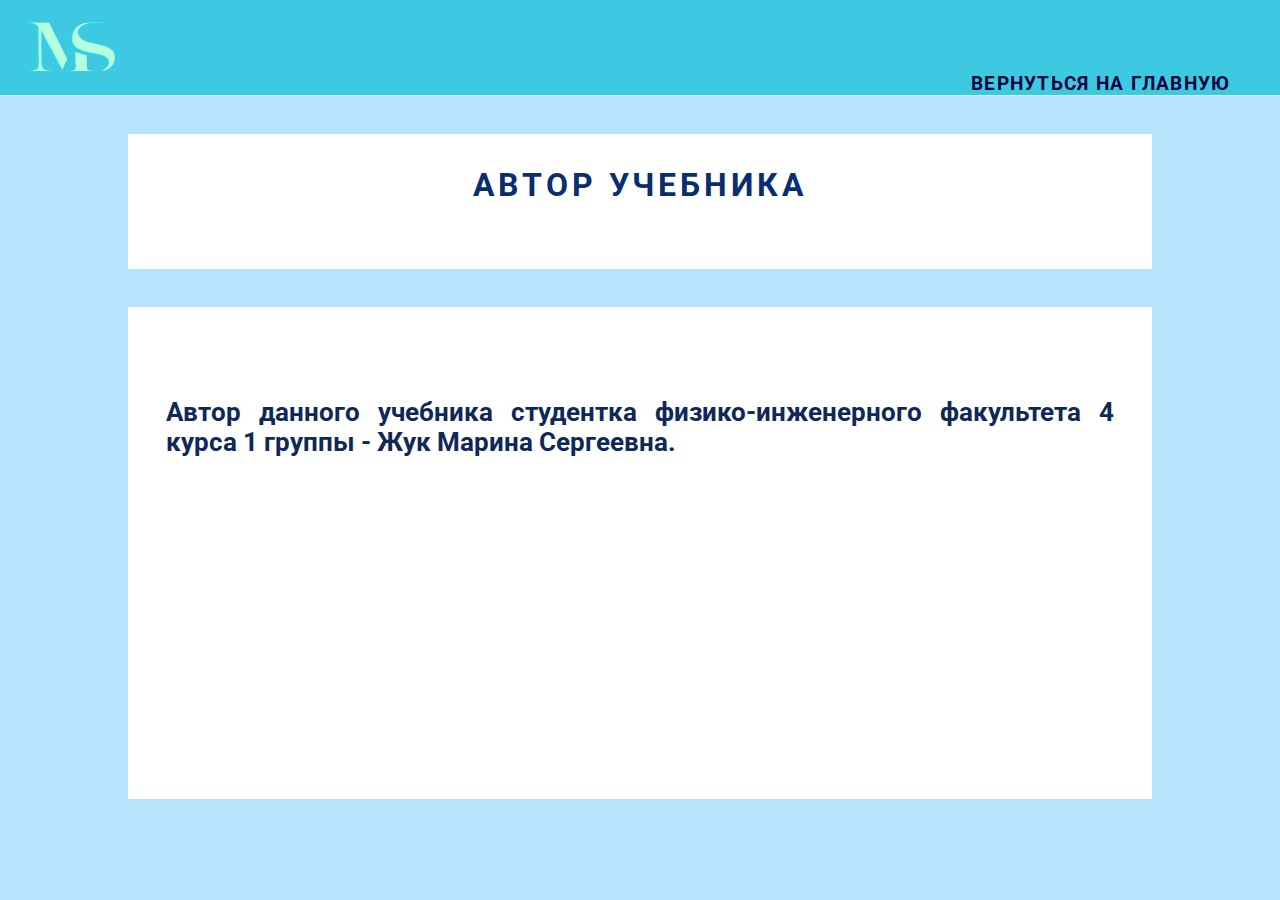
<file: athor.html>
<!DOCTYPE html>
<html lang="ru">
<head>
    <title>termin</title>
    <link rel="stylesheet" href="css/athor.css" type="text/css">
    <link href="https://fonts.googleapis.com/css?family=Roboto" rel="stylesheet">
</head>
<body>
    <div class="wrapper">
      <div class="box1">
          <div class="nav_menu">
                <div class="img1"><a href="index.html"><img src="img/logo.png"></a></div> 
                <div class="home"><a href = "index.html"> вернуться на главную</a></div>
          </div>
      </div>
      <div class="box2">
          <p>Автор учебника</p>
      </div>
      <div class="box3">
          <p> Автор данного учебника студентка физико-инженерного факультета 4 курса 1 группы - Жук Марина Сергеевна.</p>
      </div>
    </div>    

  
</body>
</html>
</file>
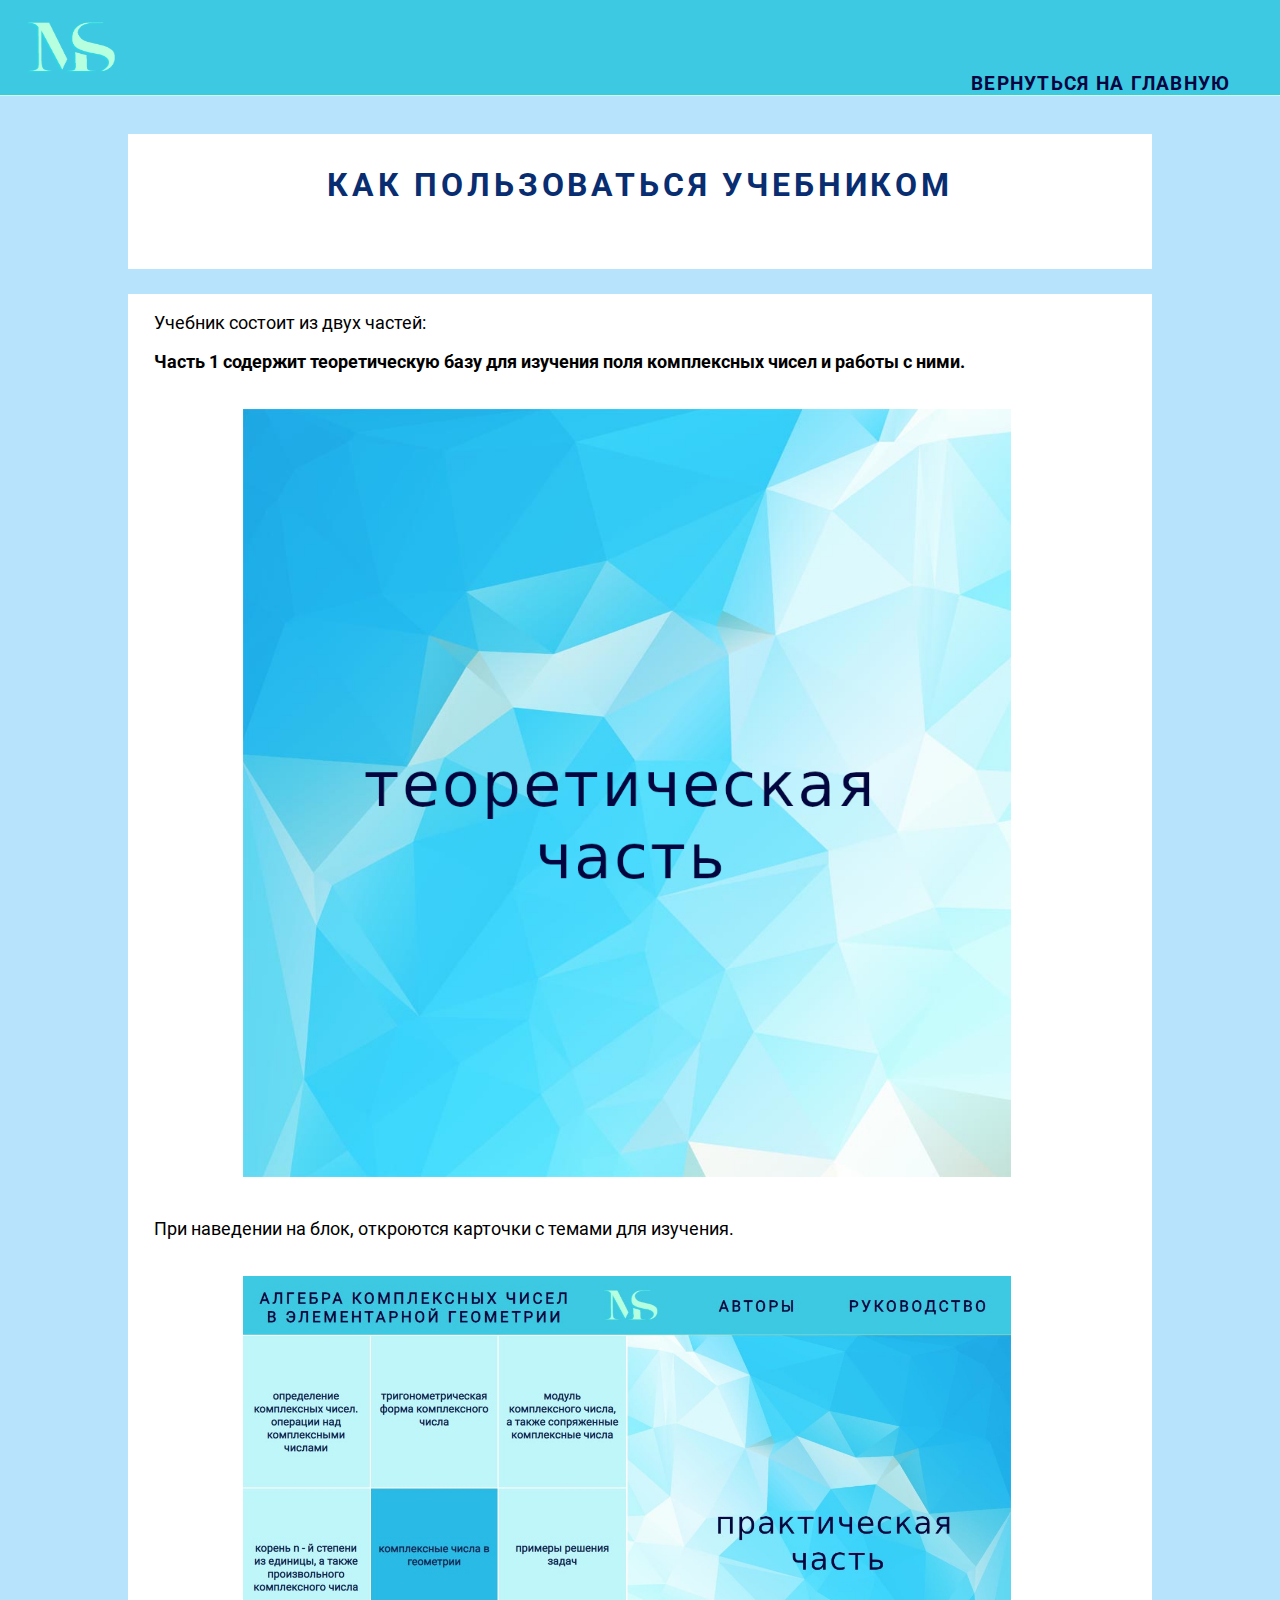
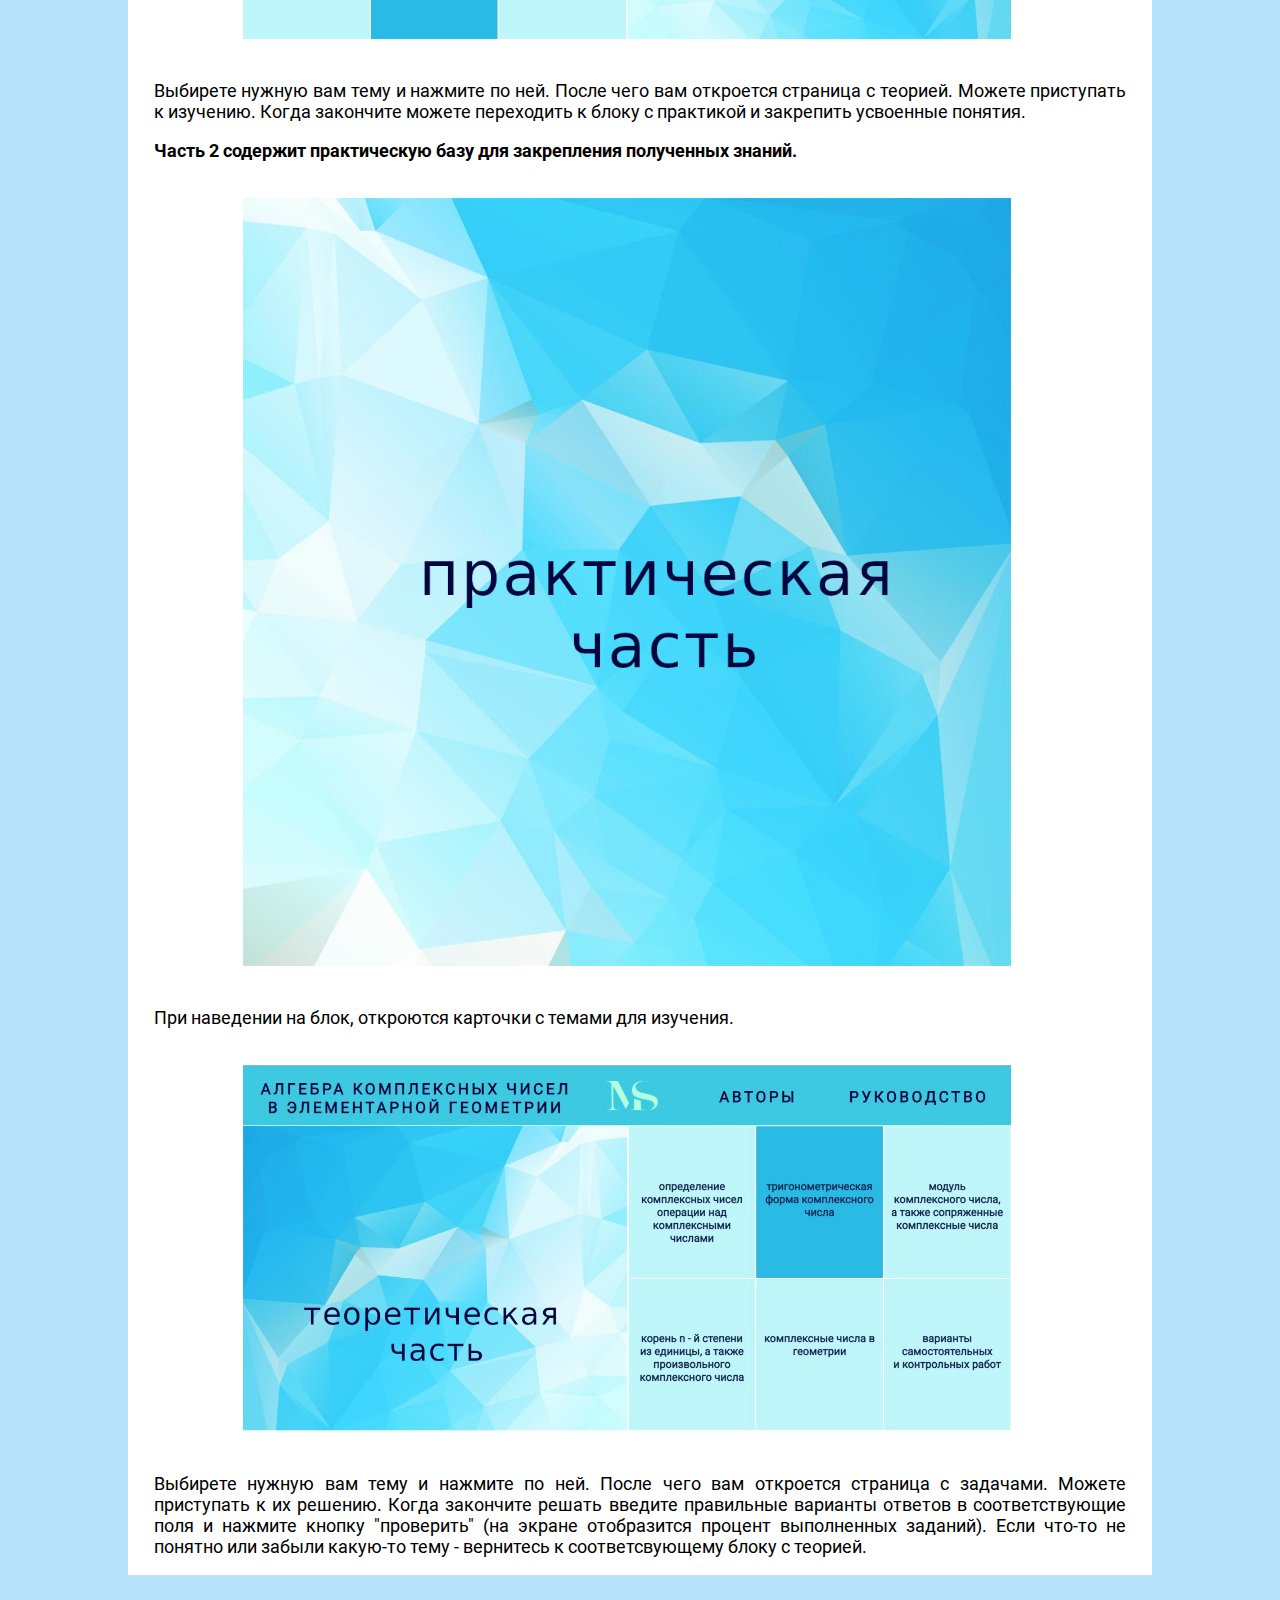
<file: help.html>
<!DOCTYPE html>
<html lang="ru">
<head>
    <title>termin</title>
    <link rel="stylesheet" href="css/help.css" type="text/css">
    <link href="https://fonts.googleapis.com/css?family=Roboto" rel="stylesheet">
</head>
<body>
    <div class="wrapper">
      <div class="box1">
          <div class="nav_menu">
              <div class="img1"><a href="index.html"><img src="img/logo.png"></a></div> 
              <div class="home"><a href = "index.html"> вернуться на главную</a></div>
          </div>
      </div>
      <div class="box2">
          <p>как пользоваться учебником</p>
      </div>
      <div class="box3">
          <p>Учебник состоит из двух частей: </p>
          <p><b>Часть 1 содержит теоретическую базу для изучения поля комплексных чисел и работы с ними.</b></p>
          <img src="img/fonN.png">
          <p>При наведении на блок, откроются карточки с темами для изучения.</p>
          <img src="img/theor.jpg">
          <p>Выбирете нужную вам тему и нажмите по ней. После чего вам откроется страница с теорией. Можете приступать к изучению. Когда закончите можете переходить к блоку с практикой и закрепить усвоенные понятия.</p>
          <p></p>
          <p><b>Часть 2 содержит практическую базу для закрепления полученных знаний.</b></p>
          <img src="img/fonNR.png">
          <p>При наведении на блок, откроются карточки с темами для изучения.</p>
          <img src="img/prac.jpg">
          <p>Выбирете нужную вам тему и нажмите по ней. После чего вам откроется страница с задачами. Можете приступать к их решению. Когда закончите решать введите правильные варианты ответов в соответствующие поля и нажмите кнопку "проверить" (на экране отобразится процент выполненных заданий). Если что-то не понятно или забыли какую-то тему - вернитесь к соответсвующему блоку с теорией.</p>
          
      </div>
    </div>    

  
</body>
</html>
</file>
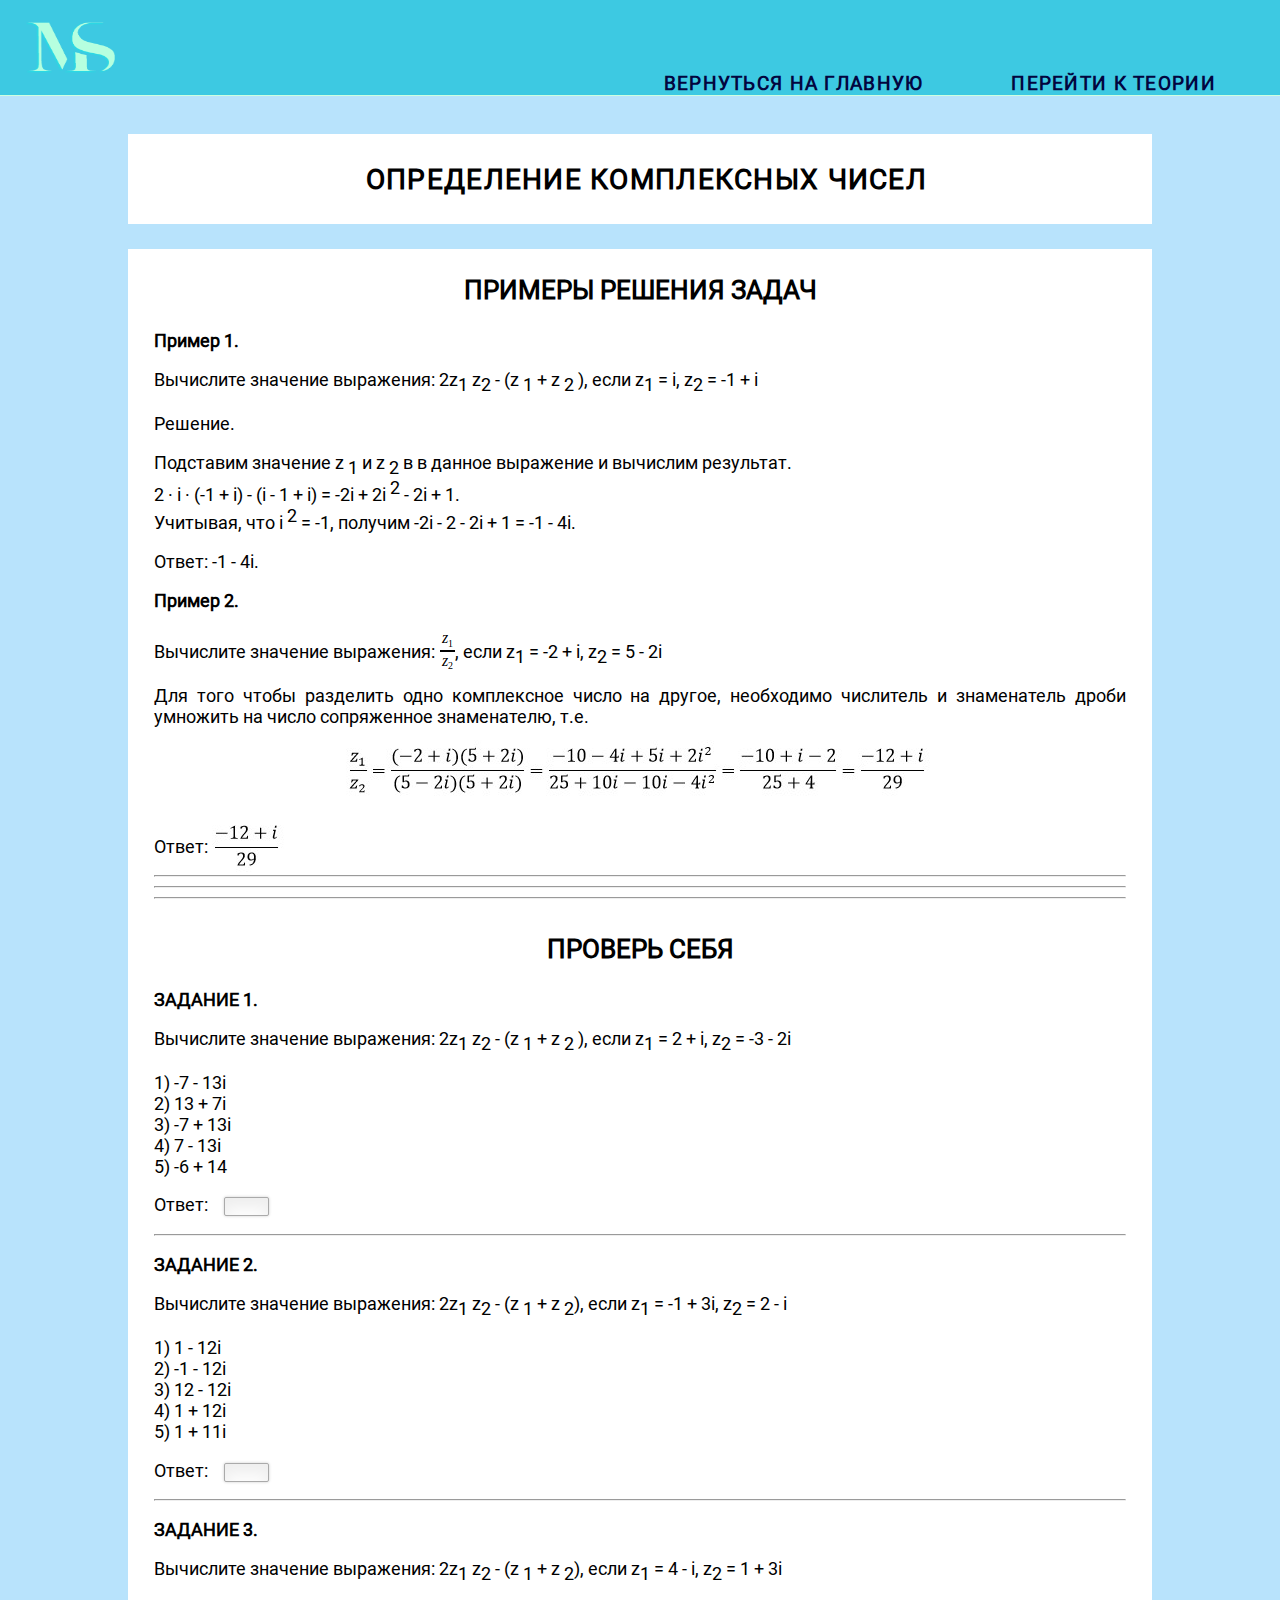
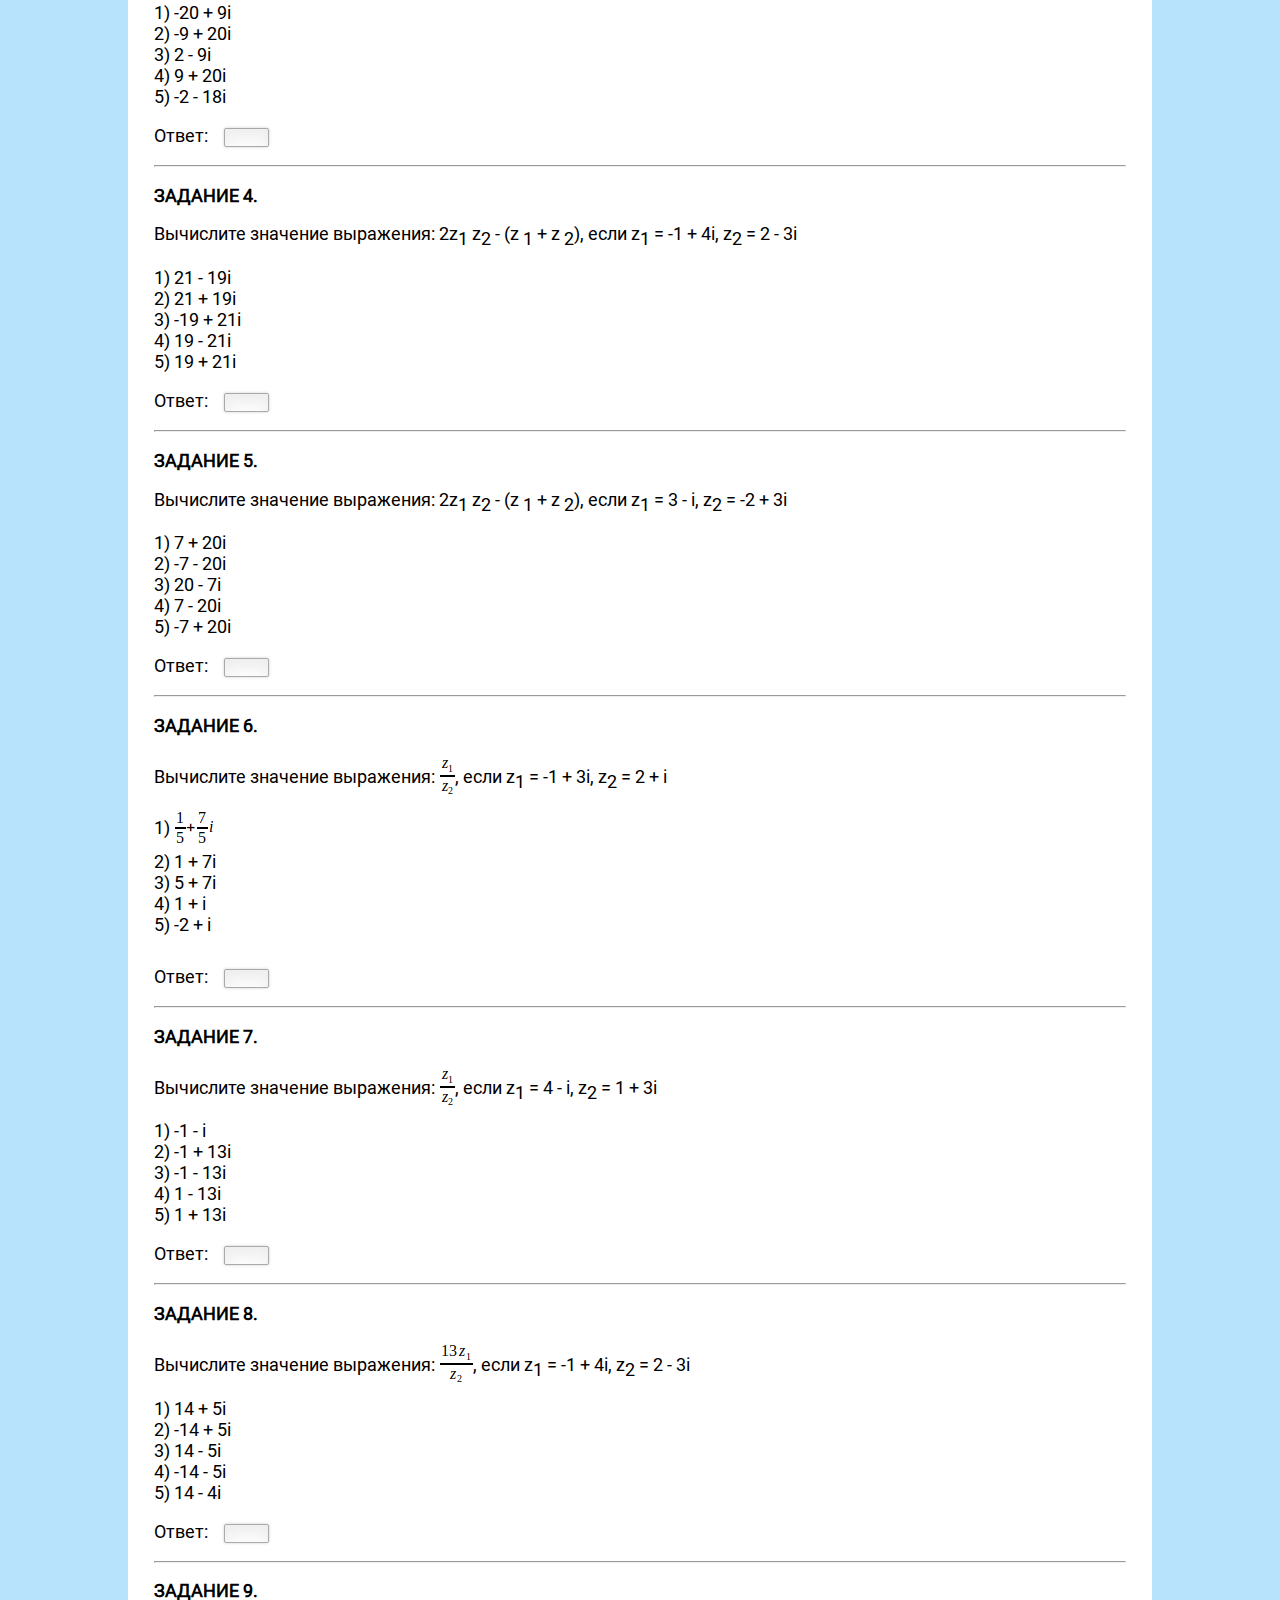
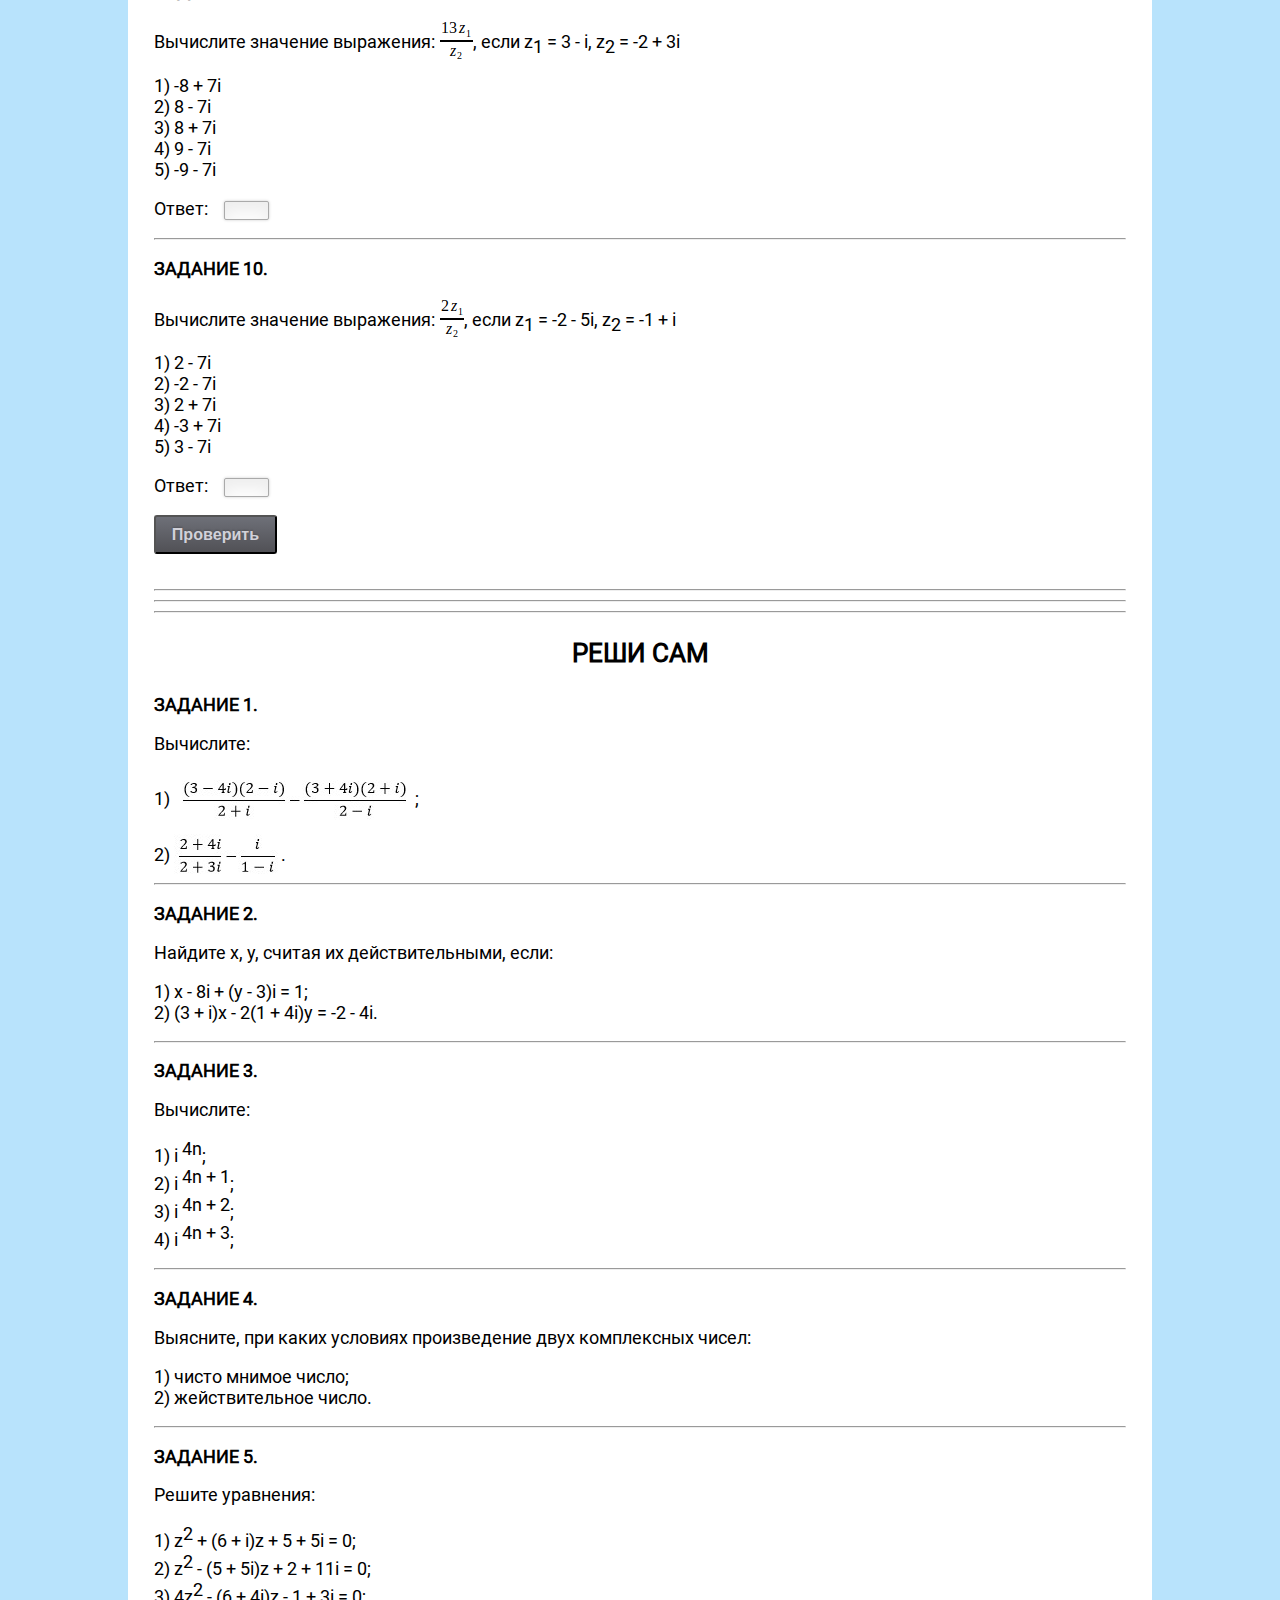
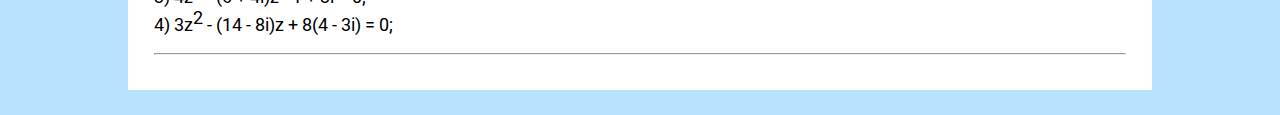
<file: practica/card_1.html>
<!DOCTYPE html>
<html lang="ru">
<head>
    <title>termin</title>
    <link rel="stylesheet" href="css/card4.css" type="text/css">
    <script src="js/task1.js"></script>
</head>
<body>
    <div class="wrapper">
      <div class="box1">
          <div class="nav_menu">
                    <div class="img1"><a href="../index.html"><img src="../img/logo.png"></a></div> 
                    <div class="author"><a href = "../index.html"> ВЕРНУТЬСЯ НА ГЛАВНУЮ</a></div>
                    <div class="help"><a href = "../theory/card1.html"> ПЕРЕЙТИ К ТЕОРИИ</a></div>
            </div>
      </div>
      <div class="box2">
          <p>определение комплексных чисел</p>
      </div>
      
      <div class="box3">
          <p class="name_art">
              <b>примеры решения задач</b>
          </p>
          
          <p>
              <b>Пример 1.</b>
          </p>    
          <p> Вычислите значение выражения: 2z<sub>1</sub> z<sub>2</sub> - 
                (z <sub>1</sub> + z <sub>2</sub> ), если z<sub>1</sub> = i, z<sub>2</sub> = -1 + i 
            </p>
            <p>Решение.</p>
            <p>
               Подставим значение z<sub> 1</sub> и z<sub> 2</sub> в в данное выражение и вычислим результат. <br>
               2 &middot; i &middot; (-1 + i) - (i - 1 + i) = -2i + 2i<sup> 2</sup> - 2i + 1. <br>
               Учитывая, что i<sup> 2</sup> = -1, получим -2i - 2 - 2i + 1 = -1 - 4i.
            </p>
            <p>Ответ: -1 - 4i.</p>
               
          <p>
                <b>Пример 2.</b>
          </p>    
          <p> Вычислите значение выражения: <img style = "margin-bottom: -1vmax;" src="formul/f1.png">, 
                если z<sub>1</sub> = -2 + i, z<sub>2</sub> = 5 - 2i <br>  
          </p>
          <p>
              Для того чтобы разделить одно комплексное число на другое, необходимо числитель и знаменатель дроби умножить на число сопряженное знаменателю, т.е. <br> <img style="margin-top: 1vmax; margin-left: 15vmax;" src="formul/f43.jpg"> <br>
          </p>
          <p>Ответ: <img style="margin-bottom: -1.5vmax;" src="formul/f44.jpg"></p>
          <hr><hr><hr>
    </div>  
      <div class="box4">
             <p class="name_art">
              <b>проверь себя</b>
          </p>
          
          <p class="task_name">
                <b>Задание 1.</b>
            </p>    
            <p> Вычислите значение выражения: 2z<sub>1</sub> z<sub>2</sub> - 
                (z <sub>1</sub> + z <sub>2</sub> ), если z<sub>1</sub> = 2 + i, z<sub>2</sub> = -3 - 2i 
            </p>
            <p>
                1) -7 - 13i <br>
                2) 13 + 7i <br>
                3) -7 + 13i <br>
                4) 7 - 13i <br>
                5) -6 + 14
            </p>
            <p> Ответ: <input type="text" id="z_1"> </p>
            <hr>

            <p class="task_name">
                <b>Задание 2.</b>
            </p>    
            <p> Вычислите значение выражения: 2z<sub>1</sub> z<sub>2</sub> - 
                (z <sub>1</sub> + z <sub>2</sub>), если z<sub>1</sub> = -1 + 3i, z<sub>2</sub> = 2 - i  
            </p>
            <p>
                1) 1 - 12i <br>
                2) -1 - 12i <br>
                3) 12 - 12i <br>
                4) 1 + 12i <br>
                5) 1 + 11i
            </p>
            <p> Ответ: <input type="text" id="z_2"> </p>
            <hr>

            <p class="task_name">
                <b>Задание 3.</b>
            </p>    
            <p> Вычислите значение выражения: 2z<sub>1</sub> z<sub>2</sub> - 
                (z <sub>1</sub> + z <sub>2</sub>), если z<sub>1</sub> = 4 - i, z<sub>2</sub> = 1 + 3i
            </p>
            <p>
                1) -20 + 9i <br>
                2) -9 + 20i <br>
                3) 2 - 9i <br>
                4) 9 + 20i <br>
                5) -2 - 18i
            </p>
            <p> Ответ: <input type="text" id="z_3"> </p>
            <hr>
            <p class="task_name">
                <b>Задание 4.</b>
            </p>    
            <p> Вычислите значение выражения: 2z<sub>1</sub> z<sub>2</sub> - 
                (z <sub>1</sub> + z <sub>2</sub>), если z<sub>1</sub> = -1 + 4i, z<sub>2</sub> = 2 - 3i  
            </p>
            <p>
                1) 21 - 19i <br>
                2) 21 + 19i <br>
                3) -19 + 21i <br>
                4) 19 - 21i <br>
                5) 19 + 21i
            </p>
            <p> Ответ: <input type="text" id="z_4"> </p>
            <hr>

            <p class="task_name">
                <b>Задание 5.</b>
            </p>    
            <p> Вычислите значение выражения: 2z<sub>1</sub> z<sub>2</sub> - 
                (z <sub>1</sub> + z <sub>2</sub>), если z<sub>1</sub> = 3 - i, z<sub>2</sub> = -2 + 3i 
            </p>
            <p>
                1) 7 + 20i <br>
                2) -7 - 20i <br>
                3) 20 - 7i <br>
                4) 7 - 20i <br>
                5) -7 + 20i
            </p>
            <p> Ответ: <input type="text" id="z_5"> </p>
            <hr>

            <p class="task_name">
                <b>Задание 6.</b>
            </p>    
            <p> Вычислите значение выражения: <img style = "margin-bottom: -1vmax;" src="formul/f1.png">, 
                если z<sub>1</sub> = -1 + 3i, z<sub>2</sub> = 2 + i <br>  
            </p>
            <div style="padding-bottom: 1vmax;">
                1) <img style = "margin-bottom: -1vmax;" src="formul/f3.png"> <br>
                <div style="padding-top: 1vmax;">
                    2) 1 + 7i <br> 
                    3) 5 + 7i <br>
                    4) 1 + i <br>
                    5) -2 + i
                </div>
            </div> 
            <p> Ответ: <input type="text" id="z_6"> </p>
            <hr>

            <p class="task_name">
                <b>Задание 7.</b>
            </p>    
            <p> Вычислите значение выражения: <img style = "margin-bottom: -1vmax;" src="formul/f1.png">, 
                если z<sub>1</sub> = 4 - i, z<sub>2</sub> = 1 + 3i  
            </p>
            <p>
                1) -1 - i<br>
                2) -1 + 13i <br> 
                3) -1 - 13i <br>
                4) 1 - 13i <br>
                5) 1 + 13i
            </p>
            <p> Ответ: <input type="text" id="z_7"> </p>
            <hr>

            <p class="task_name">
                <b>Задание 8.</b>
            </p>    
            <p> Вычислите значение выражения: <img style = "margin-bottom: -1vmax;" src="formul/f4.png">, 
                если z<sub>1</sub> = -1 + 4i, z<sub>2</sub> = 2 - 3i
            </p>
            <p> 
                1) 14 + 5i<br>
                2) -14 + 5i <br> 
                3) 14 - 5i <br>
                4) -14 - 5i <br>
                5) 14 - 4i
            </p>
            <p> Ответ: <input type="text" id="z_8"> </p>
            <hr>

            <p class="task_name">
                <b>Задание 9.</b>
            </p>  
            <p> Вычислите значение выражения: <img style = "margin-bottom: -1vmax;" src="formul/f4.png">, 
                если z<sub>1</sub> = 3 - i, z<sub>2</sub> = -2 + 3i  
            </p>
            <p>
                1) -8 + 7i <br>
                2) 8 - 7i <br> 
                3) 8 + 7i <br>
                4) 9 - 7i <br>
                5) -9 - 7i
            </p>
            <p> Ответ: <input type="text" id="z_9"> </p>
            <hr>

            <p class="task_name">
                <b>Задание 10.</b>
            </p>    
            <p> Вычислите значение выражения: <img style = "margin-bottom: -1vmax;" src="formul/f5.png">, 
                если z<sub>1</sub> = -2 - 5i, z<sub>2</sub> = -1 + i 
            </p>
            <p> 
                1) 2 - 7i<br>
                2) -2 - 7i <br> 
                3) 2 + 7i <br>
                4) -3 + 7i <br>
                5) 3 - 7i
            </p>
            <p> Ответ: <input type="text" id="z_10"> </p>
      </div>
             
      <div class="box5">
              <button class="but1" onclick="proverit();">Проверить</button>
              <div class="resultat" id = "rezultat">

              </div>
              
      </div>      
      <div class="box6"> 
         <hr><hr><hr>
          <p class="name_art">
              <b>реши сам</b>
          </p>
          
          <p class="task_name">
                <b>Задание 1.</b>
            </p>    
            <p> Вычислите: </p>
            <p>
                1) <img style="margin-bottom: -1.5vmax;" src="formul/f47.jpg">;<br>
                2) <img style="margin-top: 2vmax; margin-bottom: -1.5vmax;" src="formul/f46.jpg">.<br>
            </p>
            <hr>           
            
             <p class="task_name">
                <b>Задание 2.</b>
            </p>    
            <p> Найдите x, y, считая их действительными, если: </p>
            <p>
                1) x - 8i + (y - 3)i = 1;<br>
                2) (3 + i)x - 2(1 + 4i)y = -2 - 4i.<br>
            </p>
            <hr> 
            
             <p class="task_name">
                <b>Задание 3.</b>
            </p>    
            <p> Вычислите: </p>
            <p>
                1) i<sup> 4n</sup>;<br>
                2) i<sup> 4n + 1</sup>;<br>
                3) i<sup> 4n + 2</sup>;<br>
                4) i<sup> 4n + 3</sup>;<br>
            </p>
            <hr> 
            
             <p class="task_name">
                <b>Задание 4.</b>
            </p>    
            <p> Выясните, при каких условиях произведение двух комплексных чисел: </p>
            <p>
                1) чисто мнимое число;<br>
                2) жействительное число.<br>
            </p>
            <hr> 
            
             <p class="task_name">
                <b>Задание 5.</b>
            </p>    
            <p> Решите уравнения: </p>
            <p>
                1) z<sup>2</sup> + (6 + i)z + 5 + 5i = 0;<br>
                2) z<sup>2</sup> - (5 + 5i)z + 2 + 11i = 0;<br>
                3) 4z<sup>2</sup> - (6 + 4i)z - 1 + 3i = 0;<br>
                4) 3z<sup>2</sup> - (14 - 8i)z + 8(4 - 3i) = 0;<br>
            </p>
            <hr> 
      </div>
    </div>    

  
</body>
</html>
</file>
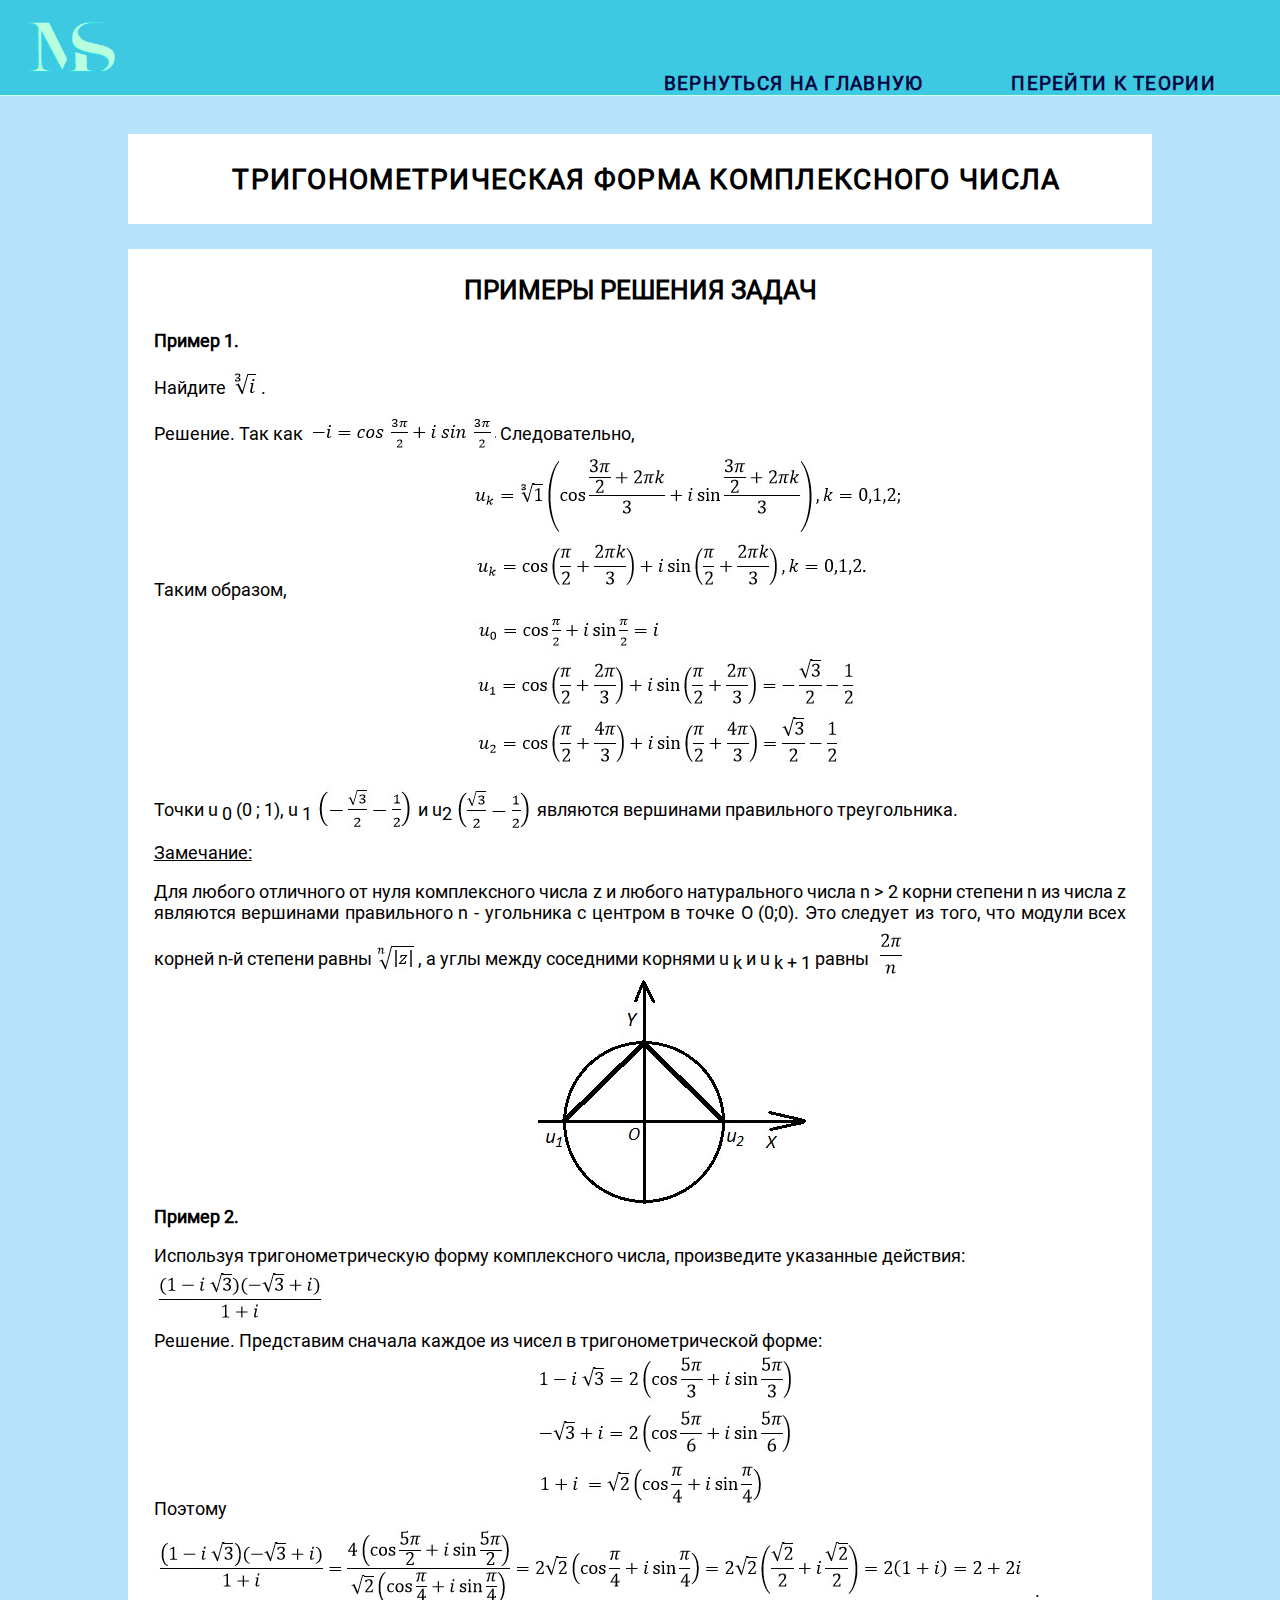
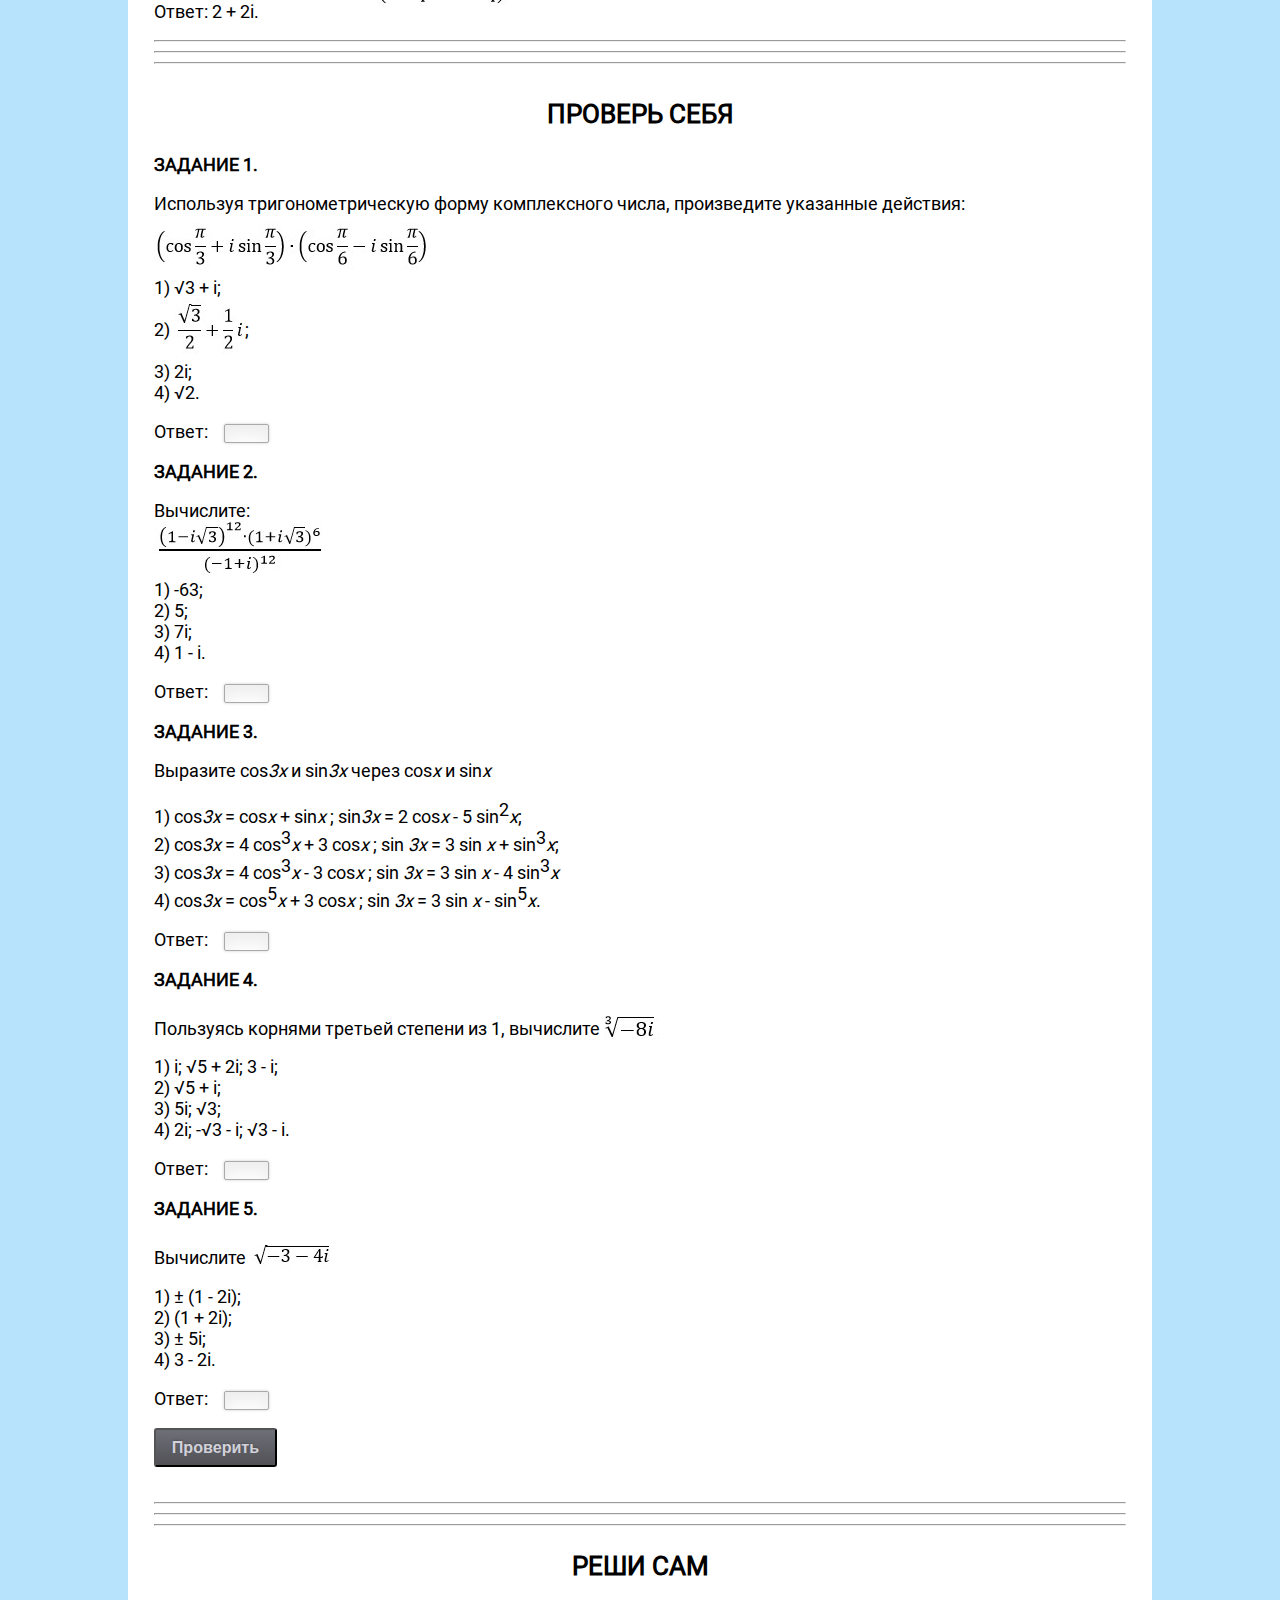
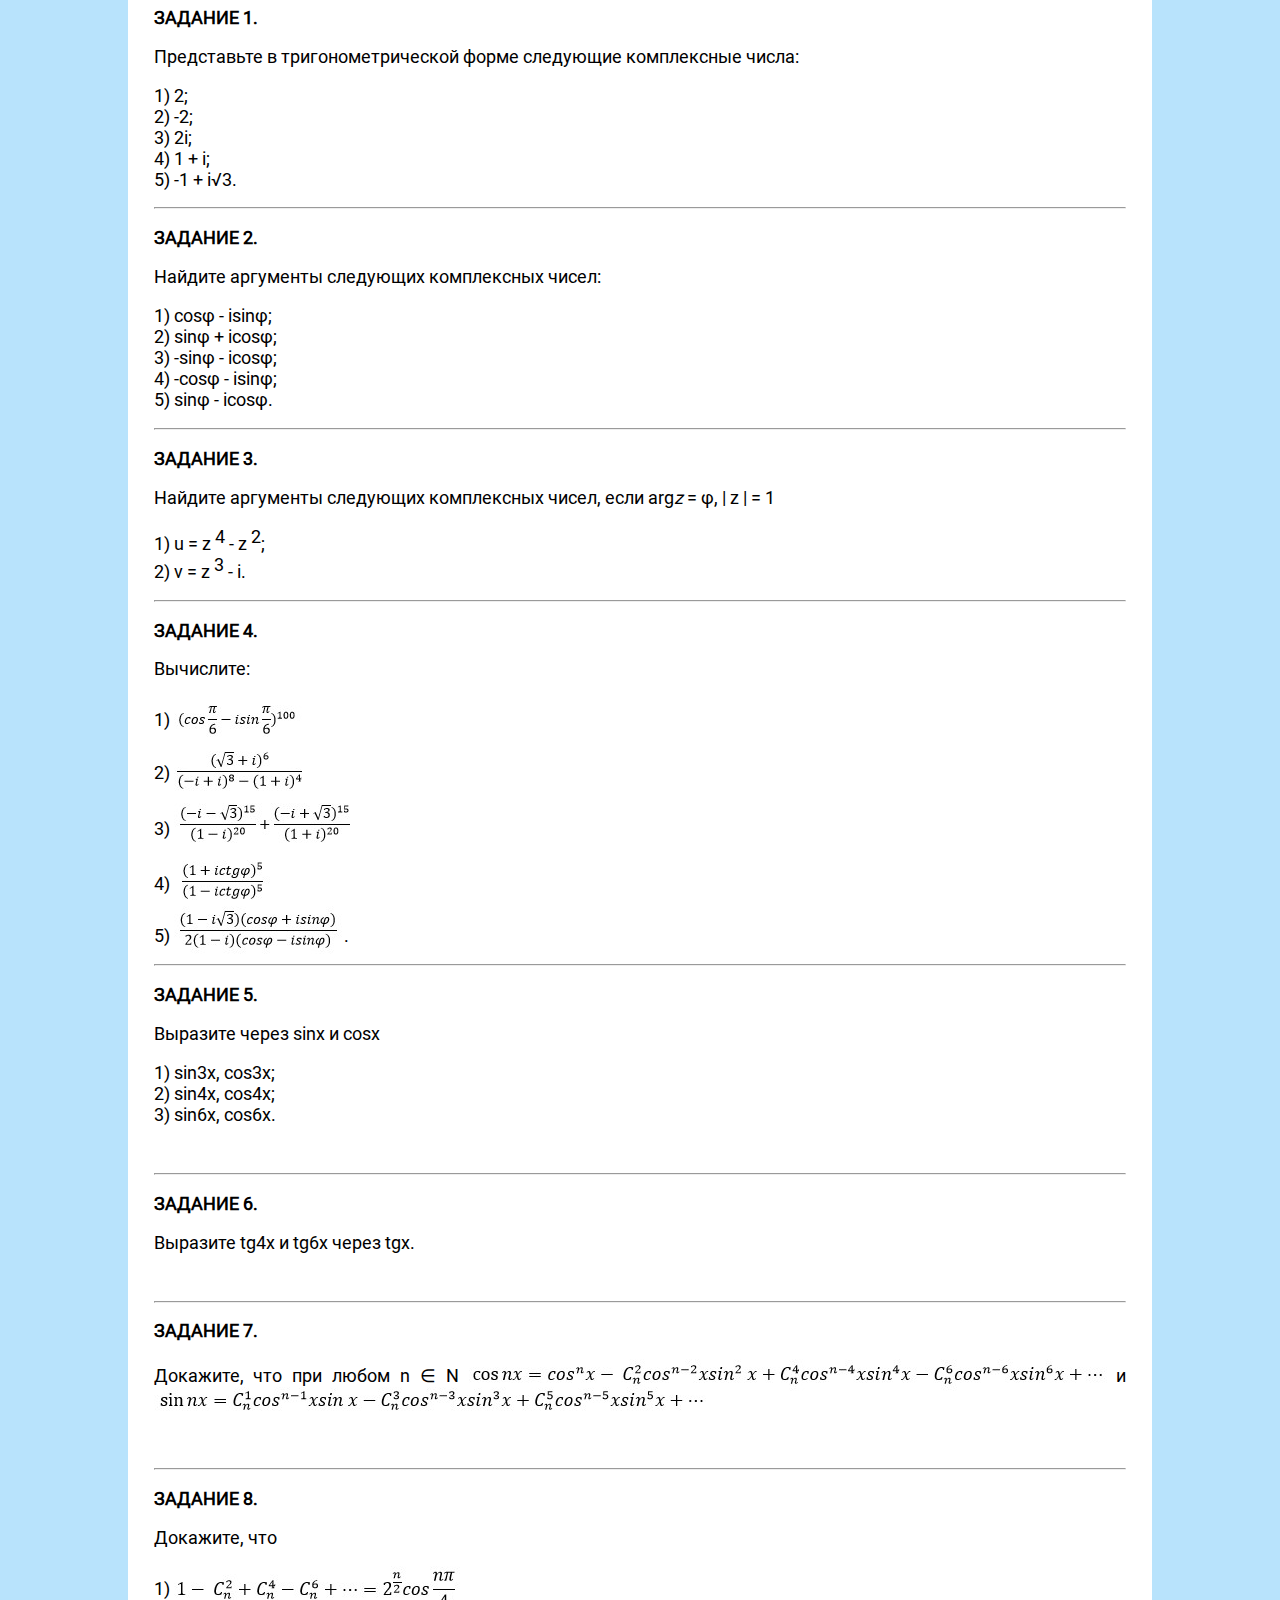
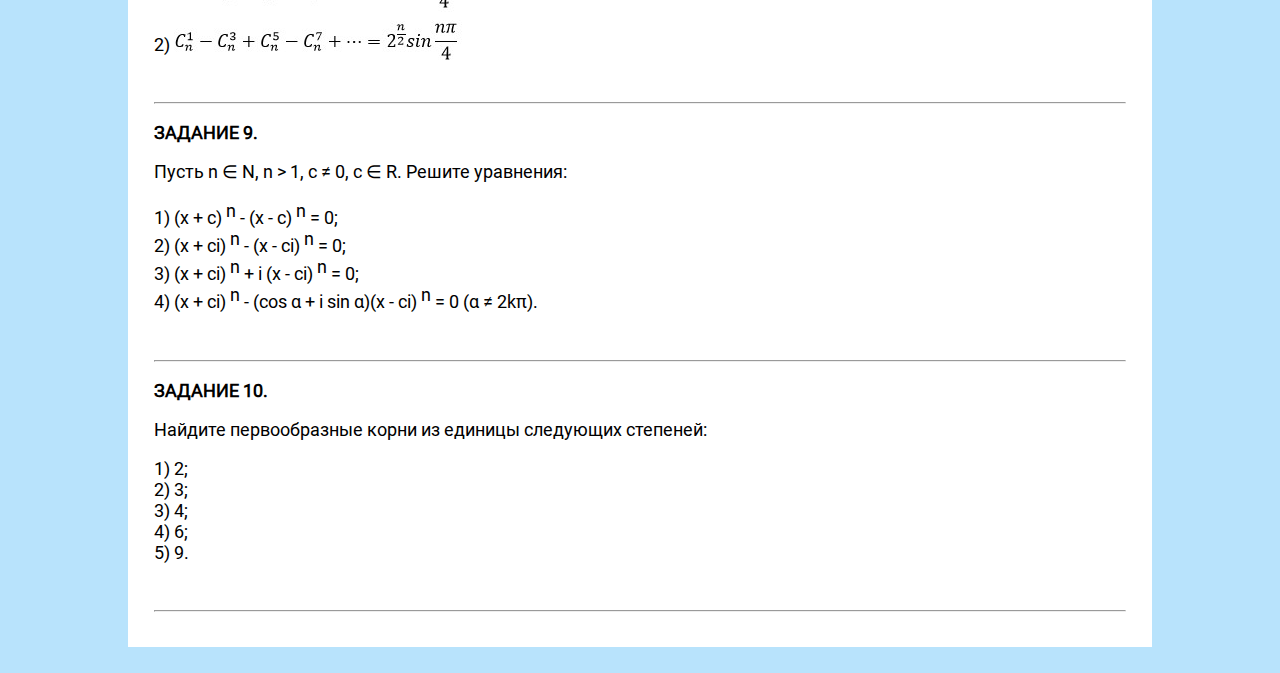
<file: practica/card_2.html>
<!DOCTYPE html>
<html lang="ru">
<head>
    <title>termin</title>
    <link rel="stylesheet" href="css/card4.css" type="text/css">
    <script src="js/task2.js"></script>
</head>
<body>
    <div class="wrapper">
      <div class="box1">
          <div class="nav_menu">
                    <div class="img1"><a href="../index.html"><img src="../img/logo.png"></a></div> 
                    <div class="author"><a href = "../index.html"> ВЕРНУТЬСЯ НА ГЛАВНУЮ</a></div>
                    <div class="help"><a href = "../theory/card2.html"> ПЕРЕЙТИ К ТЕОРИИ</a></div>
            </div>
      </div>
      <div class="box2">
          <p>тригонометрическая форма комплексного числа</p>
      </div>
      
      <div class="box3">
          <p class="name_art">
              <b>примеры решения задач</b>
          </p>
          
          <p>
              <b>Пример 1.</b>
          </p>    
          <p> Найдите <img style="margin-bottom: -0.5vmax;" src="formul/f48.jpg">.</p>
          <p> Решение.  Так как <img style="margin-bottom: -1vmax;" src="formul/f49.jpg"> Следовательно, <br>
          <img style="margin-bottom: -1vmax; margin-left: 25vmax; margin-top: 1vmax;" src="formul/f50.jpg"> <br>
          Таким образом, <br>
          <img style="margin-bottom: -1vmax; margin-left: 25vmax; margin-top: 1vmax;" src="formul/f51.jpg"> <br> <br>
          Точки   u<sub> 0</sub> (0 ; 1),  u<sub> 1</sub> <img style="margin-bottom: -1.5vmax;" src="formul/f52.jpg"> и u<sub>2</sub> <img style="margin-bottom: -1.5vmax;" src="formul/f53.jpg"> являются вершинами правильного треугольника. 
          </p>
          <p><u>Замечание:</u></p>
          <p>
              Для любого отличного от нуля комплексного числа z и любого натурального числа n &gt; 2 корни степени n из числа z являются вершинами правильного n - угольника с центром  в  точке О (0;0). Это следует из того, что модули всех корней n-й степени равны <img style="margin-bottom: -1vmax;" src="formul/f54.jpg">,  а углы между соседними корнями u<sub> k</sub> и 
              u<sub> k + 1</sub> равны <img style="margin-bottom: -1.5vmax;" src="formul/f55.jpg"> <br>
              <img style="margin-bottom: -1.5vmax; margin-left: 30vmax;" src="formul/f56.jpg">
          </p>
           
          <p>
                <b>Пример 2.</b>
          </p>    
          <p>
              Используя тригонометрическую форму комплексного числа, произведите указанные действия: <br> <img style="margin-bottom: -1.5vmax;" src="formul/f57.jpg">
          </p>
          <p>
              Решение. Представим    сначала    каждое    из   чисел в тригонометрической  форме: <br>
              <img style="margin-bottom: -1.5vmax; margin-left: 30vmax; margin-top: 0.5vmax;" src="formul/f58.jpg"> <br>
              Поэтому <br>
              <img style="margin-bottom: -1.5vmax; margin-top: 0.5vmax;" src="formul/f59.jpg">. <br>
              Ответ: 2 + 2i.
          </p>
          <hr><hr><hr>
    </div>  
      <div class="box4">
             <p class="name_art">
              <b>проверь себя</b>
          </p>
          
          <p class="task_name">
                <b>Задание 1.</b>
          </p>    
          <p>
              Используя тригонометрическую форму комплексного числа, произведите указанные действия: <br> <img style="margin-bottom: -1.5vmax;" src="formul/f60.jpg">
          </p>
          <p>
                1) &radic;3 + i; <br>
                2) <img style="margin-bottom: -1.5vmax;" src="formul/f61.jpg">; <br>
                <br>
                3) 2i; <br>
                4) &radic;2.
          </p>
          <p> Ответ: <input type="text" id="z_1"> </p>
          
          <p class="task_name">
                <b>Задание 2.</b>
          </p>    
          <p>
              Вычислите: <br> <img style="margin-bottom: -1.5vmax;" src="formul/f62.jpg">
          </p>
          <p>
                1) -63; <br>
                2) 5;<br>
                3) 7i; <br>
                4) 1 - i.
          </p>
          <p> Ответ: <input type="text" id="z_2"> </p>
          
          <p class="task_name">
                <b>Задание 3.</b>
          </p>    
          <p>
              Выразите cos<i>3x</i> и sin<i>3x</i> через cos<i>x</i> и sin<i>x</i>
          </p>
          <p>
                1) cos<i>3x</i> = cos<i>x</i> + sin<i>x</i> ; sin<i>3x</i> = 2 cos<i>x</i> - 5 sin<sup>2</sup><i>x</i>; <br>
                2) cos<i>3x</i> = 4 cos<sup>3</sup><i>x</i> + 3 cos<i>x </i>; sin <i>3x</i> = 3 sin <i>x</i> +  sin<sup>3</sup><i>x</i>;<br>
                3) cos<i>3x</i> = 4 cos<sup>3</sup><i>x</i> - 3 cos<i>x </i>; sin <i>3x</i> = 3 sin <i>x</i> - 4 sin<sup>3</sup><i>x</i><br>
                4) cos<i>3x</i> = cos<sup>5</sup><i>x</i> + 3 cos<i>x </i>; sin <i>3x</i> = 3 sin <i>x</i> - sin<sup>5</sup><i>x</i>.
          </p>
          <p> Ответ: <input type="text" id="z_3"> </p>
          
          <p class="task_name">
                <b>Задание 4.</b>
          </p>    
          <p>
              Пользуясь корнями третьей степени из 1, вычислите <img style="margin-bottom: -0.7vmax;" src="formul/f63.jpg">
          </p>
          <p>
                1) i; &radic;5 + 2i; 3 - i;<br>
                2) &radic;5 + i; <br>
                3) 5i; &radic;3; <br>
                4)  2i; -&radic;3 - i; &radic;3 - i.
          </p>
          <p> Ответ: <input type="text" id="z_4"> </p>
          
          <p class="task_name">
                <b>Задание 5.</b>
          </p>    
          <p>
              Вычислите <img style="margin-bottom: -0.7vmax;" src="formul/f64.jpg">
          </p>
          <p>
                1) &plusmn; (1 - 2i);<br>
                2) (1 + 2i); <br>
                3) &plusmn; 5i; <br>
                4)  3 - 2i.
          </p>
          <p> Ответ: <input type="text" id="z_5"> </p>
          
        </div>
             
      <div class="box5">
              <button class="but1" onclick="proverit();">Проверить</button>
              <div class="resultat" id = "rezultat">

              </div>
              
      </div>      
      <div class="box6"> 
         <hr><hr><hr>
          <p class="name_art">
              <b>реши сам</b>
          </p>
          
          <p class="task_name">
                <b>Задание 1.</b>
          </p>    
          <p>Представьте в тригонометрической форме следующие комплексные числа: </p>
          <p>
             1) 2; <br>
             2) -2; <br>
             3) 2i; <br>
             4) 1 + i; <br>
             5) -1 + i&radic;3.
          </p>
           <hr>
           
           <p class="task_name">
                <b>Задание 2.</b>
           </p>    
           <p>Найдите аргументы следующих комплексных чисел: </p>
           <p>
               1) cos&phi; - isin&phi;; <br>
               2) sin&phi; + icos&phi;; <br>
               3) -sin&phi; - icos&phi;; <br>
               4) -cos&phi; - isin&phi;; <br>
               5) sin&phi; - icos&phi;.
           </p>
           <hr>
           
           <p class="task_name">
                <b>Задание 3.</b>
           </p>    
           <p>Найдите аргументы следующих комплексных чисел, если arg<i>z</i> = &phi;, | z | = 1</p>
           <p>
               1) u = z <sup>4</sup> - z <sup>2</sup>; <br>
               2) v = z <sup>3</sup> - i.
           </p>
           <hr>
           
           <p class="task_name">
                <b>Задание 4.</b>
           </p>    
           <p> Вычислите: </p>
           <p>
               1) <img style="margin-bottom: -1vmax;" src="formul/f34.jpg"> <br>
               2) <img style="margin-bottom: -1.5vmax; margin-top: 1vmax;" src="formul/f35.jpg"> <br>
               3) <img style="margin-bottom: -1.5vmax; margin-top: 1vmax;" src="formul/f36.jpg"> <br>
               4) <img style="margin-bottom: -1.5vmax; margin-top: 1vmax;" src="formul/f37.jpg"> <br>
               5) <img style="margin-bottom: -1vmax; margin-top: 1vmax;" src="formul/f38.jpg">.
           </p>
           <hr>
           
           <p class="task_name">
                <b>Задание 5.</b>
           </p>    
           <p> Выразите через sinx и cosx </p>
           <p>
               1) sin3x, cos3x; <br>
               2) sin4x, cos4x; <br>
               3) sin6x, cos6x.
           </p>
           <br>
           <hr>
           
           <p class="task_name">
                <b>Задание 6.</b>
           </p>    
           <p> Выразите tg4x и tg6x через tgx. </p>
           <br>
           <hr>              

           <p class="task_name">
                <b>Задание 7.</b>
           </p>    
           <p> Докажите, что при любом n &isin; N <img style="margin-bottom: -1vmax;" src="formul/f39.jpg">	и <img src="formul/f40.jpg"></p>
           <br>
           <hr> 
           
           <p class="task_name">
                <b>Задание 8.</b>
           </p>    
           <p> Докажите, что </p>
	       <p>
	            1) <img style="margin-bottom: -1.5vmax;" src="formul/f41.jpg"> <br>
	            2) <img style="margin-bottom: -1.5vmax; margin-top: 1vmax;" src="formul/f42.jpg"> <br>
           </p>
           <br>
           <hr>           
           
           <p class="task_name">
                <b>Задание 9.</b>
           </p>    
           <p> Пусть n &isin; N, n &gt; 1, c &ne; 0, c &isin; R. Решите уравнения: </p>
	       <p>
	            1) (x + c) <sup>n</sup> - (x - c) <sup>n</sup> = 0; <br>
	            2) (x + ci) <sup>n</sup> - (x - ci) <sup>n</sup> = 0; <br>
	            3) (x + ci) <sup>n</sup> + i (x - ci) <sup>n</sup> = 0; <br>
	            4) (x + ci) <sup>n</sup> - (cos &alpha; + i sin &alpha;)(x - ci) <sup>n</sup> = 0  (&alpha; &ne; 2k&pi;).
           </p>
           <br>
           <hr>      
           
           <p class="task_name">
                <b>Задание 10.</b>
           </p>    
           <p> Найдите первообразные корни из единицы следующих степеней: </p>
           <p>
               1) 2; <br>
               2) 3; <br>
               3) 4; <br>
               4) 6; <br>
               5) 9.
           </p>
           <br>
           <hr>
      </div>
    </div>    

  
</body>
</html>
</file>
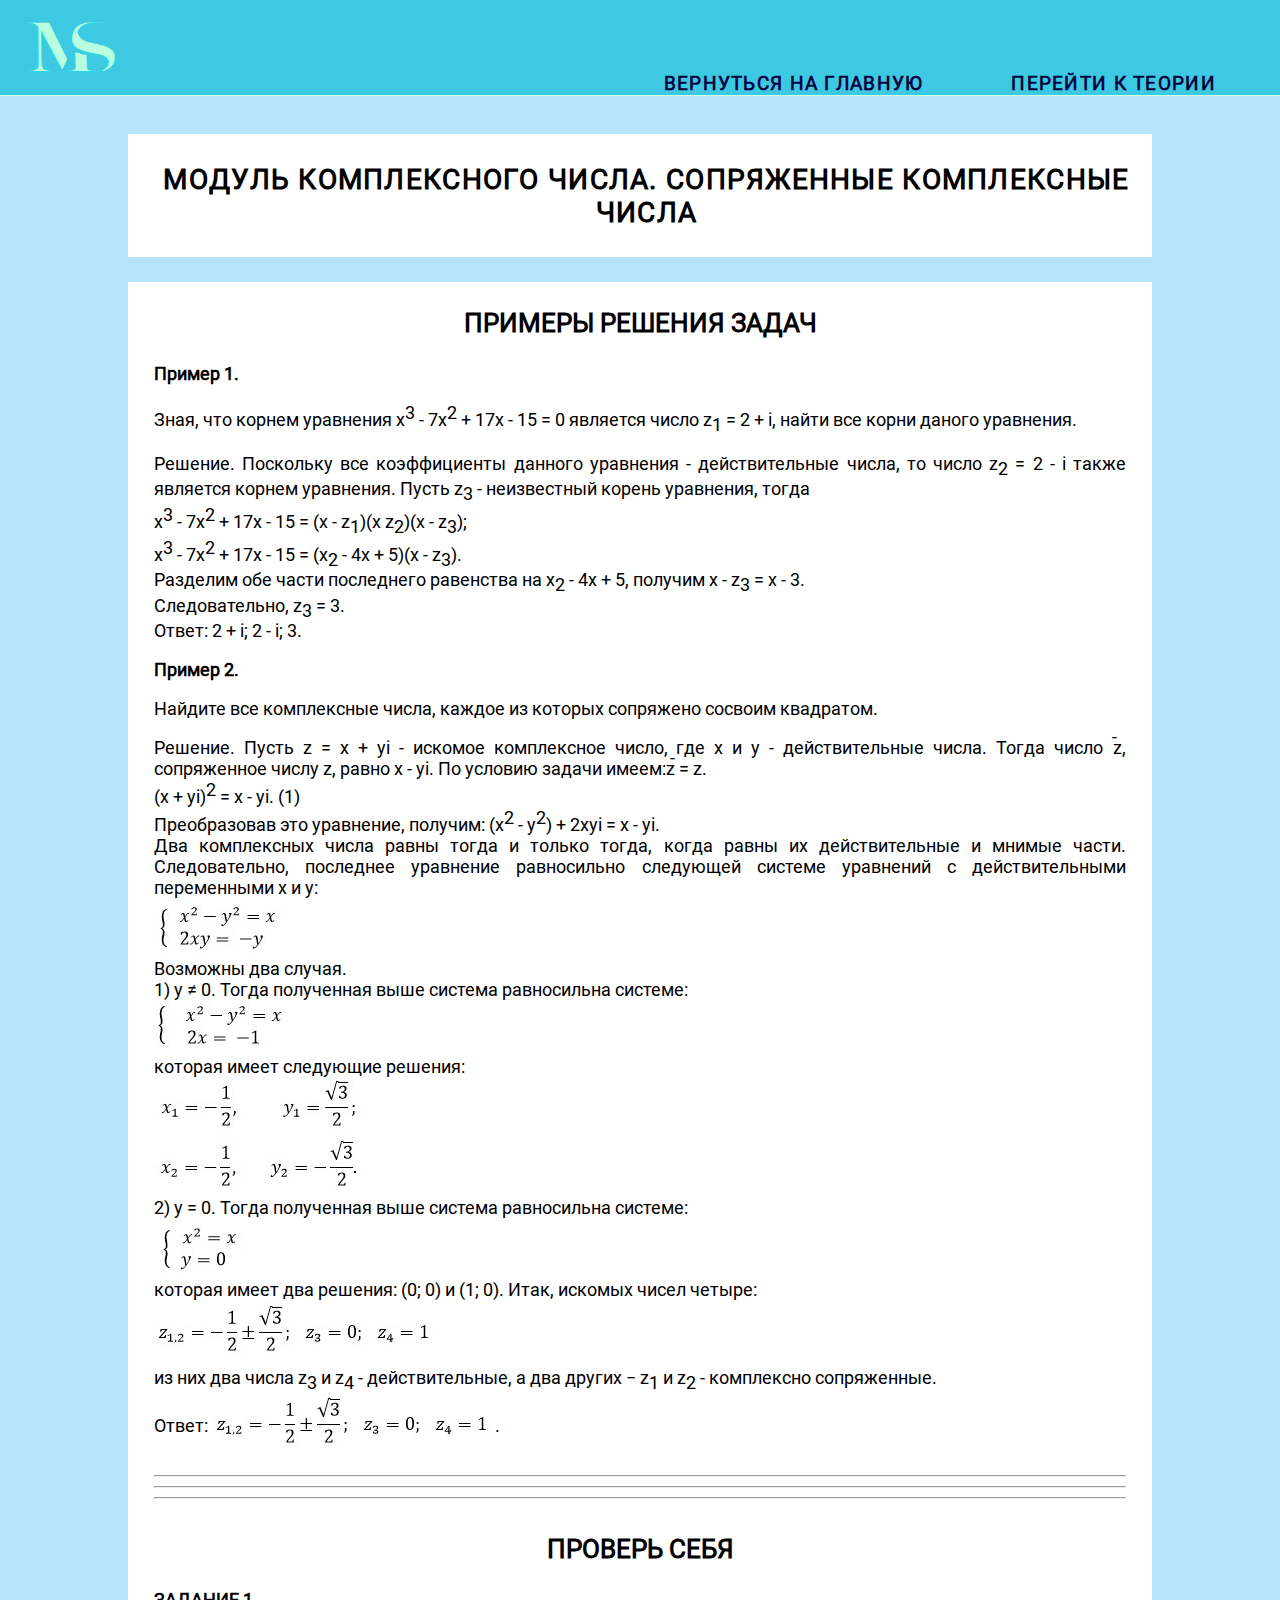
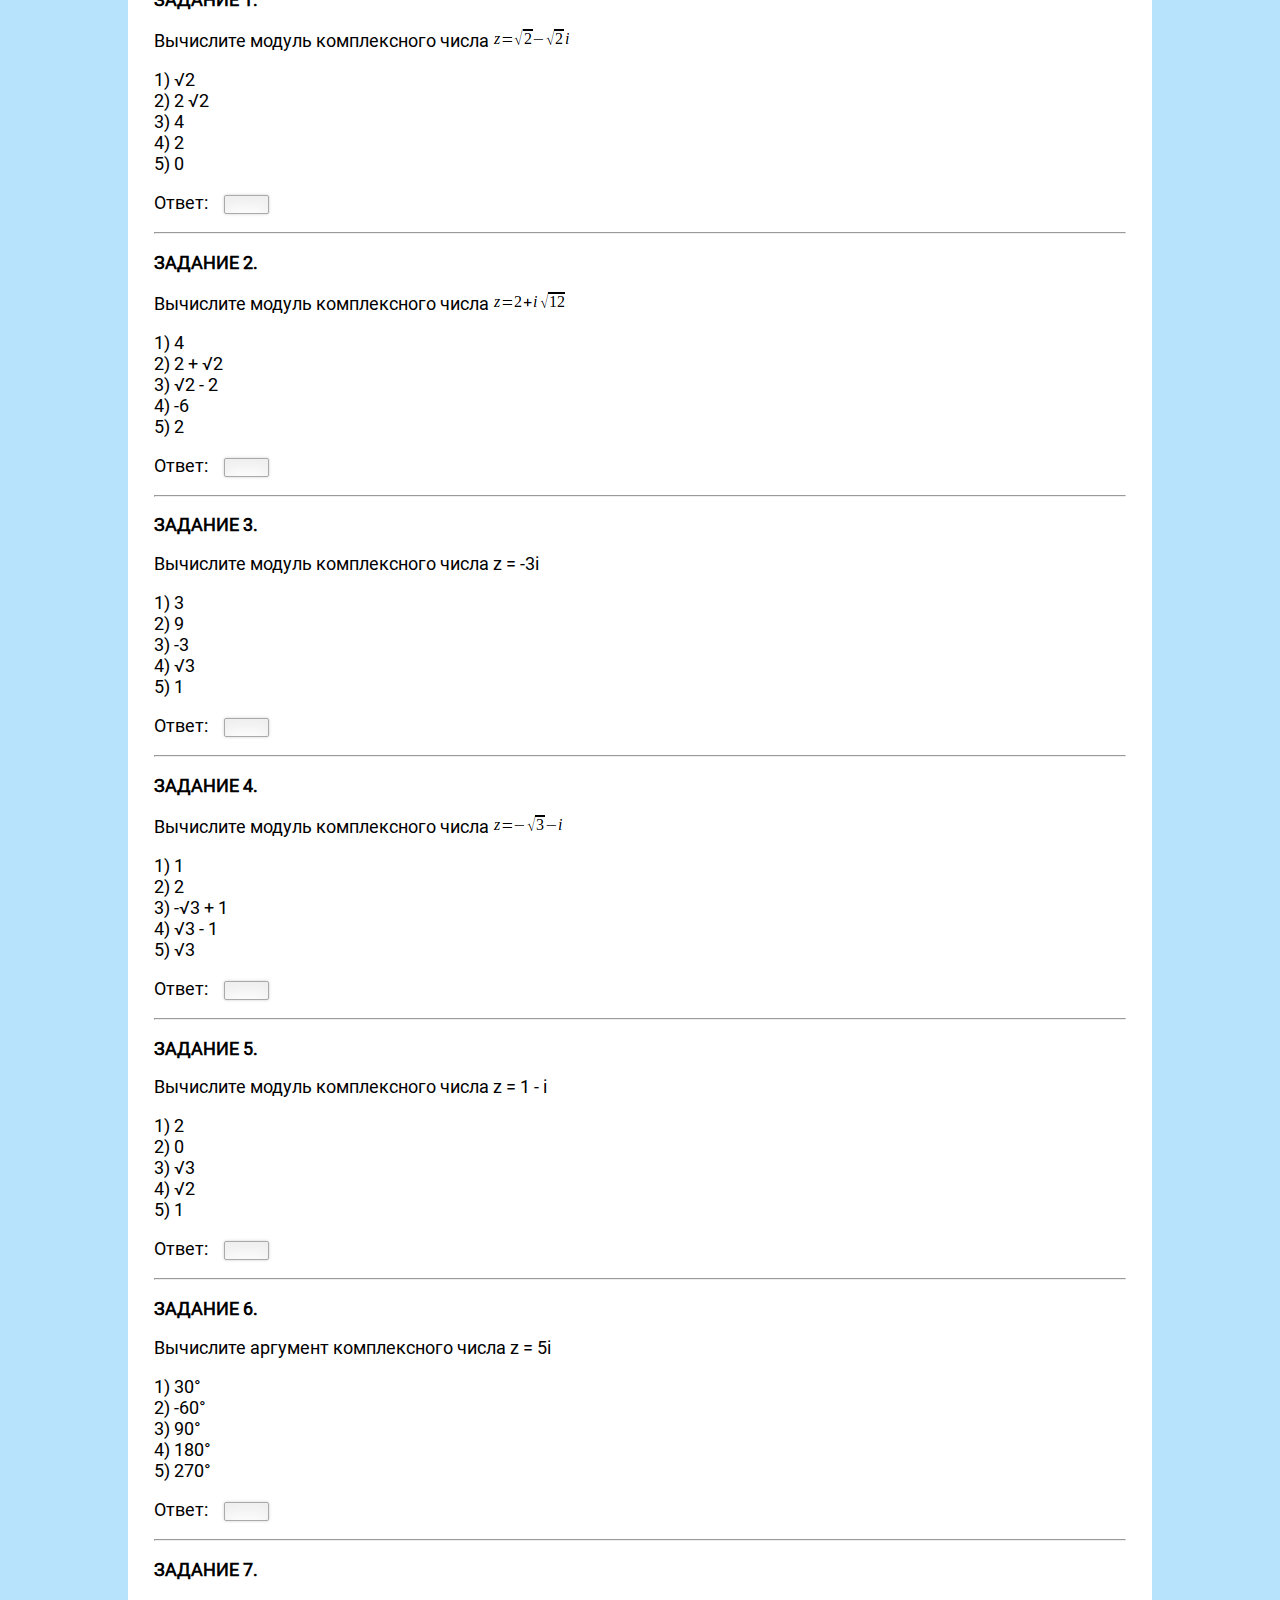
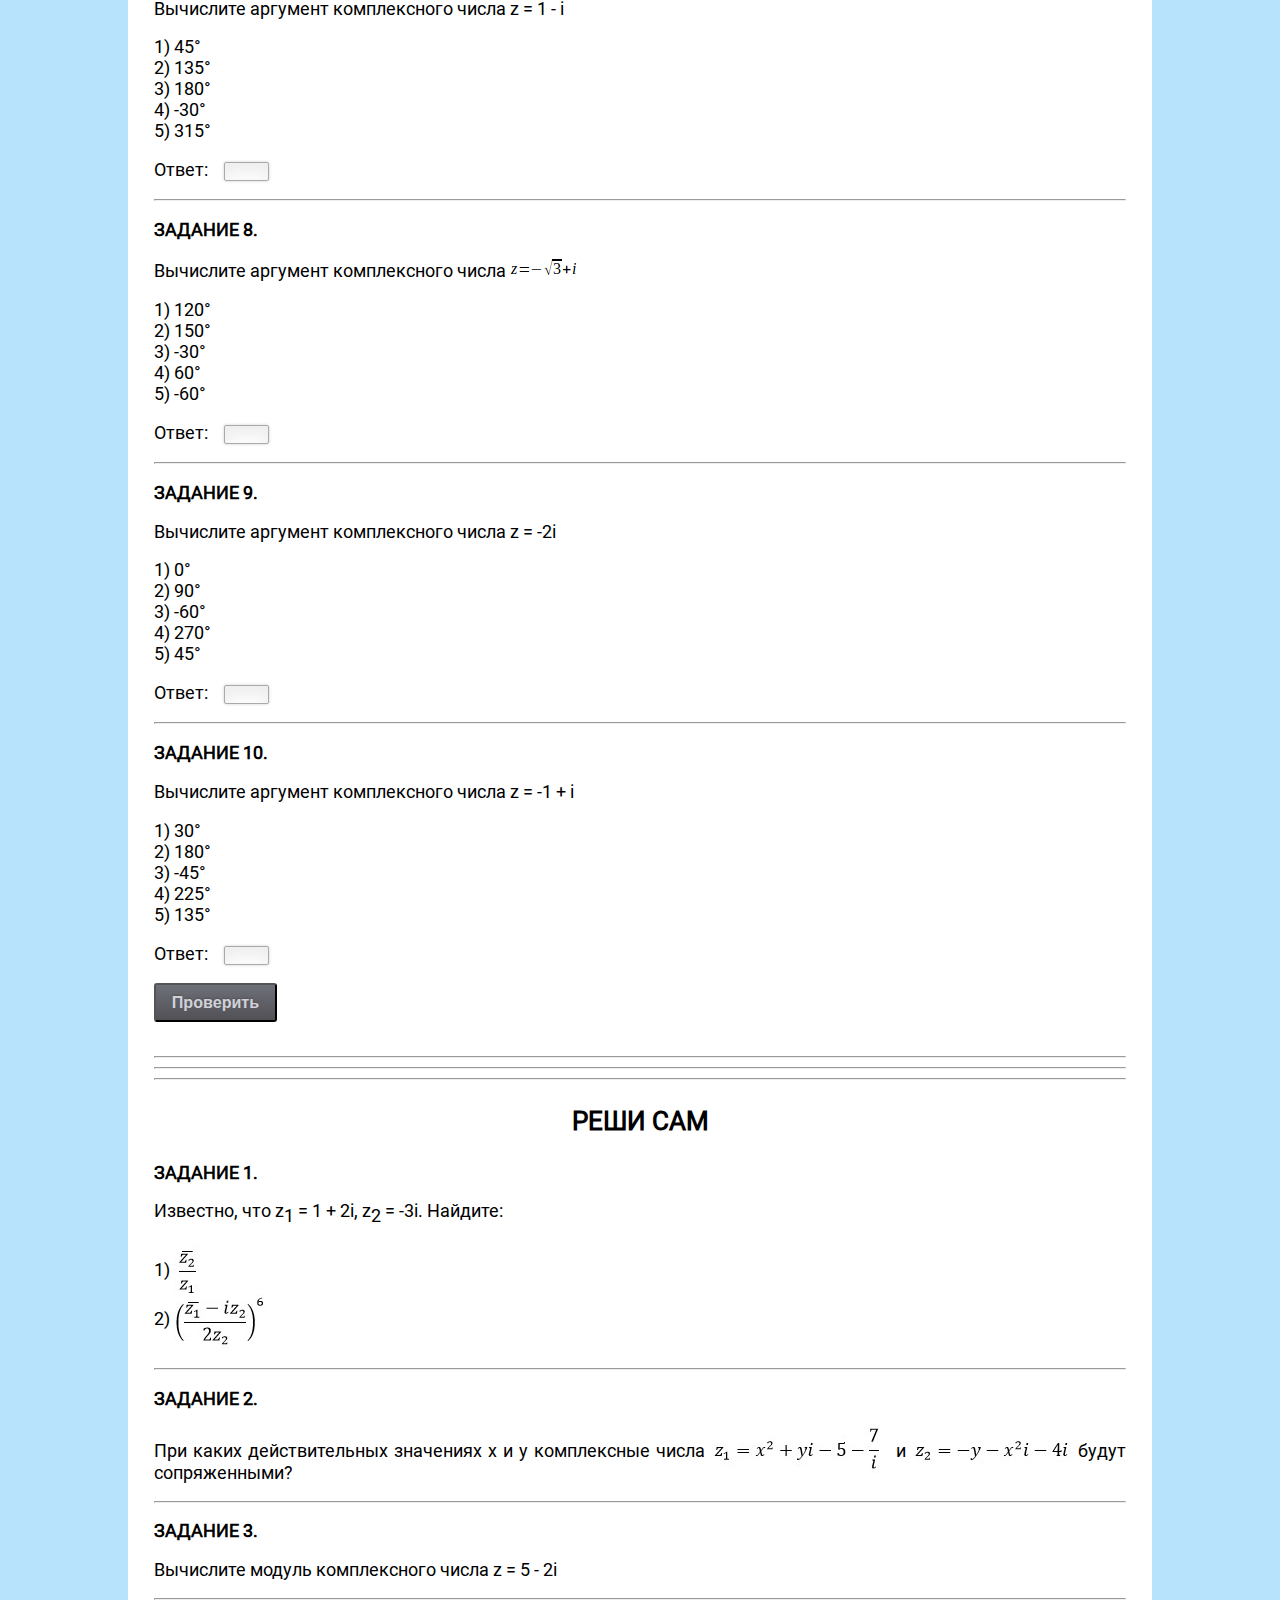
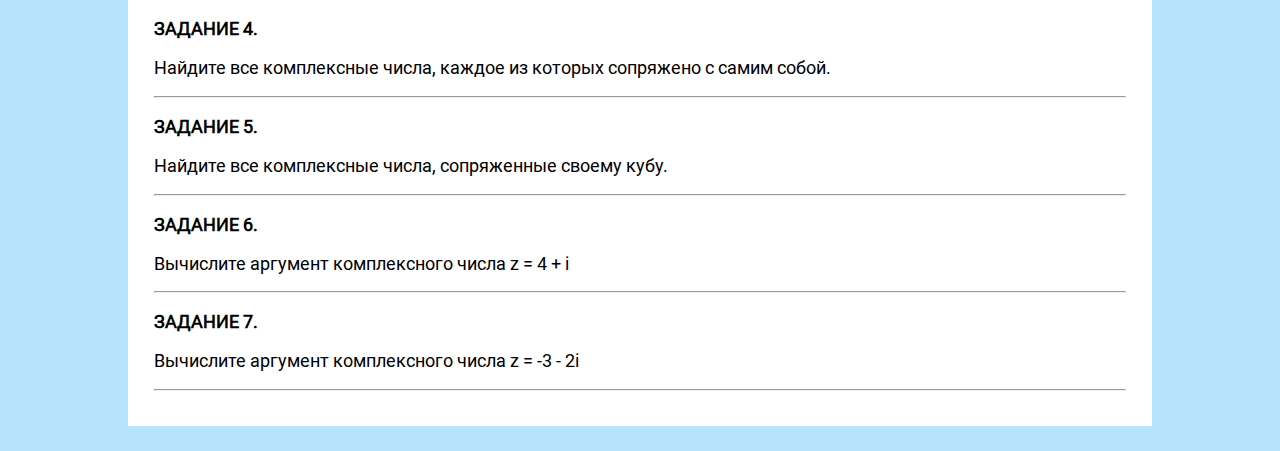
<file: practica/card_3.html>
<!DOCTYPE html>
<html lang="ru">
<head>
    <title>termin</title>
    <link rel="stylesheet" href="css/card4.css" type="text/css">
    <script src="js/task3.js"></script>
</head>
<body>
    <div class="wrapper">
      <div class="box1">
          <div class="nav_menu">
                    <div class="img1"><a href="../index.html"><img src="../img/logo.png"></a></div> 
                    <div class="author"><a href = "../index.html"> ВЕРНУТЬСЯ НА ГЛАВНУЮ</a></div>
                    <div class="help"><a href = "../theory/card3.html"> ПЕРЕЙТИ К ТЕОРИИ</a></div>
            </div>
      </div>
      <div class="box2">
          <p>модуль комплексного числа. сопряженные комплексные числа</p>
      </div>
      
      <div class="box3">
          <p class="name_art">
              <b>примеры решения задач</b>
          </p>
          
          <p>
              <b>Пример 1.</b>
          </p>    
          <p> Зная, что корнем уравнения x<sup>3</sup> - 7x<sup>2</sup> + 17x - 15 = 0 является число z<sub>1</sub> = 2 + i, найти все корни даного уравнения.</p>
          <p>
          <p>Решение. Поскольку все коэффициенты данного уравнения - действительные числа, то число z<sub>2</sub> = 2 - i также является корнем уравнения. Пусть z<sub>3</sub> - неизвестный корень уравнения, тогда <br>
          x<sup>3</sup> - 7x<sup>2</sup> + 17x - 15 = (x - z<sub>1</sub>)(x z<sub>2</sub>)(x - z<sub>3</sub>); <br>
          x<sup>3</sup> - 7x<sup>2</sup> + 17x - 15 = (x<sub>2</sub> - 4x + 5)(x - z<sub>3</sub>). <br>  
          Разделим обе части последнего равенства на x<sub>2</sub> - 4x + 5, получим x - z<sub>3</sub> = x - 3. <br>
          Следовательно, z<sub>3</sub> = 3. <br>
          Ответ: 2 + i; 2 - i; 3.
          </p>
           
          <p>
                <b>Пример 2.</b>
          </p>    
          <p>Найдите все комплексные числа, каждое из которых сопряжено сосвоим квадратом.</p>
          <p>Решение. Пусть z = x + yi - искомое комплексное число, где x и y - действительные числа. Тогда число <span class="arrow"> z</span>, сопряженное числу z, равно x - yi. По условию задачи имеем: <span class="arrow"> z</span> = z. <br>
          (x + yi)<sup>2</sup> = x - yi. (1) <br>
          Преобразовав это уравнение, получим:
          (x<sup>2</sup> - y<sup>2</sup>) + 2xyi = x - yi. <br>
          Два комплексных числа равны тогда и только тогда, когда равны их действительные и мнимые части. Следовательно, последнее уравнение равносильно следующей системе уравнений с действительными переменными x и y: <br>
          <img src="formul/f65.jpg"> <br>
          Возможны два случая. <br>
          1) y &ne; 0.  Тогда полученная выше система равносильна системе: <br>
          <img src="formul/f66.jpg"> <br>
          которая имеет следующие решения: <br>
          <img src="formul/f67.jpg"> <br>
          2) у = 0. Тогда полученная выше система равносильна системе: <br>
          <img src="formul/f68.jpg"> <br>
          которая имеет два решения: (0; 0) и (1; 0). Итак, искомых чисел четыре: <br>
          <img src="formul/f69.jpg"> <br>
          из них два числа z<sub>3</sub> и z<sub>4</sub> - действительные, а два других − z<sub>1</sub> и z<sub>2</sub> - комплексно сопряженные. <br>
          Ответ: <img style="margin-bottom: -1.8vmax;" src="formul/f69.jpg">. <br><br>
          </p>
          <hr><hr><hr>
    </div>  
      <div class="box4">
             <p class="name_art">
              <b>проверь себя</b>
          </p>
          <p class="task_name">
                <b>Задание 1.</b>
            </p>    
            <p> Вычислите модуль комплексного числа <img style = "padding-top: -1vmax;" src="formul/f6.png"> </p>
            <p>
                1) &radic;2 <br>
                2) 2 &radic;2 <br>
                3) 4 <br>
                4) 2 <br>
                5) 0
            </p>
            <p> Ответ: <input type="text" id="z_1"> </p>
            <hr>

            <p class="task_name">
                <b>Задание 2.</b>
            </p>    
            <p> Вычислите модуль комплексного числа <img style = "padding-top: -1vmax;" src="formul/f7.png"> </p>
            <p>
                1) 4 <br>
                2) 2 + &radic;2 <br>
                3) &radic;2 - 2 <br>
                4) -6 <br>
                5) 2 
            </p>
            <p> Ответ: <input type="text" id="z_2"> </p>
            <hr>

            <p class="task_name">
                <b>Задание 3.</b>
            </p>  
            <p> Вычислите модуль комплексного числа z = -3i </p>
            <p>
                1) 3 <br>
                2) 9 <br>
                3) -3 <br>
                4) &radic;3 <br>
                5) 1
            </p>
            <p> Ответ: <input type="text" id="z_3"> </p>
            <hr>
            <p class="task_name">
                <b>Задание 4.</b>
            </p>    
            <p> Вычислите модуль комплексного числа <img style = "padding-top: -1vmax;" src="formul/f8.png"> </p>
            <p>
                1) 1 <br>
                2) 2 <br>
                3) -&radic;3 + 1 <br>
                4) &radic;3 - 1 <br>
                5) &radic;3
            </p>
            <p> Ответ: <input type="text" id="z_4"> </p>
            <hr>

            <p class="task_name">
                <b>Задание 5.</b>
            </p>    
            <p> Вычислите модуль комплексного числа z = 1 - i </p>
            <p>
                1) 2 <br>
                2) 0 <br>
                3) &radic;3 <br>
                4) &radic;2 <br>
                5) 1
            </p>
            <p> Ответ: <input type="text" id="z_5"> </p>
            <hr>

            <p class="task_name">
                <b>Задание 6.</b>
            </p>    
            <p> Вычислите аргумент комплексного числа  z = 5i </p>
            <p>
                1) 30&deg; <br>
                2) -60&deg; <br> 
                3) 90&deg; <br>
                4) 180&deg; <br>
                5) 270&deg;
            </p>
            <p> Ответ: <input type="text" id="z_6"> </p>
            <hr>

            <p class="task_name">
                <b>Задание 7.</b>
            </p>    
            <p> Вычислите аргумент комплексного числа z = 1 - i </p>
            <p>
                1) 45&deg; <br>
                2) 135&deg; <br> 
                3) 180&deg; <br>
                4) -30&deg; <br>
                5) 315&deg;
            </p>
            <p> Ответ: <input type="text" id="z_7"> </p>
            <hr>

            <p class="task_name">
                <b>Задание 8.</b>
            </p>    
            <p> Вычислите аргумент комплексного числа <img src="formul/f9.png"> </p>
            <p>
                1) 120&deg; <br>
                2) 150&deg; <br> 
                3) -30&deg; <br>
                4) 60&deg; <br>
                5) -60&deg; 
            </p>
            <p> Ответ: <input type="text" id="z_8"> </p>
            <hr>

            <p class="task_name">
                <b>Задание 9.</b>
            </p>    
            <p> Вычислите аргумент комплексного числа z = -2i </p>
            <p>
                1) 0&deg; <br>
                2) 90&deg; <br> 
                3) -60&deg; <br>
                4) 270&deg; <br>
                5) 45&deg;
            </p>
            <p> Ответ: <input type="text" id="z_9"> </p>
            <hr>

            <p class="task_name">
                <b>Задание 10.</b>
            </p>    
            <p> Вычислите аргумент комплексного числа z = -1 + i </p>
            <p>
                1) 30&deg; <br>
                2) 180&deg; <br> 
                3) -45&deg; <br>
                4) 225&deg; <br>
                5) 135&deg;
            </p>
            <p> Ответ: <input type="text" id="z_10"> </p>
          
          
        </div>
             
      <div class="box5">
              <button class="but1" onclick="proverit();">Проверить</button>
              <div class="resultat" id = "rezultat">

              </div>
              
      </div>      
      <div class="box6"> 
         <hr><hr><hr>
          <p class="name_art">
              <b>реши сам</b>
          </p>
          
          <p class="task_name">
                <b>Задание 1.</b>
            </p>    
            <p> Известно, что z<sub>1</sub> = 1 + 2i, z<sub>2</sub> = -3i. Найдите: </p>
            <p>
                1) <img style = "margin-bottom: -2vmax;" src="formul/f70.jpg"> <br>
                2) <img style = "padding-top: 1vmax; margin-bottom: -2vmax;" src="formul/f71.jpg"> <br><br>
            </p>
            <hr>

            <p class="task_name">
                <b>Задание 2.</b>
            </p>    
            <p> При каких действительных значениях x и y комплексные числа <img style = "margin-bottom: -1.3vmax;" src="formul/f72.jpg"> и <img style = "margin-bottom: -1vmax;" src="formul/f73.jpg"> будут сопряженными?</p>
            <hr>

            <p class="task_name">
                <b>Задание 3.</b>
            </p>  
            <p> Вычислите модуль комплексного числа z = 5 - 2i </p>
            <hr>
            
            <p class="task_name">
                <b>Задание 4.</b>
            </p>    
            <p> Найдите все комплексные числа, каждое из которых сопряжено с самим собой. </p>
            <hr>

            <p class="task_name">
                <b>Задание 5.</b>
            </p>    
            <p> Найдите все комплексные числа, сопряженные своему кубу. </p>
            <hr>

            <p class="task_name">
                <b>Задание 6.</b>
            </p>    
            <p> Вычислите аргумент комплексного числа  z = 4 + i </p>
            <hr>

            <p class="task_name">
                <b>Задание 7.</b>
            </p>    
            <p> Вычислите аргумент комплексного числа z = -3 - 2i </p>
            <hr>           
      </div>
    </div>    

  
</body>
</html>
</file>
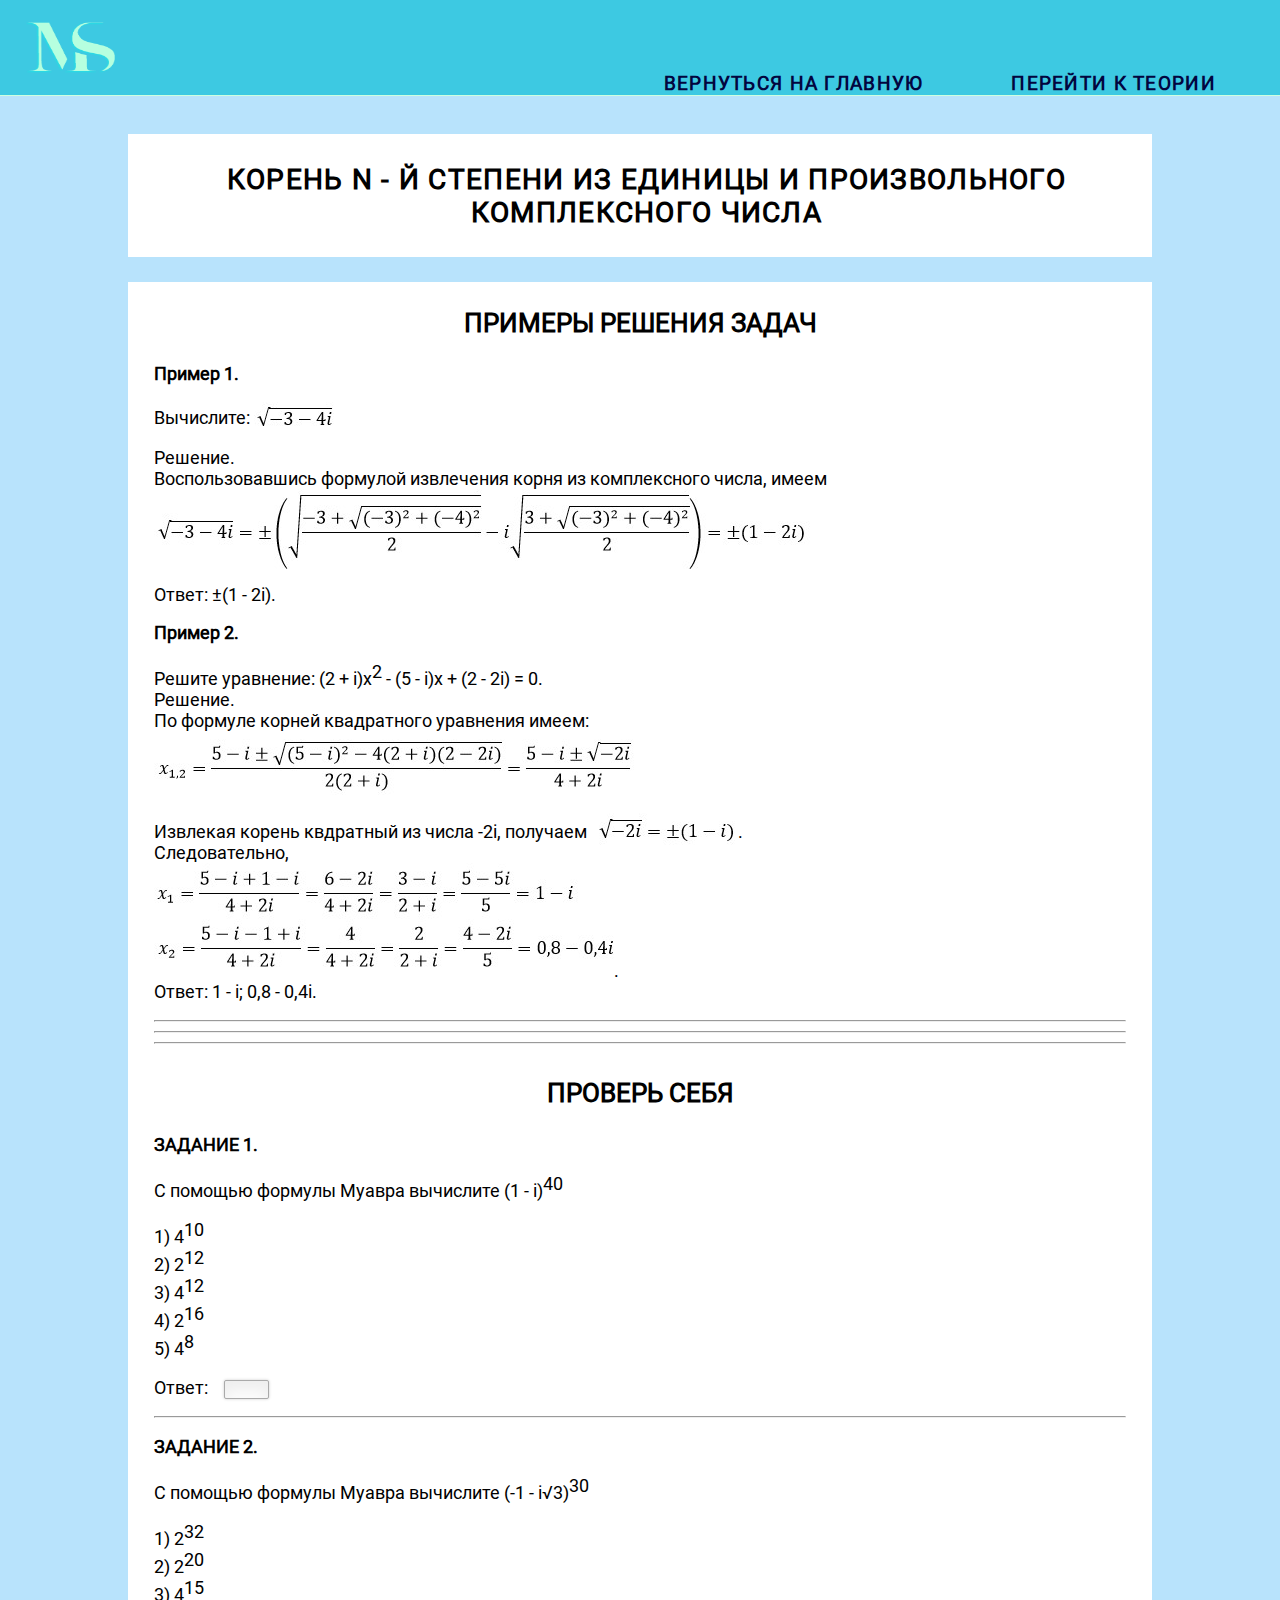
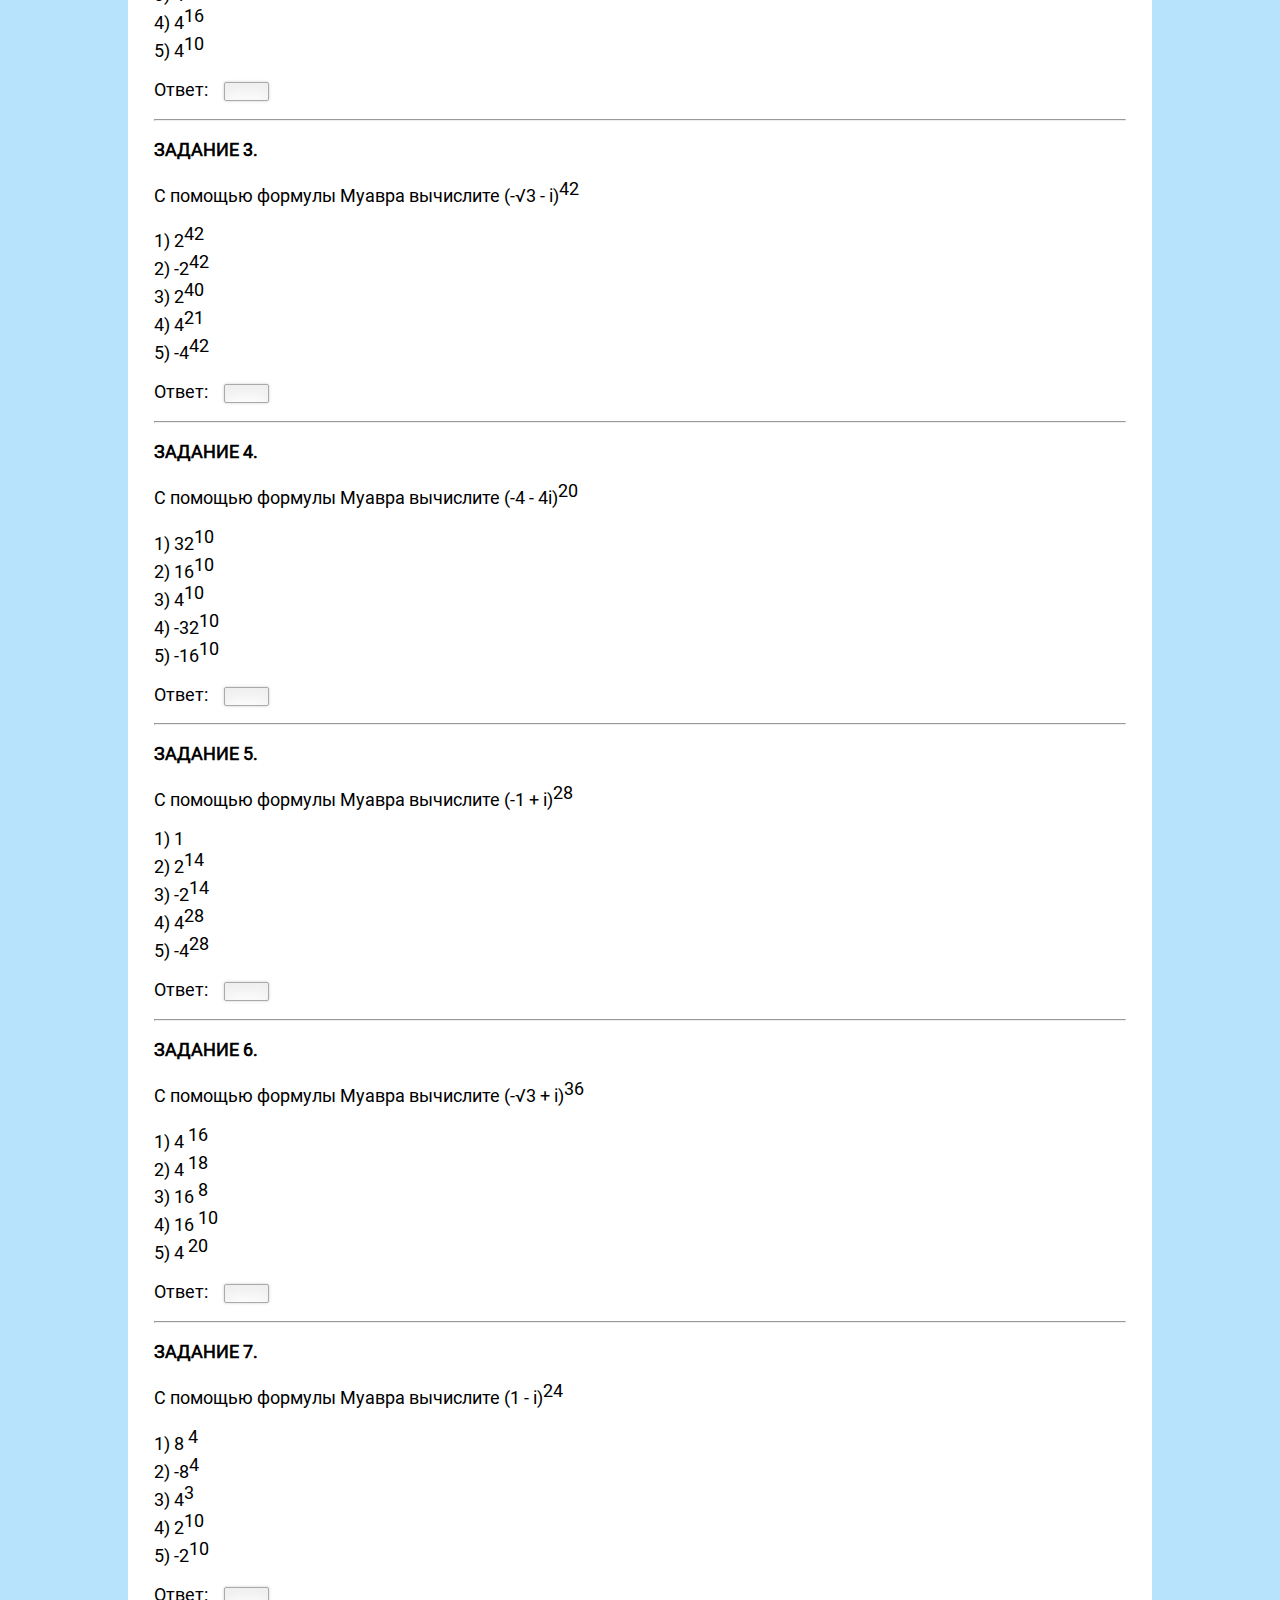
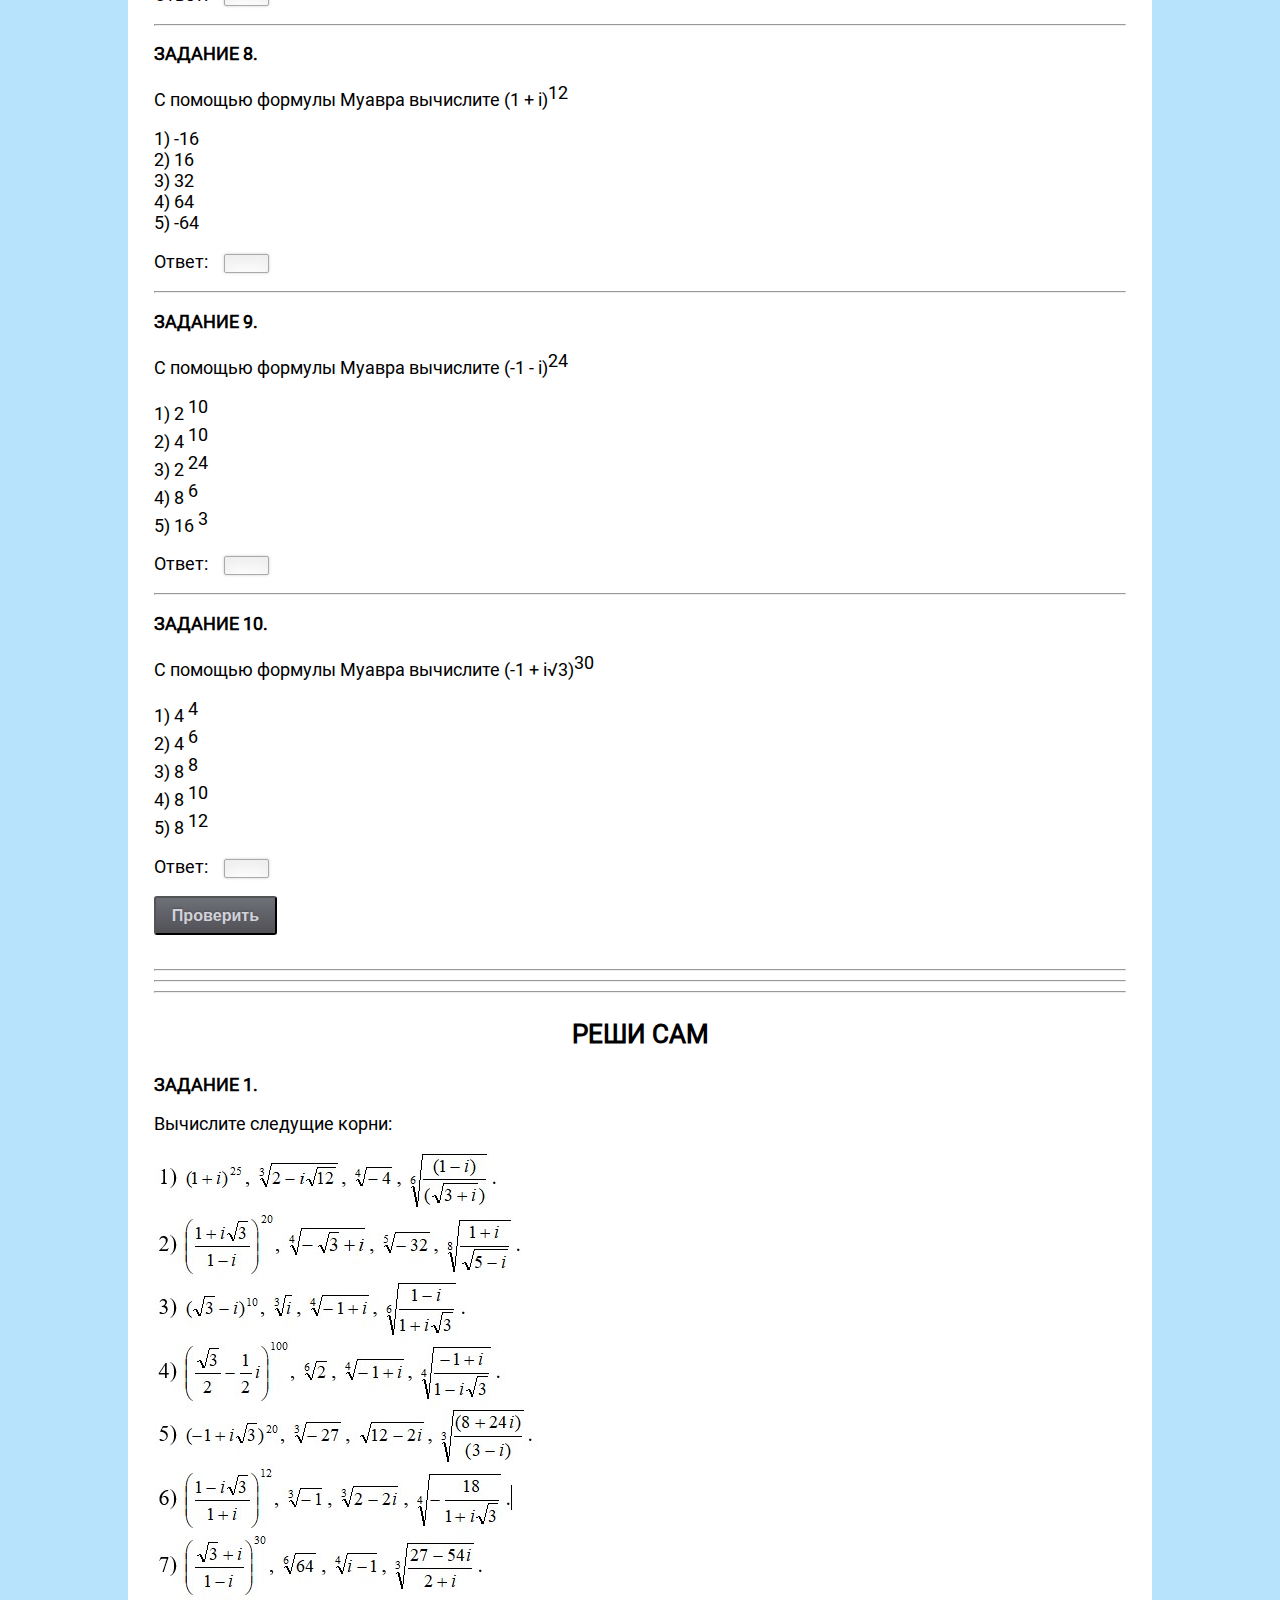
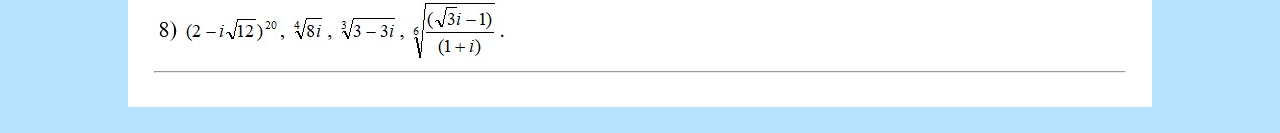
<file: practica/card_4.html>
<!DOCTYPE html>
<html lang="ru">
<head>
    <title>termin</title>
    <link rel="stylesheet" href="css/card4.css" type="text/css">
    <script src="js/task4.js"></script>
</head>
<body>
    <div class="wrapper">
      <div class="box1">
          <div class="nav_menu">
                    <div class="img1"><a href="../index.html"><img src="../img/logo.png"></a></div> 
                    <div class="author"><a href = "../index.html"> ВЕРНУТЬСЯ НА ГЛАВНУЮ</a></div>
                    <div class="help"><a href = "../theory/card4.html"> ПЕРЕЙТИ К ТЕОРИИ</a></div>
            </div>
      </div>
      <div class="box2">
          <p>корень n - й степени из единицы и произвольного комплексного числа</p>
      </div>
      
      <div class="box3">
          <p class="name_art">
              <b>примеры решения задач</b>
          </p>
          
          <p>
              <b>Пример 1.</b>
          </p>    
          <p> Вычислите: <img style="margin-bottom: -1vmax;" src="formul/f74.jpg"> </p>
          <p> Решение. <br>
          Воспользовавшись формулой извлечения корня из комплексного числа, имеем <br>
          <img src="formul/f75.jpg"><br>
          Ответ: &plusmn;(1 - 2i).
          </p>
           
          <p>
                <b>Пример 2.</b>
          </p>    
          <p> Решите уравнение: (2 + i)x<sup>2</sup> - (5 - i)x + (2 - 2i) = 0. <br>
          Решение. <br>
          По формуле корней квадратного уравнения имеем: <br>
          <img src="formul/f76.jpg"> <br>
          Извлекая корень квдратный из числа -2i, получаем 
          <img style="margin-bottom: -0.8vmax;" src="formul/f77.jpg">. <br>
          Следовательно, <br><img src="formul/f78.jpg">. <br>
          Ответ: 1 - i; 0,8 - 0,4i.
          </p>
          <hr><hr><hr>
    </div>  
      <div class="box4">
             <p class="name_art">
              <b>проверь себя</b>
          </p>
          
          <p class="task_name">
                <b>Задание 1.</b>
            </p>    
            <p> С помощью формулы Муавра вычислите (1 - i)<sup>40</sup> </p>
            <p>
                1) 4<sup>10</sup> <br>
                2) 2<sup>12</sup> <br>
                3) 4<sup>12</sup> <br>
                4) 2<sup>16</sup> <br>
                5) 4<sup>8</sup>
            </p>
            <p> Ответ: <input type="text" id="z_1"> </p>
            <hr>

            <p class="task_name">
                <b>Задание 2.</b>
            </p>    
            <p> 	С помощью формулы Муавра вычислите (-1 - i&radic;3)<sup>30</sup> </p>
            <p>
                1) 2<sup>32</sup> <br>
                2) 2<sup>20</sup> <br>
                3) 4<sup>15</sup> <br>
                4) 4<sup>16</sup> <br>
                5) 4<sup>10</sup> 
            </p>
            <p> Ответ: <input type="text" id="z_2"> </p>
            <hr>

            <p class="task_name">
                <b>Задание 3.</b>
            </p>  
            <p> С помощью формулы Муавра вычислите (-&radic;3 - i)<sup>42</sup> </p>
            <p>
                1) 2<sup>42</sup> <br>
                2) -2<sup>42</sup> <br>
                3) 2<sup>40</sup> <br>
                4) 4<sup>21</sup> <br>
                5) -4<sup>42</sup>
            </p>
            <p> Ответ: <input type="text" id="z_3"> </p>
            <hr>
            <p class="task_name">
                <b>Задание 4.</b>
            </p>    
            <p> С помощью формулы Муавра вычислите (-4 - 4i)<sup>20</sup> </p>
            <p>
                1) 32<sup>10</sup> <br>
                2) 16<sup>10</sup> <br>
                3) 4<sup>10</sup> <br>
                4) -32<sup>10</sup> <br>
                5) -16<sup>10</sup>
            </p>
            <p> Ответ: <input type="text" id="z_4"> </p>
            <hr>

            <p class="task_name">
                <b>Задание 5.</b>
            </p>    
            <p> С помощью формулы Муавра вычислите (-1 + i)<sup>28</sup> </p>
            <p>
                1) 1 <br>
                2) 2<sup>14</sup> <br>
                3) -2<sup>14</sup> <br>
                4) 4<sup>28</sup> <br>
                5) -4<sup>28</sup>
            </p>
            <p> Ответ: <input type="text" id="z_5"> </p>
            <hr>

            <p class="task_name">
                <b>Задание 6.</b>
            </p>    
            <p> С помощью формулы Муавра вычислите (-√3 + i)<sup>36</sup> </p>
            <p>
                1) 4 <sup>16</sup> <br>
                2) 4 <sup>18</sup> <br>
                3) 16 <sup>8</sup> <br>
                4) 16 <sup>10</sup> <br>
                5) 4 <sup>20</sup>
            </p>
            <p> Ответ: <input type="text" id="z_6"> </p>
            <hr>

            <p class="task_name">
                <b>Задание 7.</b>
            </p>    
            <p> С помощью формулы Муавра вычислите (1 - i)<sup>24</sup> </p>
            <p>
                1) 8 <sup>4</sup> <br>
                2) -8<sup>4</sup> <br>
                3) 4<sup>3</sup> <br>
                4) 2<sup>10</sup> <br>
                5) -2<sup>10</sup>
            </p>
            <p> Ответ: <input type="text" id="z_7"> </p>
            <hr>

            <p class="task_name">
                <b>Задание 8.</b>
            </p>    
            <p> С помощью формулы Муавра вычислите (1 + i)<sup>12</sup></p>
            <p>
                1) -16 <br>
                2) 16 <br>
                3) 32 <br>
                4) 64 <br>
                5) -64
            </p>
            <p> Ответ: <input type="text" id="z_8"> </p>
            <hr>

            <p class="task_name">
                <b>Задание 9.</b>
            </p>    
            <p> С помощью формулы Муавра вычислите (-1 - i)<sup>24</sup> </p>
            <p>
                1) 2 <sup>10</sup> <br>
                2) 4 <sup>10</sup> <br>
                3) 2 <sup>24</sup> <br>
                4) 8 <sup>6</sup> <br>
                5) 16 <sup>3</sup>
            </p>
            <p> Ответ: <input type="text" id="z_9"> </p>
            <hr>

            <p class="task_name">
                <b>Задание 10.</b>
            </p>    
            <p> С помощью формулы Муавра вычислите (-1 + i&radic;3)<sup>30</sup> </p>
            <p>
                1) 4 <sup>4</sup> <br>
                2) 4 <sup>6</sup> <br>
                3) 8 <sup>8</sup> <br>
                4) 8 <sup>10</sup> <br>
                5) 8 <sup>12</sup>
            </p>
            <p> Ответ: <input type="text" id="z_10"> </p>
        </div>
             
      <div class="box5">
              <button class="but1" onclick="proverit();">Проверить</button>
              <div class="resultat" id = "rezultat">

              </div>
              
      </div>      
      <div class="box6"> 
         <hr><hr><hr>
          <p class="name_art">
              <b>реши сам</b>
          </p>
          
          <p class="task_name">
                <b>Задание 1.</b>
            </p>    
            <p> Вычислите следущие корни:</p>
            <p>
                <img style="margin-bottom: -0.9vmax;" src="formul/f81.jpg"> <br>
            </p>
            <hr>           
      </div>
    </div>    

  
</body>
</html>
</file>
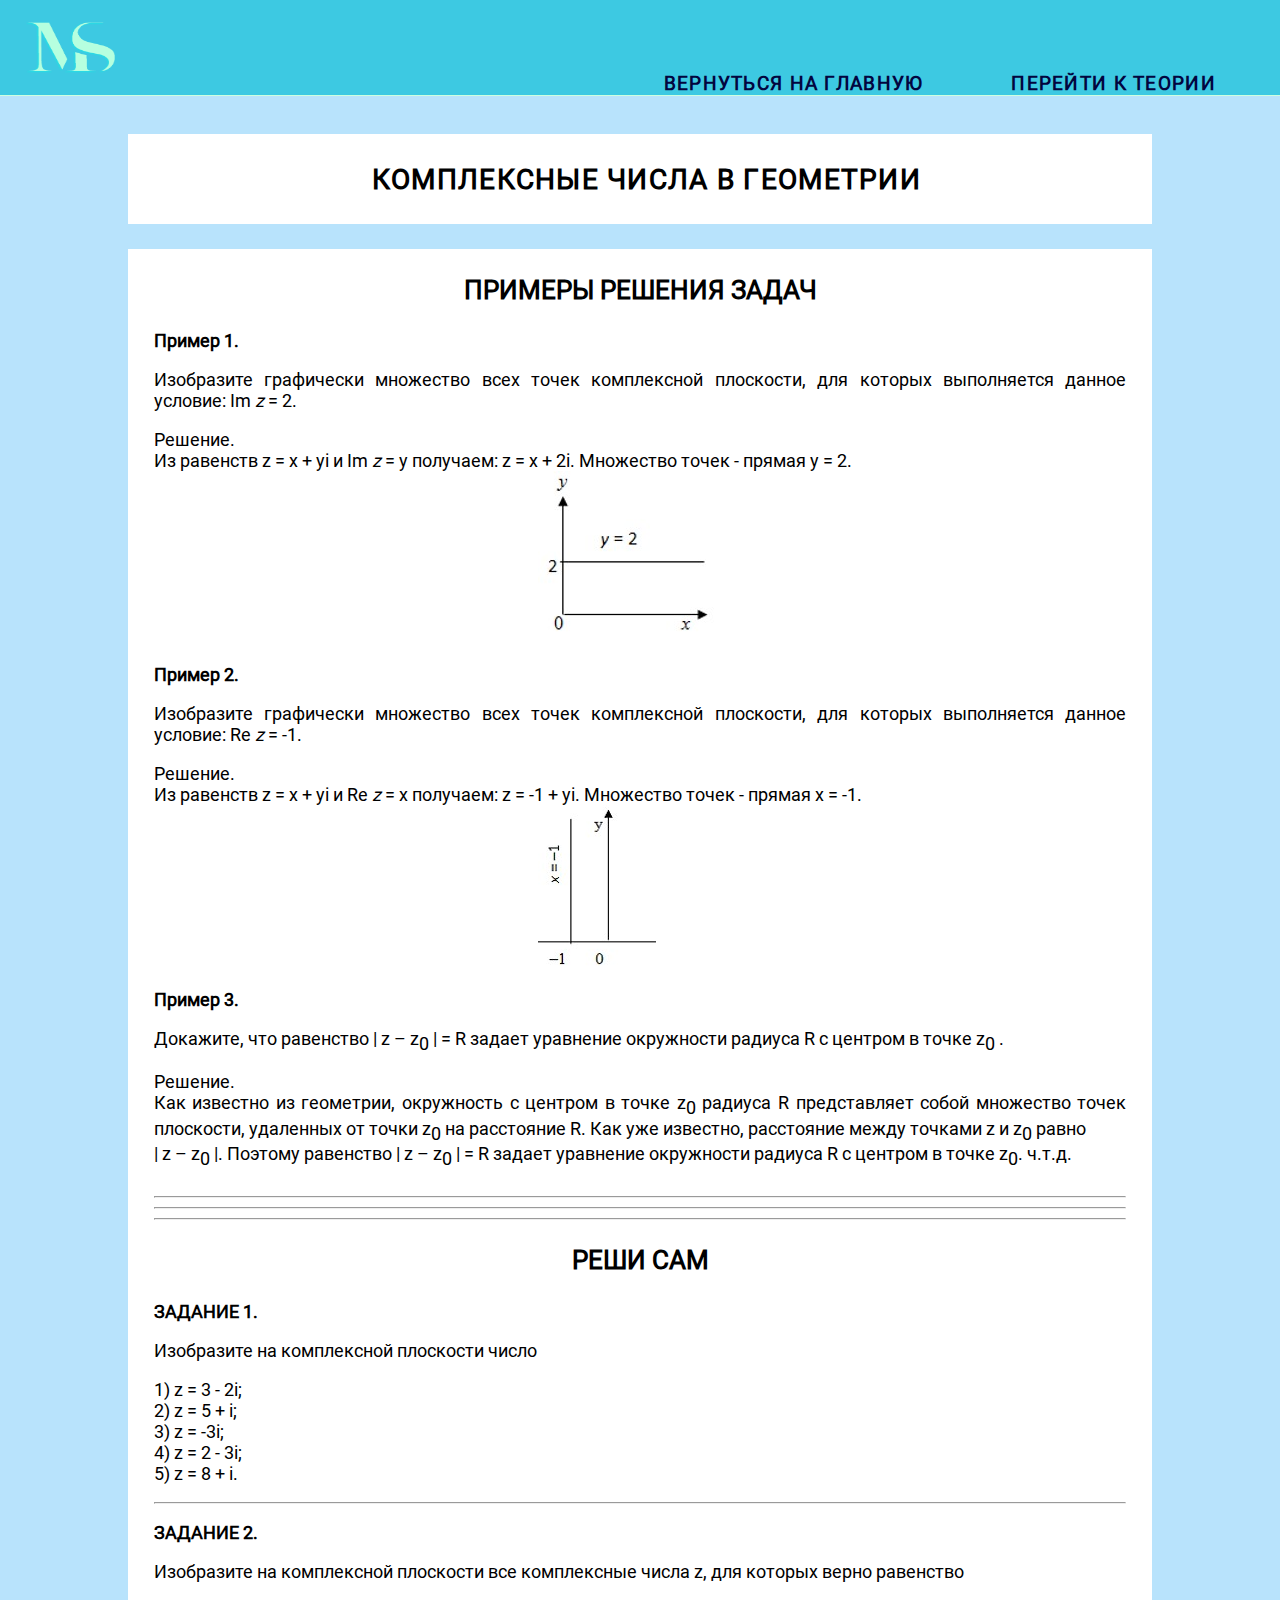
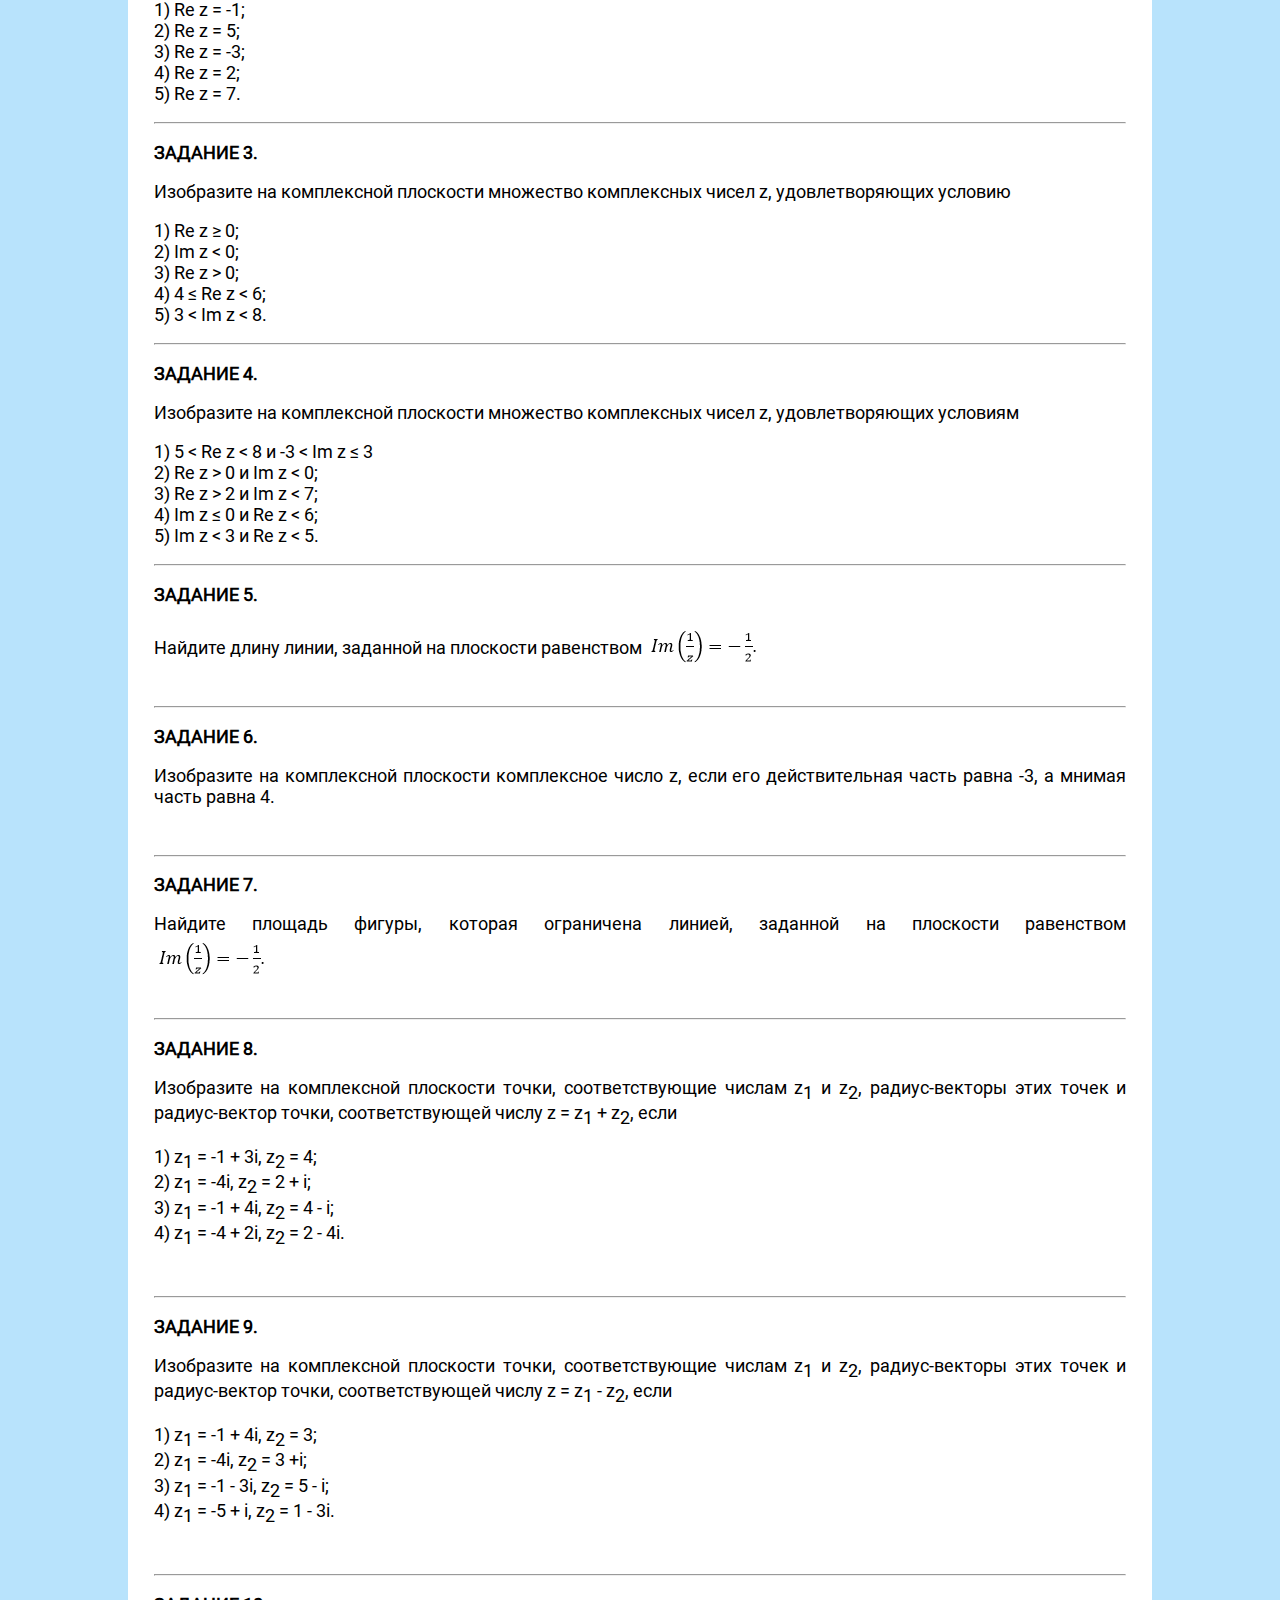
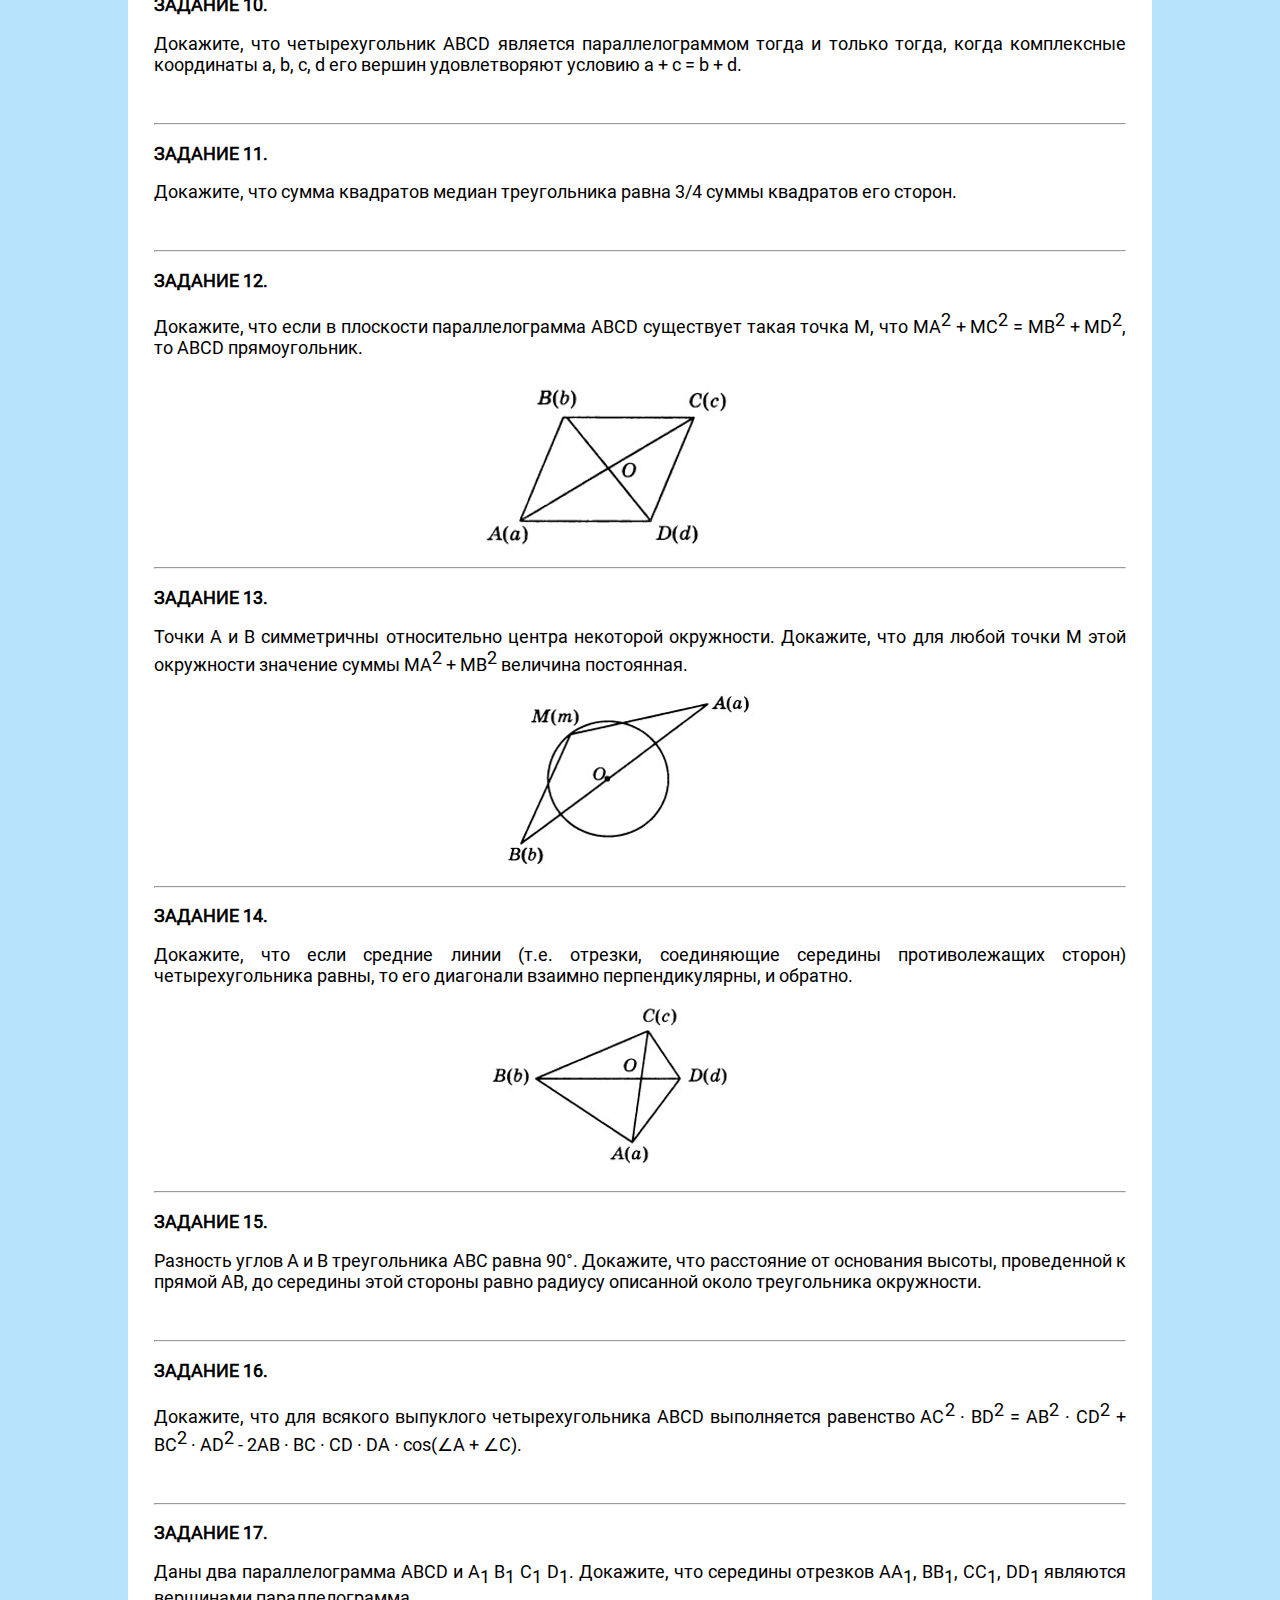
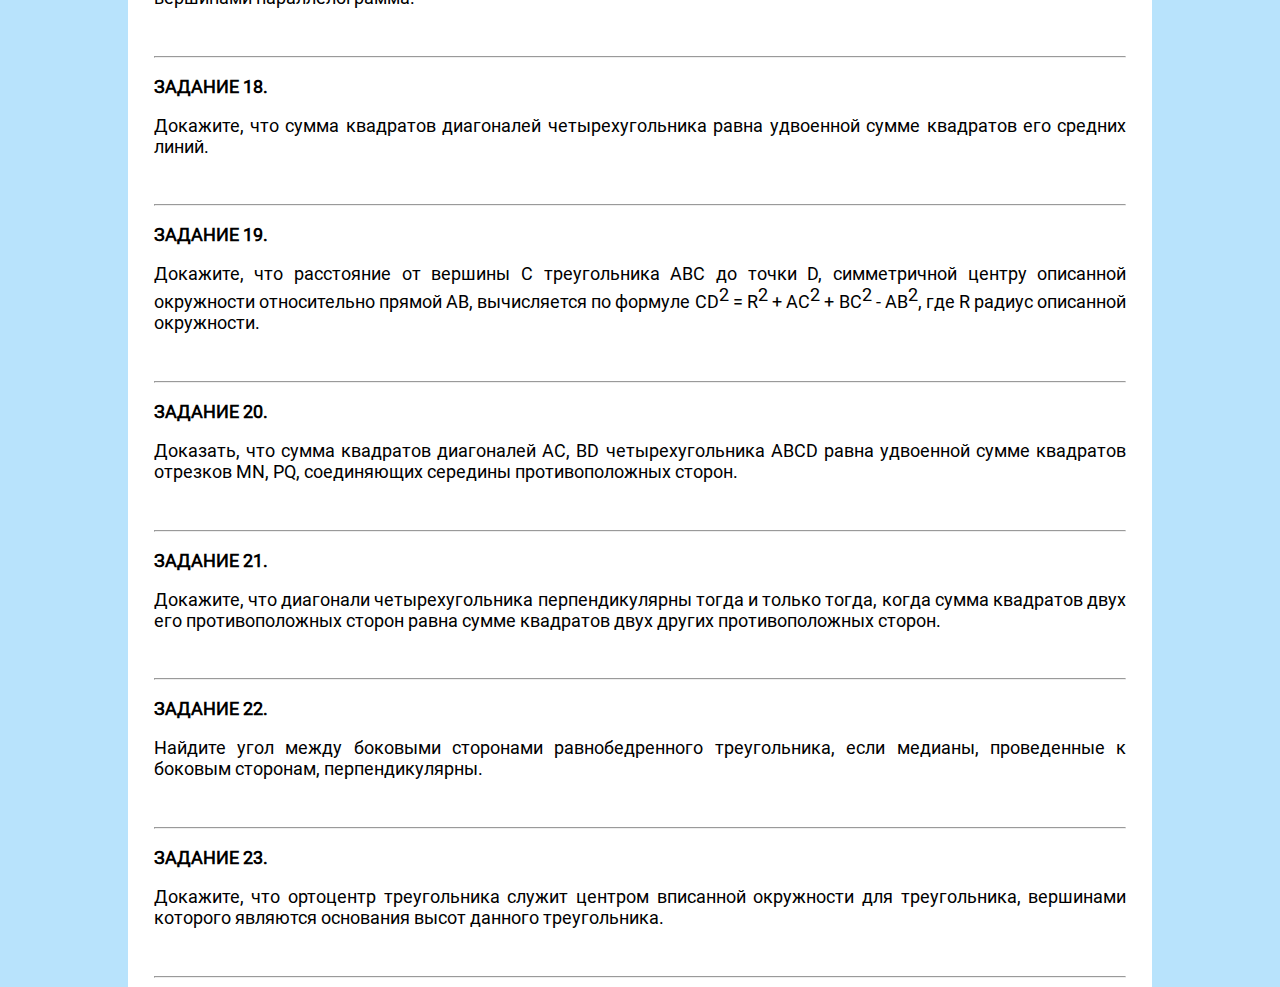
<file: practica/card_5.html>
<!DOCTYPE html>
<html lang="ru">
<head>
    <title>termin</title>
    <link rel="stylesheet" href="css/card4.css" type="text/css">
</head>
<body>
    <div class="wrapper">
      <div class="box1">
          <div class="nav_menu">
                    <div class="img1"><a href="../index.html"><img src="../img/logo.png"></a></div> 
                    <div class="author"><a href = "../index.html"> ВЕРНУТЬСЯ НА ГЛАВНУЮ</a></div>
                    <div class="help"><a href = "../theory/card5.html"> ПЕРЕЙТИ К ТЕОРИИ</a></div>
            </div>
      </div>
      <div class="box2">
          <p>комплексные числа в геометрии</p>
      </div>
      
      <div class="box3">
          <p class="name_art">
              <b>примеры решения задач</b>
          </p>
          
          <p>
              <b>Пример 1.</b>
          </p>    
          <p>Изобразите графически множество всех точек комплексной плоскости, для которых выполняется данное условие: Im <i>z</i> = 2.  </p>
          <p>
             Решение. <br>
             Из равенств z = x + yi и Im <i>z</i> = y получаем: z = x + 2i. Множество    точек - прямая y = 2. <br>
             <img style="margin-left: 30vmax;" src="formul/f82.jpg">
          </p>
           
          <p>
              <b>Пример 2.</b>
          </p>    
          <p>Изобразите графически множество всех точек комплексной плоскости, для которых выполняется данное условие: Re <i>z</i> = -1.  </p>
          <p>
             Решение. <br>
             Из равенств z = x + yi и Re <i>z</i> = x получаем: z = -1 + yi. Множество    точек - прямая x = -1. <br>
             <img style="margin-left: 30vmax;" src="formul/f83.jpg">
          </p>
          
          <p>
              <b>Пример 3.</b>
          </p>    
          <p>Докажите, что равенство  | z – z<sub>0</sub> | =  R задает уравнение окружности радиуса R с центром в точке z<sub>0</sub> .
          </p>
          <p>
             Решение. <br> Как известно из геометрии, окружность с центром в точке z<sub>0</sub> радиуса R представляет собой множество точек плоскости, удаленных от точки z<sub>0</sub> на расстояние R. Как уже известно, расстояние между точками z и  z<sub>0</sub>  равно <br> | z – z<sub>0</sub> |. Поэтому равенство | z – z<sub>0</sub> | = R задает уравнение окружности радиуса R с центром в точке z<sub>0</sub>. ч.т.д.

          </p>
    </div>  
      
      <div class="box4"> 
         <hr><hr><hr>
          <p class="name_art">
              <b>реши сам</b>
          </p>
          
          <p class="task_name">
                <b>Задание 1.</b>
           </p>    
          <p>Изобразите на комплексной плоскости число </p>
          <p>
             1) z = 3 - 2i; <br>
             2) z = 5 + i; <br>
             3) z = -3i; <br>
             4) z = 2 - 3i; <br>
             5) z = 8 + i.
          </p>
           <hr>
           
           <p class="task_name">
                <b>Задание 2.</b>
           </p>    
           <p>Изобразите на комплексной плоскости все комплексные числа z, для которых верно равенство </p>
           <p>
               1) Re z = -1; <br>
               2) Re z = 5; <br>
               3) Re z = -3; <br>
               4) Re z = 2; <br>
               5) Re z = 7.
           </p>
           <hr>
           
           
           <p class="task_name">
                <b>Задание 3.</b>
           </p>    
           <p>Изобразите на комплексной плоскости множество комплексных чисел z, удовлетворяющих условию </p>
           <p>
               1) Re z &ge; 0; <br>
               2) Im z &lt; 0; <br>
               3) Re z &gt; 0; <br>
               4) 4 &le; Re z &lt; 6; <br>
               5) 3 &lt; Im z &lt; 8.
           </p>
           <hr>
           
           <p class="task_name">
                <b>Задание 4.</b>
           </p>    
           <p>Изобразите на комплексной плоскости множество комплексных чисел z, удовлетворяющих условиям  </p>
           <p>
               1) 5 &lt; Re z &lt; 8 и -3 &lt; Im z &le; 3 <br>
               2) Re z &gt; 0 и Im z &lt; 0; <br>
               3) Re z &gt; 2 и Im z &lt; 7; <br>
               4) Im z &le; 0 и Re z &lt; 6; <br>
               5) Im z &lt; 3 и Re z &lt; 5.
           </p>
           <hr>
           
           <p class="task_name">
                <b>Задание 5.</b>
           </p>    
           <p>Найдите длину линии, заданной на плоскости равенством <img style="margin-bottom: -3vmax;" src="formul/f30.png">  </p>
           <br>
           <hr>
           
           <p class="task_name">
                <b>Задание 6.</b>
           </p>    
           <p>	Изобразите на комплексной плоскости комплексное число z, если его действительная часть равна -3, а мнимая часть равна 4.</p>
           <br>
           <hr>              

           <p class="task_name">
                <b>Задание 7.</b>
           </p>    
           <p>	Найдите площадь фигуры, которая ограничена линией, заданной на плоскости равенством <img style="margin-bottom: -3vmax;" src="formul/f30.png"></p>
           <br>
           <hr> 
           
           <p class="task_name">
                <b>Задание 8.</b>
           </p>    
           <p> Изобразите на комплексной плоскости точки, соответствующие числам z<sub>1</sub> и z<sub>2</sub>, радиус-векторы этих точек и радиус-вектор точки, соответствующей числу z = z<sub>1</sub> + z<sub>2</sub>, если </p>
	       <p>
	            1) z<sub>1</sub> = -1 + 3i,  z<sub>2</sub> = 4; <br>
	            2) z<sub>1</sub> = -4i,  z<sub>2</sub> = 2 + i; <br>
	            3) z<sub>1</sub> = -1 + 4i,  z<sub>2</sub> = 4 - i; <br>
	            4) z<sub>1</sub> = -4 + 2i,  z<sub>2</sub> = 2 - 4i.
           </p>
           <br>
           <hr>           
           
           <p class="task_name">
                <b>Задание 9.</b>
           </p>    
           <p> Изобразите на комплексной плоскости точки, соответствующие числам z<sub>1</sub> и z<sub>2</sub>, радиус-векторы этих точек и радиус-вектор точки, соответствующей числу z = z<sub>1</sub> - z<sub>2</sub>, если </p>
	       <p>
	            1) z<sub>1</sub> = -1 + 4i,  z<sub>2</sub> = 3; <br>
	            2) z<sub>1</sub> = -4i,  z<sub>2</sub> = 3 +i; <br>
	            3) z<sub>1</sub> = -1 - 3i,  z<sub>2</sub> = 5 - i; <br>
	            4) z<sub>1</sub> = -5 + i,  z<sub>2</sub> = 1 - 3i.
           </p>
           <br>
           <hr>      
           
           <p class="task_name">
                <b>Задание 10.</b>
           </p>    
           <p> Докажите, что четырехугольник ABCD является параллелограммом тогда и только тогда, когда комплексные координаты a, b, c, d его вершин удовлетворяют условию a + c = b + d. </p>
           <br>
           <hr> 
           
           <p class="task_name">
                <b>Задание 11.</b>
           </p>    
           <p> Докажите, что сумма квадратов медиан треугольника равна 3/4 суммы квадратов его сторон. </p>
           <br>
           <hr> 
           
           <p class="task_name">
                <b>Задание 12.</b>
           </p>    
           <p> Докажите, что если в плоскости параллелограмма ABCD существует такая точка M, что MA<sup>2</sup> + MC<sup>2</sup> = MB<sup>2</sup> + MD<sup>2</sup>, то ABCD   прямоугольник. </p>
           <img style="margin-left: 25vmax;" src="formul/f31.png.jpg">
           <br>
           <hr> 
           
           <p class="task_name">
                <b>Задание 13.</b>
           </p>    
           <p> Точки A и B симметричны относительно центра некоторой окружности. Докажите, что для любой точки M этой окружности значение суммы MA<sup>2</sup> + MB<sup>2</sup> величина постоянная. </p>
           <img style="margin-left: 25vmax;" src="formul/f32.jpg">
           <br>
           <hr> 
           
           <p class="task_name">
                <b>Задание 14.</b>
           </p>    
           <p> Докажите, что если средние линии (т.е. отрезки, соединяющие середины противолежащих сторон) четырехугольника равны, то его диагонали взаимно перпендикулярны, и обратно. </p>
           <img style="margin-left: 25vmax;" src="formul/f33.jpg">
           <br>
           <hr> 
           
           <p class="task_name">
                <b>Задание 15.</b>
           </p>    
           <p> Разность углов A и B треугольника ABC равна 90&deg;. Докажите, что расстояние от основания высоты, проведенной к прямой AB, до середины этой стороны равно радиусу описанной около треугольника окружности. </p>
           <br>
           <hr> 
           
           <p class="task_name">
                <b>Задание 16.</b>
           </p>    
           <p> Докажите, что для всякого выпуклого четырехугольника ABCD выполняется равенство AC<sup>2</sup> &middot; BD<sup>2</sup> = AB<sup>2</sup> &middot; CD<sup>2</sup> + BC<sup>2</sup> &middot; AD<sup>2</sup> - 2AB &middot; BC &middot; CD &middot; DA &middot; cos⁡(&ang;A + &ang;C).
 </p>
           <br>
           <hr> 
           
           <p class="task_name">
                <b>Задание 17.</b>
           </p>    
           <p> 	Даны два параллелограмма ABCD и A<sub>1</sub> B<sub>1</sub> C<sub>1</sub> D<sub>1</sub>. Докажите, что середины отрезков AA<sub>1</sub>, BB<sub>1</sub>, CC<sub>1</sub>, DD<sub>1</sub> являются вершинами параллелограмма. </p>
           <br>
           <hr> 

           <p class="task_name">
                <b>Задание 18.</b>
           </p>    
           <p> 	Докажите, что сумма квадратов диагоналей четырехугольника равна удвоенной сумме квадратов его средних линий. </p>
           <br>
           <hr>
           
           <p class="task_name">
                <b>Задание 19.</b>
           </p>    
           <p> Докажите, что расстояние от вершины C треугольника ABC до точки D, симметричной центру описанной окружности относительно прямой AB, вычисляется по формуле CD<sup>2</sup> = R<sup>2</sup> + AC<sup>2</sup> + BC<sup>2</sup> - AB<sup>2</sup>, где R   радиус описанной окружности. </p>
           <br>
           <hr>
           
           <p class="task_name">
                <b>Задание 20.</b>
           </p>    
           <p> 	Доказать, что сумма квадратов диагоналей AC, BD четырехугольника ABCD равна удвоенной сумме квадратов отрезков MN, PQ, соединяющих середины противоположных сторон. </p>
           <br>
           <hr>
           
           <p class="task_name">
                <b>Задание 21.</b>
           </p>    
           <p> 	Докажите, что диагонали четырехугольника перпендикулярны тогда и только тогда, когда сумма квадратов двух его противоположных сторон равна сумме квадратов двух других противоположных сторон. </p>
           <br>
           <hr>
           
           <p class="task_name">
                <b>Задание 22.</b>
           </p>    
           <p> 	Найдите угол между боковыми сторонами равнобедренного треугольника, если медианы, проведенные к боковым сторонам, перпендикулярны. </p>
           <br>
           <hr>
           
           <p class="task_name">
                <b>Задание 23.</b>
           </p>    
           <p> 	Докажите, что ортоцентр треугольника служит центром вписанной окружности для треугольника, вершинами которого являются основания высот данного треугольника. </p>
           <br>
           <hr>           
      </div>
    </div>     
</body>
</html>
</file>
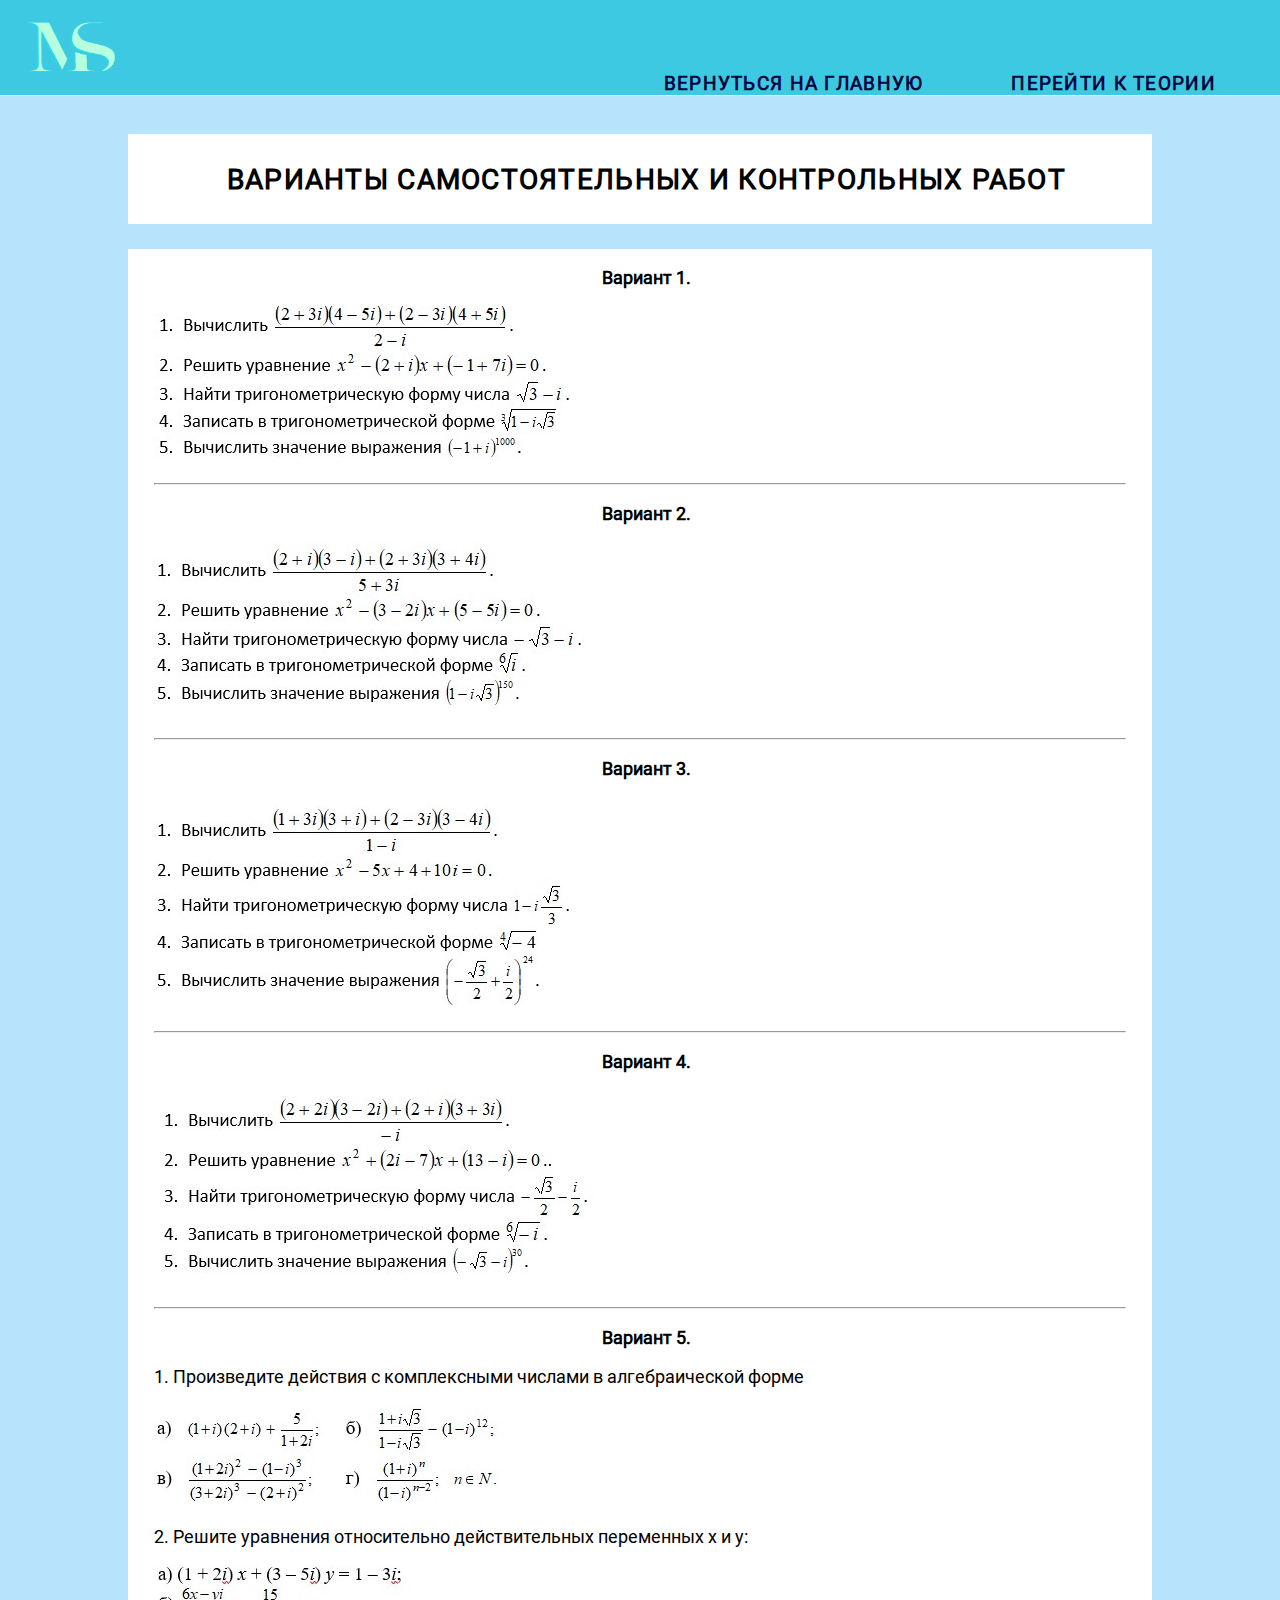
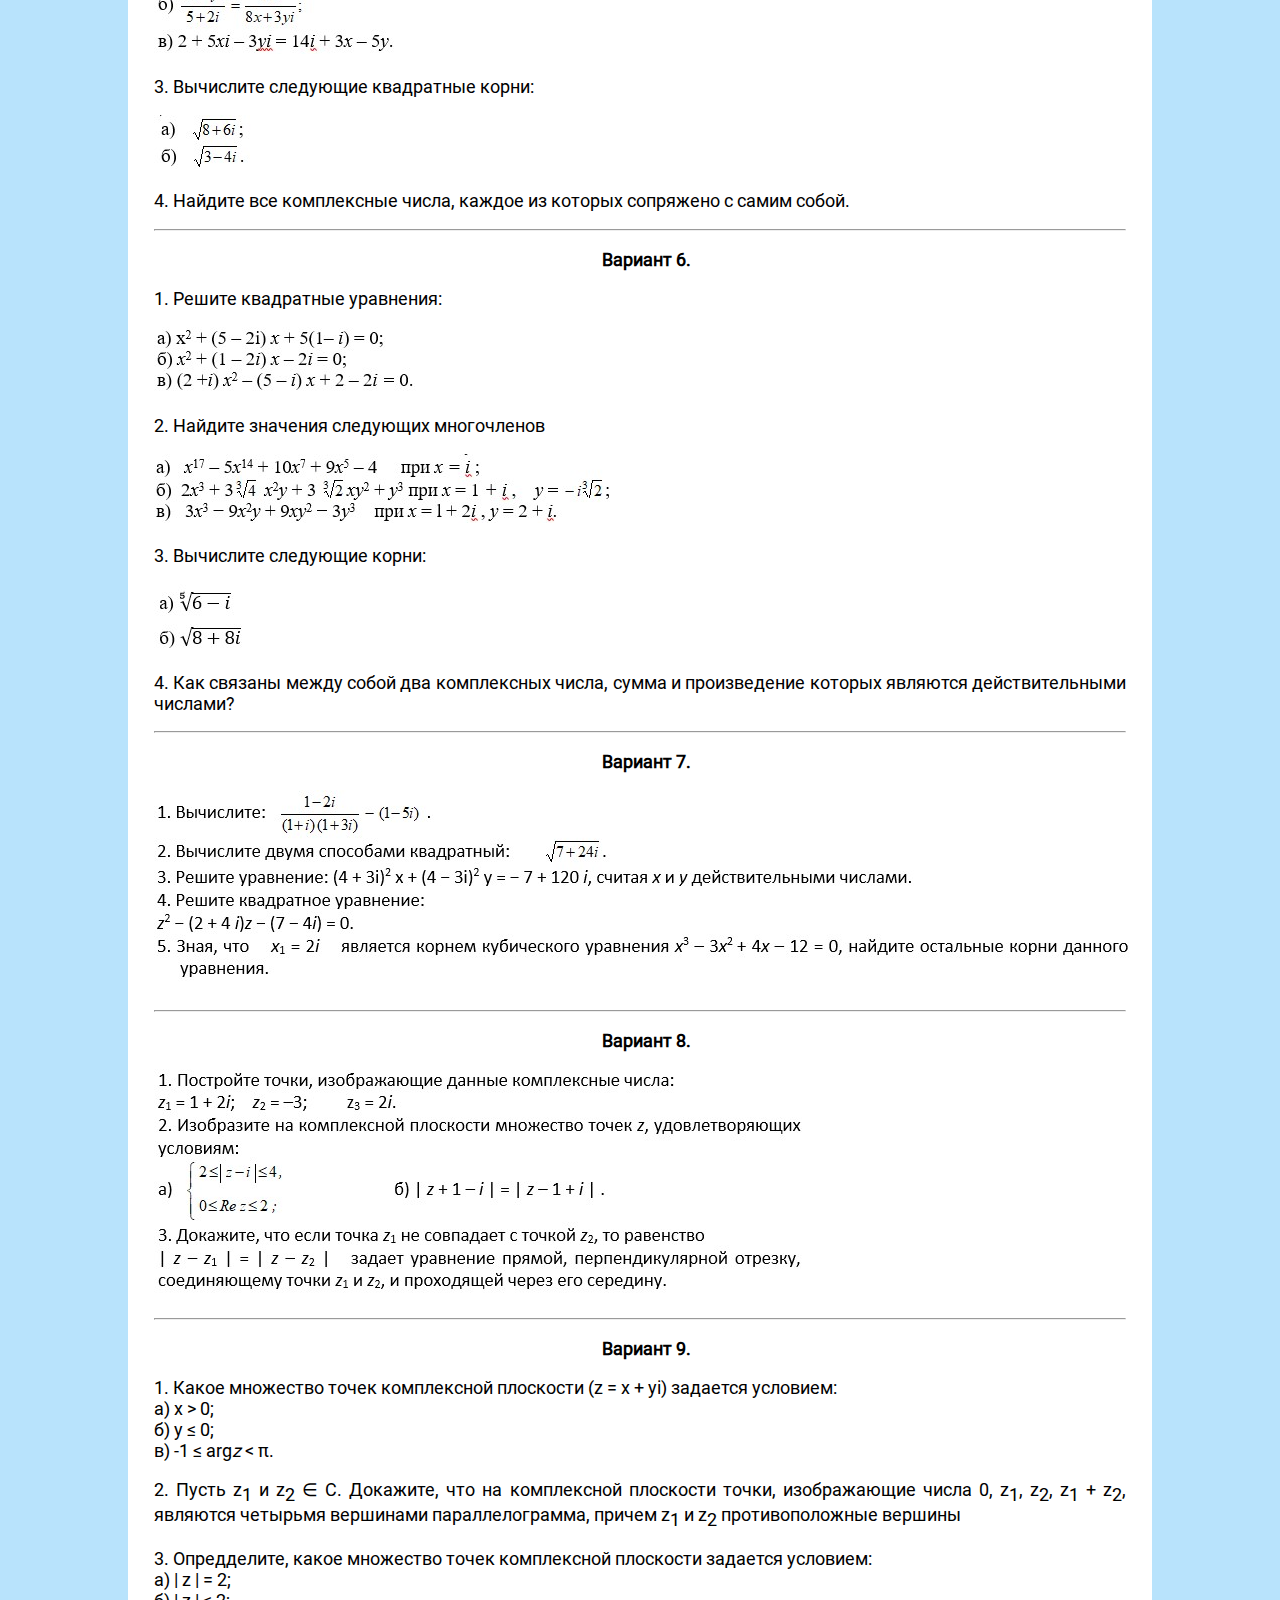
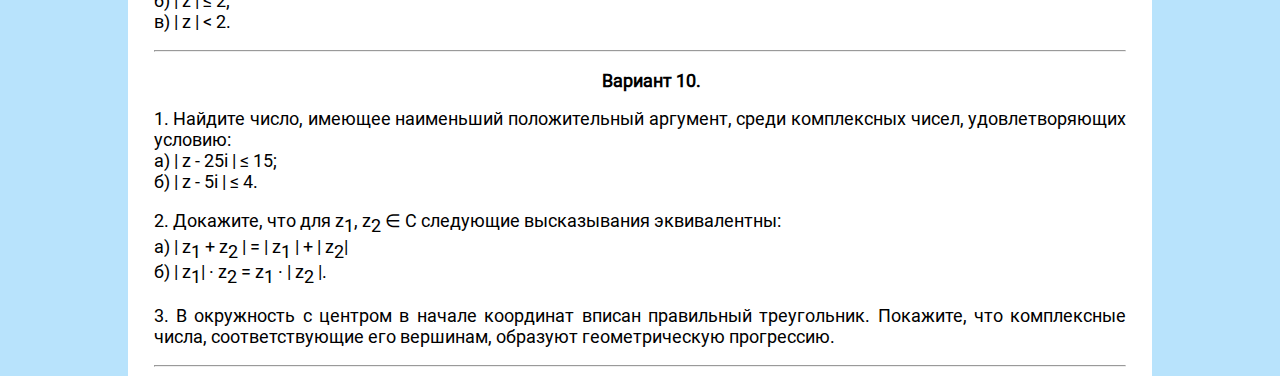
<file: practica/card_6.html>
<!DOCTYPE html>
<html lang="ru">
<head>
    <title>termin</title>
    <link rel="stylesheet" href="css/card.css" type="text/css">
</head>
<body>
    <div class="wrapper">
      <div class="box1">
          <div class="nav_menu">
                    <div class="img1"><a href="../index.html"><img src="../img/logo.png"></a></div> 
                    <div class="author"><a href = "../index.html"> ВЕРНУТЬСЯ НА ГЛАВНУЮ</a></div>
                    <div class="help"><a href = "../theory/card6.html"> ПЕРЕЙТИ К ТЕОРИИ</a></div>
            </div>
      </div>
      <div class="box2">
          <p>Варианты самостоятельных и контрольных работ</p>
      </div>
      <div class="box3">
           <p style="margin-left: 35vmax;"> <b>Вариант 1.</b> </p>
           <p><img src="formul/f84.jpg"> <br></p>
           <hr>
           
           <p style="margin-left: 35vmax;"> <b>Вариант 2. </b></p>
           <p><img src="formul/f85.jpg"> <br></p>
           <hr>
           
           <p style="margin-left: 35vmax;"> <b>Вариант 3. </b></p>
           <p><img src="formul/f86.jpg"> <br></p>
           <hr>
           
           <p style="margin-left: 35vmax;"> <b>Вариант 4.</b> </p>
           <p><img src="formul/f87.jpg"> <br></p>
           <hr>
           
           <p style="margin-left: 35vmax;"> <b>Вариант 5.</b> </p>
           <p>1. Произведите действия с комплексными числами в алгебраической форме</p>
           <p><img src="formul/f88.jpg"> <br></p>
           <p>2. Решите уравнения относительно действительных переменных х и у:</p>
           <p><img src="formul/f89.jpg"> <br></p>
           <p>3. Вычислите следующие квадратные корни:</p>
           <p><img src="formul/f91.jpg"> <br></p>
           <p>4. Найдите все комплексные числа, каждое из которых сопряжено с самим собой.</p>
           <hr>
           
           <p style="margin-left: 35vmax;"> <b>Вариант 6.</b> </p>
           <p>1. Решите квадратные уравнения:</p>
           <p><img src="formul/f92.jpg"> <br></p>
           <p>2. Найдите значения следующих многочленов</p>
           <p><img src="formul/f90.jpg"> <br></p>
           <p>3. Вычислите следующие корни:</p>
           <p><img src="formul/f93.jpg"> <br></p>
           <p>4. Как связаны между собой два комплексных числа, сумма и произведение которых являются действительными числами?</p>
           <hr>
           
           <p style="margin-left: 35vmax;"> <b>Вариант 7.</b> </p>
           <p><img src="formul/f94.jpg"> <br></p>
           <hr>
           
           <p style="margin-left: 35vmax;"> <b>Вариант 8.</b> </p>
           <p><img src="formul/f95.jpg"> <br></p>
           <hr>
           
           <p style="margin-left: 35vmax;"> <b>Вариант 9.</b> </p>
           <p>1. Какое множество точек комплексной плоскости (z = x + yi) задается условием: <br>
              а) x &gt; 0;<br>
              б) y &le; 0; <br>
              в) -1 &le; arg<i>z</i> &lt; &pi;.  
           </p>
           <p>2. Пусть z<sub>1</sub> и z<sub>2</sub> &isin; C. Докажите, что на комплексной плоскости точки, изображающие числа 0, z<sub>1</sub>, z<sub>2</sub>, z<sub>1</sub> + z<sub>2</sub>, являются четырьмя вершинами параллелограмма, причем z<sub>1</sub> и z<sub>2</sub> противоположные вершины <br></p>
           <p>3. Опредделите, какое множество точек комплексной плоскости задается условием: <br>
              а) | z | = 2; <br> 
              б) | z | &le; 2; <br>
              в) | z | &lt; 2.
           </p>
           <hr>
           
           <p style="margin-left: 35vmax;"> <b>Вариант 10.</b> </p>
           <p>1. Найдите число, имеющее наименьший положительный аргумент, среди комплексных чисел, удовлетворяющих условию: <br>
              а) | z - 25i | &le; 15;<br>
              б) | z - 5i | &le; 4.
           </p>
           <p>2. Докажите, что для z<sub>1</sub>, z<sub>2</sub> &isin; C следующие высказывания эквивалентны:<br>
              а) | z<sub>1</sub> + z<sub>2</sub> | = | z<sub>1</sub> | + | z<sub>2</sub>| <br>
              б) | z<sub>1</sub>| &middot; z<sub>2</sub> = z<sub>1</sub> &middot; | z<sub>2</sub> |.
           </p>
           <p>3. В окружность с центром в начале координат вписан правильный треугольник. Покажите, что комплексные числа, соответствующие его вершинам, образуют геометрическую прогрессию.
           </p>
           <hr>
           
      </div>
    </div>    
</body>
</html>
</file>
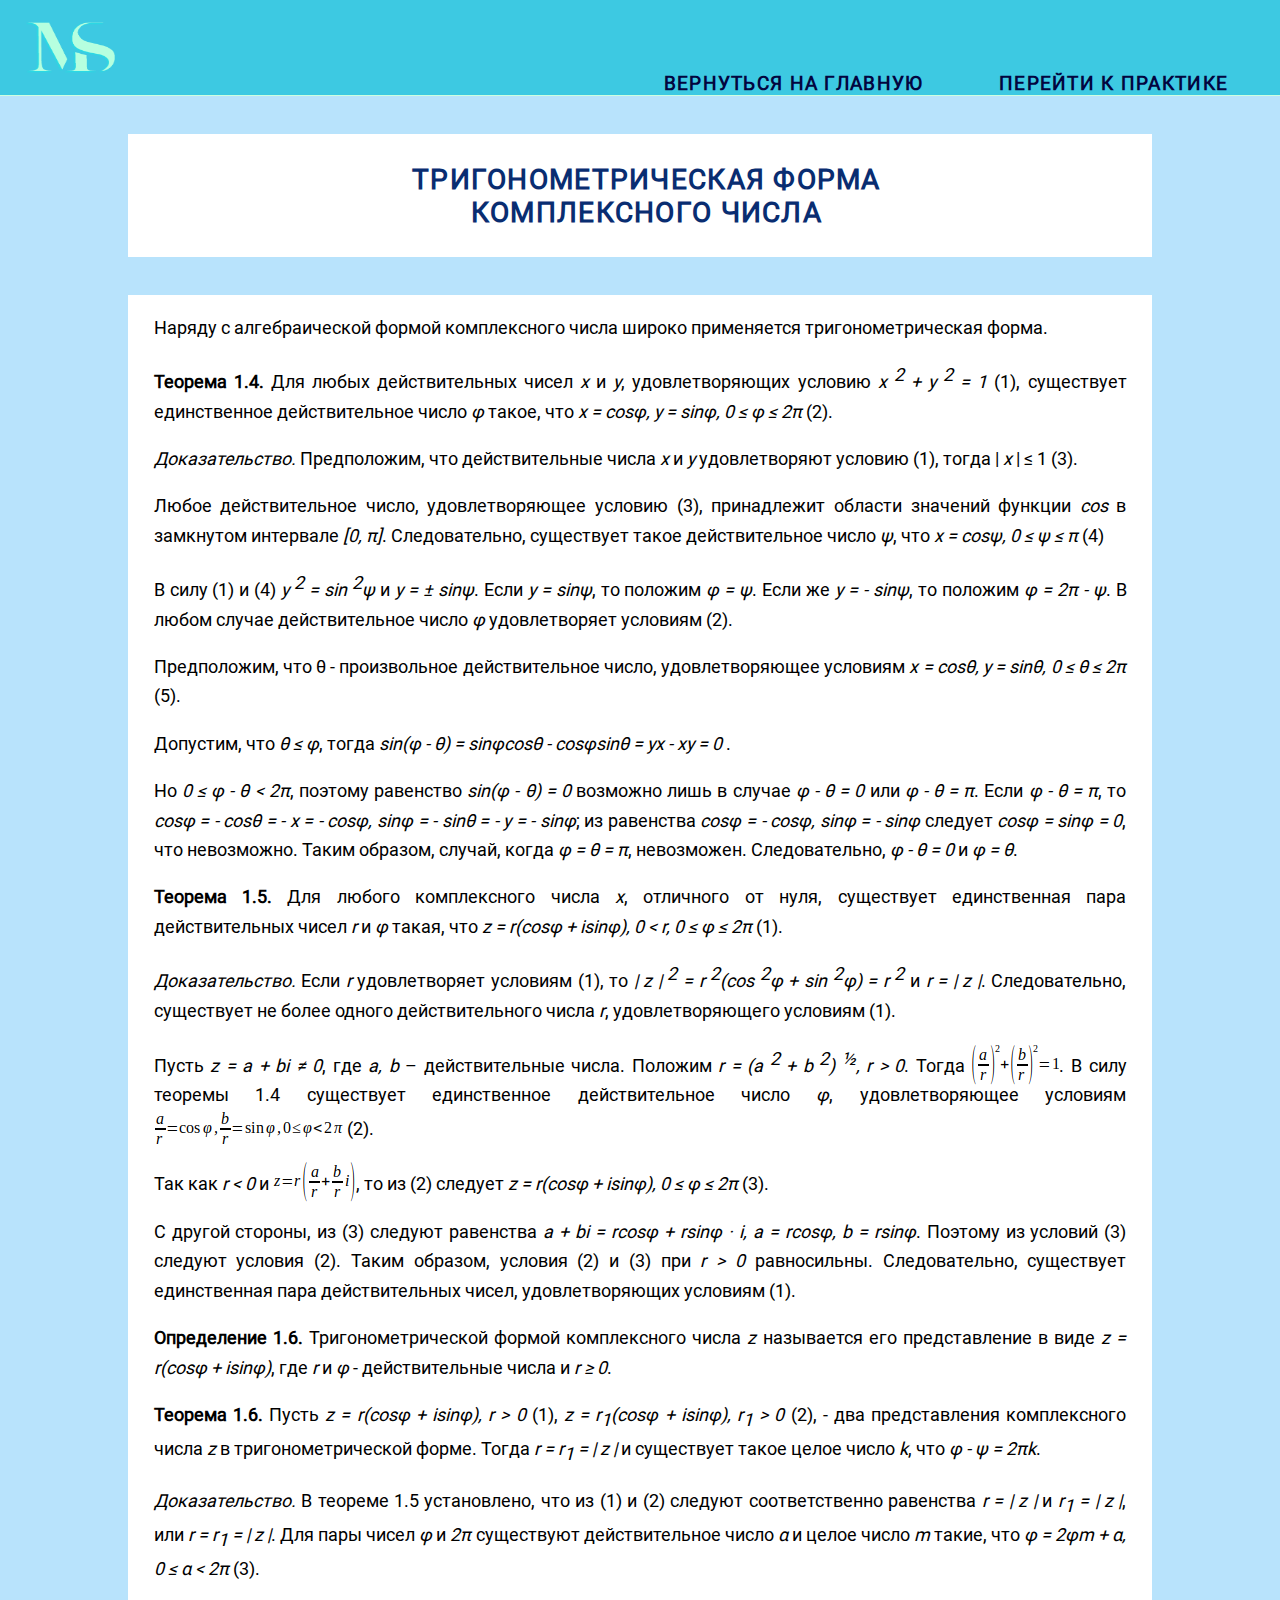
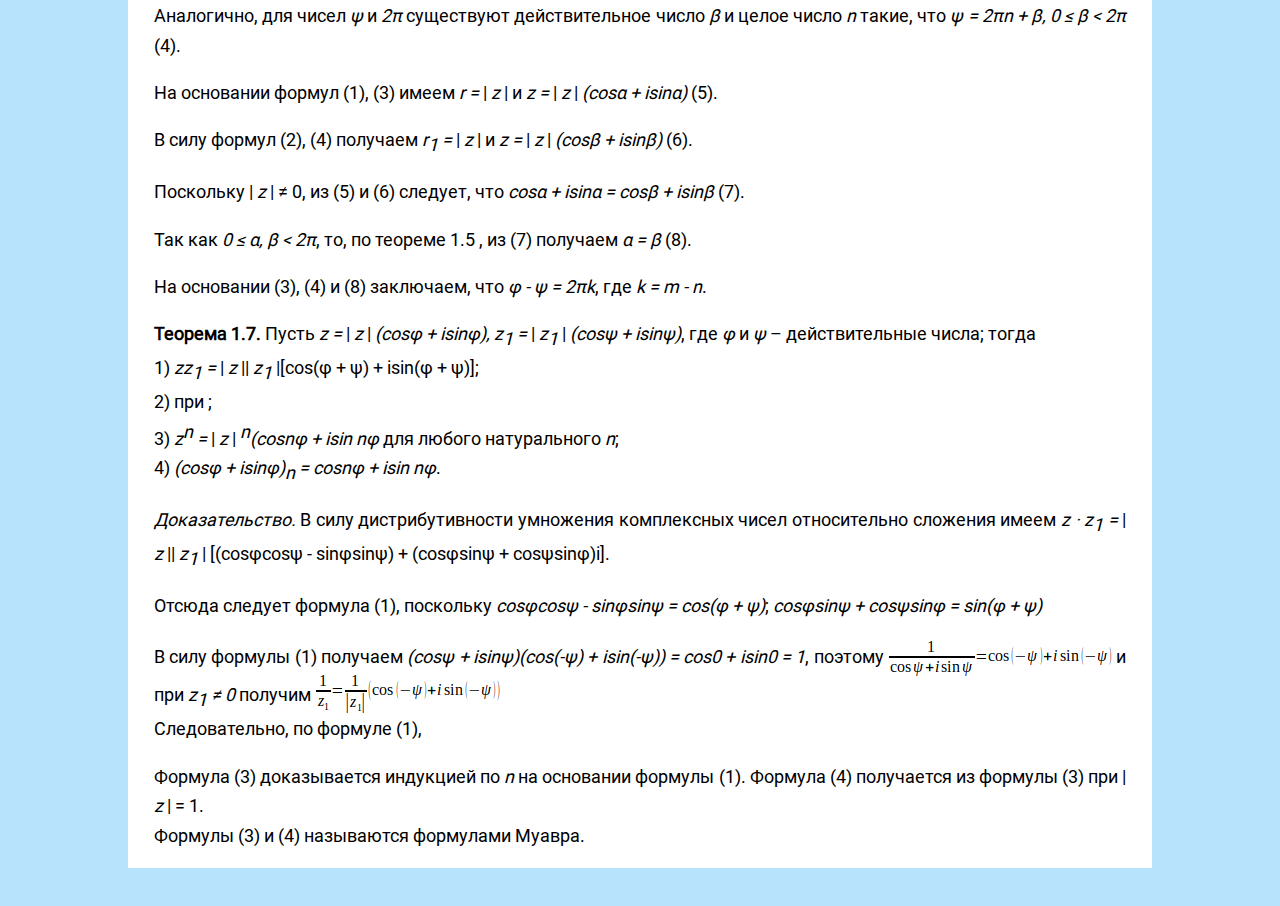
<file: theory/card2.html>
<!DOCTYPE html>
<html lang="ru">
<head>
    <title>termin</title>
    <link rel="stylesheet" href="css/card1.css" type="text/css">
</head>
<body>
    <div class="wrapper">
      <div class="box1">
          <div class="nav_menu">
                <div class="img1"><a href="../index.html"><img src="../img/logo.png"></a></div> 
                <div class="author"><a href = "../index.html"> ВЕРНУТЬСЯ НА ГЛАВНУЮ</a></div>
                <div class="help"><a href = "../practica/card_2.html"> ПЕРЕЙТИ К ПРАКТИКЕ</a></div>
          </div>
      </div>
      <div class="box2">
          <p>тригонометрическая форма <br> комплексного числа</p>
      </div>
      <div class="box3">
            <p>
                Наряду с алгебраической формой комплексного числа широко применяется 
                тригонометрическая форма.
            </p>
            <p>
                <b>Теорема 1.4.</b> Для любых действительных чисел <i>x</i> и <i>y</i>, 
                удовлетворяющих условию <i>x<sup> 2</sup> + y<sup> 2</sup> = 1 </i>	(1),
                существует единственное действительное число <i>&phi;</i> такое, что
                <i>x = cos&phi;, y = sin&phi;, 0 &le; &phi; &le; 2&pi;</i> (2).
            </p>
            <p>
                <i>Доказательство.</i> Предположим, что действительные числа <i>x</i> и <i>y</i>
                удовлетворяют условию (1), тогда |<i> x </i>| &le; 1 (3).
            </p>
            <p>
                Любое действительное число, удовлетворяющее условию (3), принадлежит области 
                значений функции <i>cos</i> в замкнутом интервале <i>[0, &pi;]</i>. Следовательно, 
                существует такое действительное число <i>&psi;</i>, что <i>x = cos&psi;, 0 &le; &psi; &le; &pi;</i>  (4)
            </p>
            <p>    
                В силу (1) и (4) <i>y <sup>2</sup> = sin <sup>2</sup>&psi;</i> и <i>y = &plusmn; sin&psi;</i>. 
                Если <i>y = sin&psi;</i>, то положим <i>&phi; = &psi;</i>. Если же <i>y = - sin&psi;</i>, 
                то положим <i>&phi; = 2&pi; - &psi;</i>. В любом случае действительное число <i>&phi;</i> 
                удовлетворяет условиям (2).
            </p>
            <p>
                Предположим, что &theta; ‑ произвольное действительное число, удовлетворяющее 
                условиям <i>x = cos&theta;, y = sin&theta;, 0 &le; &theta; &le; 2&pi;</i> (5).
            </p>
            <p>
                Допустим, что <i>&theta; &le; &phi;</i>, тогда <i>sin(&phi; - &theta;) = sin&phi;cos&theta; - cos&phi;sin&theta; = yx - xy = 0 </i>.
            </p>
            <p>
                Но <i>0 &le; &phi; - &theta; &lt; 2&pi;</i>, поэтому равенство <i>sin(&phi; - &theta;) = 0</i> 
                возможно лишь в случае <i>&phi; - &theta; = 0</i> или <i>&phi; - &theta; = &pi;</i>. 
                Если <i>&phi; - &theta; = &pi;</i>, то <i>cos&phi; = - cos&theta; = - x = - cos&phi;, sin&phi; = - sin&theta; = - y = - sin&phi;</i>; 
                из равенства <i>cos&phi; = - cos&phi;, sin&phi; = - sin&phi;</i> следует <i>cos&phi; = sin&phi; = 0</i>, 
                что невозможно. Таким образом, случай, когда <i>&phi; = &theta; = &pi;</i>, невозможен. 
                Следовательно, <i>&phi; - &theta; = 0</i> и <i>&phi; = &theta;</i>.
            </p>
            <p>
                <b>Теорема 1.5.</b> Для любого комплексного числа <i>x</i>, отличного от нуля, существует единственная пара действительных чисел <i>r</i> и <i>&phi;</i> 
                такая, что <i>z = r(cos&phi; + isin&phi;), 0 &lt; r, 0 &le; &phi; &le; 2&pi;</i> (1).
            </p>
            <p>
                <i>Доказательство.</i> Если <i>r</i> удовлетворяет условиям (1), то <i>| z | <sup> 2</sup> = r <sup> 2</sup>(cos<sup> 2</sup>&phi; + sin<sup> 2</sup>&phi;) = 
                r <sup> 2</sup></i> и <i>r = | z |</i>. Следовательно, существует не более одного действительного 
                числа <i>r</i>, удовлетворяющего условиям (1).
            </p>
            <p>
                Пусть <i>z = a + bi &ne; 0</i>, где <i>a, b</i> – действительные числа. Положим 
                <i>r = (a <sup> 2</sup> + b <sup> 2</sup>) <sup>&frac12;</sup>, r &gt; 0</i>. 
                Тогда <img style = "margin-bottom: -1vmax;" src="../formul/f5.png">. В силу теоремы 1.4 
                существует единственное действительное число <i>&phi;</i>, удовлетворяющее условиям 
                <img style = "margin-bottom: -1vmax;" src="../formul/f6.png"> (2).
            </p>
            <p>
                Так как <i>r &lt; 0</i> и <img style = "margin-bottom: -1vmax;" src="../formul/f7.png">, то из (2) следует 
                <i>z = r(cos&phi; + isin&phi;), 0 &le; &phi; &le; 2&pi;</i> (3).
            </p>
            <p>
                С другой стороны, из (3) следуют равенства <i>a + bi = rcos&phi; + rsin&phi; &middot; i, a = rcos&phi;, 
                b = rsin&phi;</i>. Поэтому из условий (3) следуют условия (2). Таким образом, условия (2) и (3) 
                при <i>r &gt; 0</i> равносильны. Следовательно, существует единственная пара действительных чисел, 
                удовлетворяющих условиям (1).
            </p>
            <p>
                <b>Определение 1.6.</b> Тригонометрической формой комплексного числа <i>z</i> называется 
                его представление в виде <i>z = r(cos&phi; + isin&phi;)</i>, где <i>r</i> и <i>&phi;</i> ‑ действительные 
                числа и <i>r &ge; 0</i>.
            </p>
            <p>
                <b>Теорема 1.6.</b> Пусть <i>z = r(cos&phi; + isin&phi;), r &gt; 0</i> (1), 
                <i>z = r<sub>1</sub>(cos&phi; + isin&phi;), r<sub>1</sub> &gt; 0</i> (2),
                ‑ два представления комплексного числа <i>z</i> в тригонометрической форме. 
                Тогда <i>r = r<sub>1</sub> = | z |</i> и существует такое целое число <i>k</i>, 
                что <i>&phi; - &psi; = 2&pi;k</i>.
            </p>
            <p>
                <i>Доказательство.</i> В теореме 1.5 установлено, что из (1) и (2) следуют соответственно 
                равенства <i>r = | z |</i> и <i>r<sub>1</sub> = | z |</i>, или <i>r = r<sub>1</sub> = | z |</i>. 
                Для пары чисел <i>&phi;</i> и <i>2&pi;</i> существуют действительное число <i>&alpha;</i> 
                и целое число <i>m</i> такие, что <i>&phi; = 2&phi;m + &alpha;, 0 &le; &alpha; &lt; 2&pi;</i> (3).
            </p>
            <p>
                Аналогично, для чисел <i>&psi;</i> и <i>2&pi;</i> существуют действительное число <i>&beta;</i> и 
                целое число <i>n</i> такие, что <i>&psi; = 2&pi;n + &beta;, 0 &le; &beta; &lt; 2&pi;</i> (4).
            </p>
            <p>
                На основании формул (1), (3) имеем <i>r = </i> | <i>z</i> | и <i>z = </i> | <i>z</i> | <i>(cos&alpha; + isin&alpha;)</i> (5).
            </p>
            <p>
                В силу формул (2), (4) получаем <i>r<sub>1</sub> = </i> | <i>z</i> | и <i>z = </i> | <i>z</i> | <i>(cos&beta; + isin&beta;)</i> (6).
            </p>
            <p>
                Поскольку | <i>z</i> | &ne; 0, из (5) и (6) следует, что <i>cos&alpha; + isin&alpha; = cos&beta; + isin&beta;</i> (7).
            </p>
            <p>
                Так как <i>0 &le; &alpha;, &beta; &lt; 2&pi;</i>, то, по теореме 1.5 , из (7) получаем
                <i>&alpha; = &beta;</i>	(8).
            </p>
            <p>
                На основании (3), (4) и (8) заключаем, что <i>&phi; - &psi; = 2&pi;k</i>, где <i>k = m - n</i>.
            </p>
            <p>
                <b>Теорема 1.7.</b> Пусть <i>z = </i>| <i>z</i> | <i>(cos&phi; + isin&phi;), z<sub>1</sub>
                 = </i> | <i>z<sub>1</sub></i> | <i>(cos&psi; + isin&psi;)</i>, где <i>&phi;</i> и <i>&psi;</i> – 
                 действительные числа; тогда <br>
                1) <i>zz<sub>1</sub> = </i>| <i>z </i>|| <i>z<sub>1 </sub></i>|[cos(&phi; + &psi;) + isin(&phi; + &psi;)];<br>
                2)  при ;<br>
                3) <i>z<sup>n</sup> = </i> | <i>z</i> | <i><sup>n</sup>(cosn&phi; + isin n&phi;</i> для любого натурального <i>n</i>;<br>
                4) <i>(cos&phi; + isin&phi;)<sub>n</sub> = cosn&phi; + isin n&phi;</i>. <br>
            </p>
            <p>
               <i>Доказательство.</i> В силу дистрибутивности умножения комплексных чисел относительно 
               сложения имеем <i>z &middot; z<sub>1</sub> = </i> | <i>z</i> || <i>z<sub>1</sub></i> |
               [(cos&phi;cos&psi; - sin&phi;sin&psi;) + (cos&phi;sin&psi; + cos&psi;sin&phi;)i].
            </p>
            <p>
                Отсюда следует формула (1), поскольку <i>cos&phi;cos&psi; - sin&phi;sin&psi; = cos(&phi; + &psi;)</i>; 
                <i>cos&phi;sin&psi; + cos&psi;sin&phi; = sin(&phi; + &psi;)</i>
            </p>
            <p>
                В силу формулы (1) получаем <i>(cos&psi; + isin&psi;)(cos(-&psi;) + isin(-&psi;)) = cos0 + isin0 = 1</i>,
                поэтому <img style = "margin-bottom: -1vmax;" src="../formul/f8.png"> и при 
                <i>z<sub>1</sub> &ne; 0</i> получим <img style = "margin-bottom: -1vmax;" src="../formul/f9.png"> <br>
                Следовательно, по формуле (1), <br>
            </p>
            <p>
                Формула (3) доказывается индукцией по <i>n</i> на основании формулы (1). Формула (4) получается 
                из формулы (3) при | <i>z</i> | = 1. <br>
                Формулы (3) и (4) называются формулами Муавра.
            </p>
      </div>
    </div>    

  
</body>
</html>
</file>
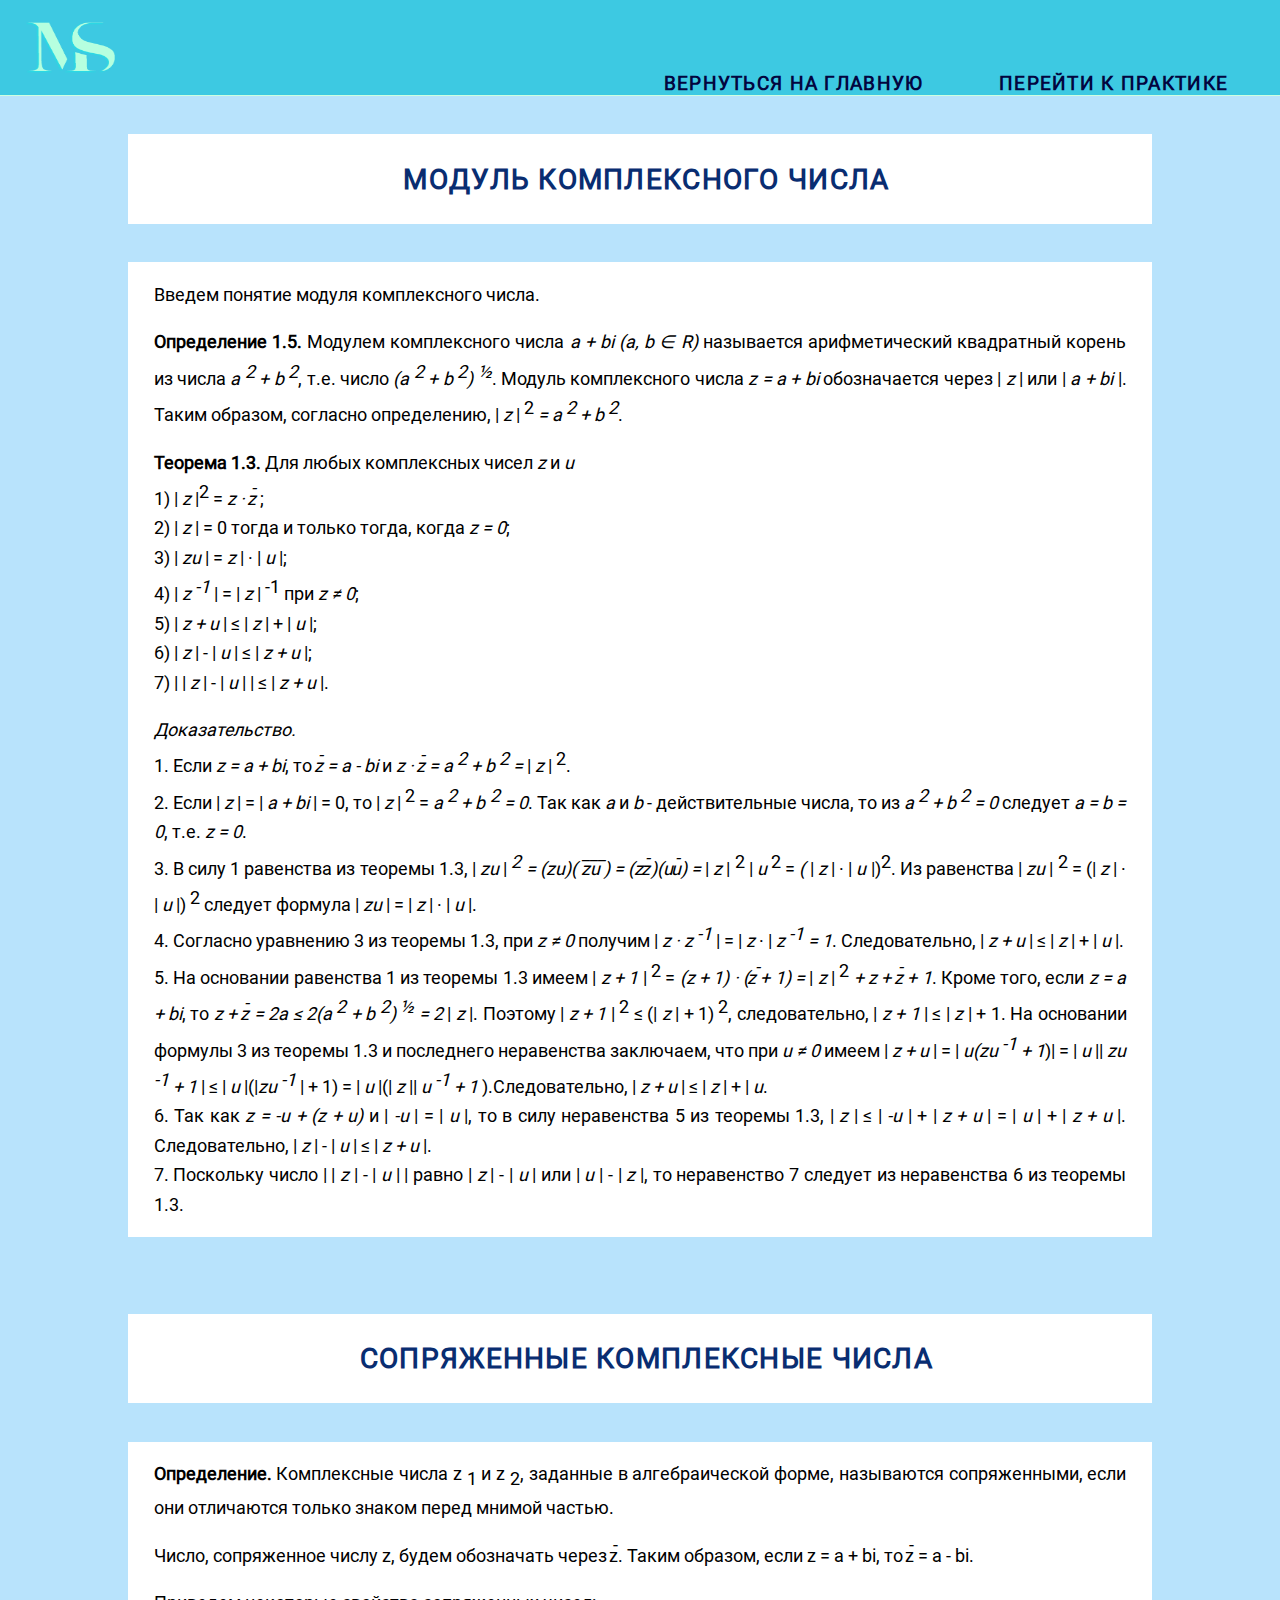
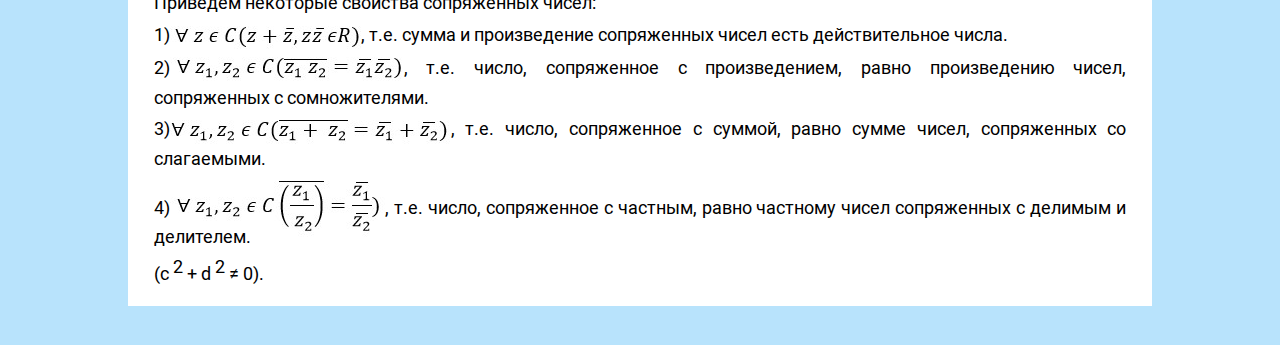
<file: theory/card3.html>
<!DOCTYPE html>
<html lang="ru">
<head>
    <title>termin</title>
    <link rel="stylesheet" href="css/card1.css" type="text/css">
</head>
<body>
    <div class="wrapper">
      <div class="box1">
          <div class="nav_menu">
                <div class="img1"><a href="../index.html"><img src="../img/logo.png"></a></div> 
                <div class="author"><a href = "../index.html"> ВЕРНУТЬСЯ НА ГЛАВНУЮ</a></div>
                <div class="help"><a href = "../practica/card_3.html"> ПЕРЕЙТИ К ПРАКТИКЕ</a></div>
          </div>
      </div>
      <div class="box2">
          <p>модуль комплексного числа</p>
      </div>
      <div class="box3">
        <p>
            Введем понятие модуля комплексного числа.
        </p>
        <p>
            <b>Определение 1.5.</b> Модулем комплексного числа <i>a + bi (a, b &isin; R)</i> 
            называется арифметический квадратный корень из числа <i>a <sup>2</sup> + b <sup>2</sup></i>, 
            т.е. число <i>(a <sup>2</sup> + b <sup>2</sup>) <sup>&frac12;</sup></i>. Модуль комплексного 
            числа <i>z = a + bi</i> обозначается через | <i>z</i> | или | <i>a + bi</i> |. Таким образом, 
            согласно определению, | <i>z</i> | <sup>2</sup> <i>= a <sup>2</sup> + b <sup>2</sup></i>.
        </p>
        <p>
            <b>Теорема 1.3.</b> Для любых комплексных чисел <i>z</i> и  <i>u</i> <br>
            1) | <i>z</i> |<sup>2</sup> = <i>z &middot; <span class="arrow"> z</span></i> ;<br>
            2) | <i>z</i> | = 0 тогда и только тогда, когда <i>z = 0</i>; <br>
            3) | <i>zu</i> | = <i>z</i> | &middot; | <i>u</i> |; <br>
            4) | <i>z <sup>-1</sup></i> |  = | <i>z</i> | <sup> -1</sup> при <i>z &ne; 0</i>; <br>
            5) | <i>z + u</i> | &le; | <i>z</i> | + | <i>u</i> |; <br>
            6) | <i>z</i> | - | <i>u</i> | &le; | <i>z + u</i> |; <br>
            7) | | <i>z</i> | - | <i>u</i> | | &le; | <i>z + u</i> |.
        </p>
        <p>
            <i>Доказательство.</i> <br> 
            1. Если <i>z = a + bi</i>, то <i><span class="arrow"> z</span> = a - bi</i> и 
            <i>z &middot; <span class="arrow"> z</span> = a <sup>2</sup> + b <sup>2</sup> = </i> | <i>z</i> | <sup>2</sup>. <br>
            2. Если | <i>z </i>| = | <i>a + bi</i> | = 0, то | <i>z</i> | <sup>2</sup> = <i>a <sup>2</sup> + b <sup>2</sup> = 0</i>.
            Так как <i>a</i> и <i>b</i> ‑ действительные числа, то из <i>a <sup>2</sup> + b <sup>2</sup> = 0</i> 
            следует <i>a = b = 0</i>, т.е. <i>z = 0</i>. <br>
            3. В силу 1 равенства из теоремы 1.3, | <i>zu</i> | <i><sup>2</sup> = (zu)(<span class="arrow2">zu</span> ) = 
            (z<span class="arrow"> z</span>)(u<span class="arrow"> u</span>) = </i> | <i>z</i> | <sup>2</sup> | <i>u</i> <sup>2</sup>
            = <i>(</i> | <i>z</i> | &middot; | <i>u</i> |)<sup>2</sup>. Из равенства | <i>zu</i> | <sup>2</sup> = (| <i>z</i> | &middot; | <i>u</i> |) <sup>2</sup> 
            следует формула | <i>zu</i> | = | <i>z</i> | &middot; | <i>u</i> |. <br>
            4. Согласно уравнению 3 из теоремы 1.3, при <i>z &ne; 0</i> получим | <i>z &middot; z <sup>-1</sup></i> | =
            | <i>z</i> &middot; | <i>z <sup>-1</sup> = 1</i>. Следовательно, | <i>z + u</i> | &le; | <i>z</i> | + | <i>u</i> |. <br>
            5. На основании равенства 1 из теоремы 1.3 имеем | <i>z + 1</i> | <sup>2</sup> = <i>(z + 1) &middot; ( <span class="arrow">z</span> + 1) = </i>
            | <i>z</i> | <sup>2</sup> <i> + z + <span class="arrow"> z</span> + 1</i>. Кроме того, если <i>z = a + bi</i>, 
            то <i>z + <span class="arrow"> z</span> = 2a &le; 2(a <sup>2</sup> + b <sup>2</sup>) <sup>&frac12;</sup> = 2</i> | <i>z</i> |. 
            Поэтому | <i>z + 1</i> | <sup>2</sup> &le; (| <i>z</i> | + 1) <sup>2</sup>, следовательно, | <i>z + 1</i> | &le; | <i>z</i> | + 1. 
            На основании формулы 3 из теоремы 1.3 и последнего неравенства заключаем, что при <i>u &ne; 0</i> имеем 
            | <i>z + u</i> | = | <i>u(zu <sup>-1</sup> + 1</i>)| = | <i>u</i> || <i>zu <sup>-1</sup> + 1</i> | &le; | <i>u</i> |(|<i>zu <sup>-1</sup></i> | + 1) = 
            | <i>u</i> |(| <i>z</i> || <i>u <sup>-1</sup> + 1</i> ).Следовательно, | <i>z + u</i> | &le; | <i>z</i> | + | <i>u</i>. <br>
            6. Так как <i>z = -u + (z + u)</i> и | <i>-u</i> | = | <i>u</i> |, то в силу неравенства 5 из теоремы 1.3, 
            | <i>z</i> | &le; | <i>-u</i> | + | <i>z + u</i> | = | <i>u</i> | + | <i>z + u</i> |. Следовательно, 
            | <i>z</i> | - | <i>u</i> | &le; | <i>z + u</i> |. <br>
            7. Поскольку число | | <i>z</i> | - | <i>u</i> | | равно | <i>z</i> | - | <i>u</i> | или | <i>u</i> | - | <i>z</i> |, то неравенство 7 
            следует из неравенства 6 из теоремы 1.3.         
      </div>
      
      <div class="box4">
          <p>сопряженные комплексные числа</p>
      </div>
      <div class="box5">
        <p>
            <b>Определение.</b> Комплексные числа z<sub> 1</sub> и z<sub> 2</sub>, заданные в алгебраической форме, называются сопряженными, если они отличаются только знаком перед мнимой частью.
        </p>
        <p>
            Число, сопряженное числу z, будем обозначать через <span class="arrow"> z</span>. Таким образом, если z = а + bi, то <span class="arrow"> z</span> = а - bi.
        </p>
        <p>
            Приведем некоторые свойства сопряженных чисел: <br>
            1)<img style="margin-bottom: -1vmax;" src="formul/f57.jpg">, т.е. сумма и произведение сопряженных чисел есть действительное числа.<br>
            2)<img style="margin-bottom: -1vmax;" src="formul/f56.jpg">, т.е. число, сопряженное с произведением, равно произведению чисел, сопряженных с сомножителями. <br>
            3)<img style="margin-bottom: -1vmax;" src="formul/f58.jpg">, т.е. число, сопряженное с суммой, равно сумме чисел, сопряженных со слагаемыми.<br>
            4)<img style="margin-bottom: -1.9vmax;" src="formul/f59.jpg">, т.е. число, сопряженное с частным, равно частному чисел сопряженных с делимым и делителем.<br>
            (с<sup> 2</sup> + d<sup> 2</sup> &ne; 0).    
      </div>
    </div>    

  
</body>
</html>
</file>
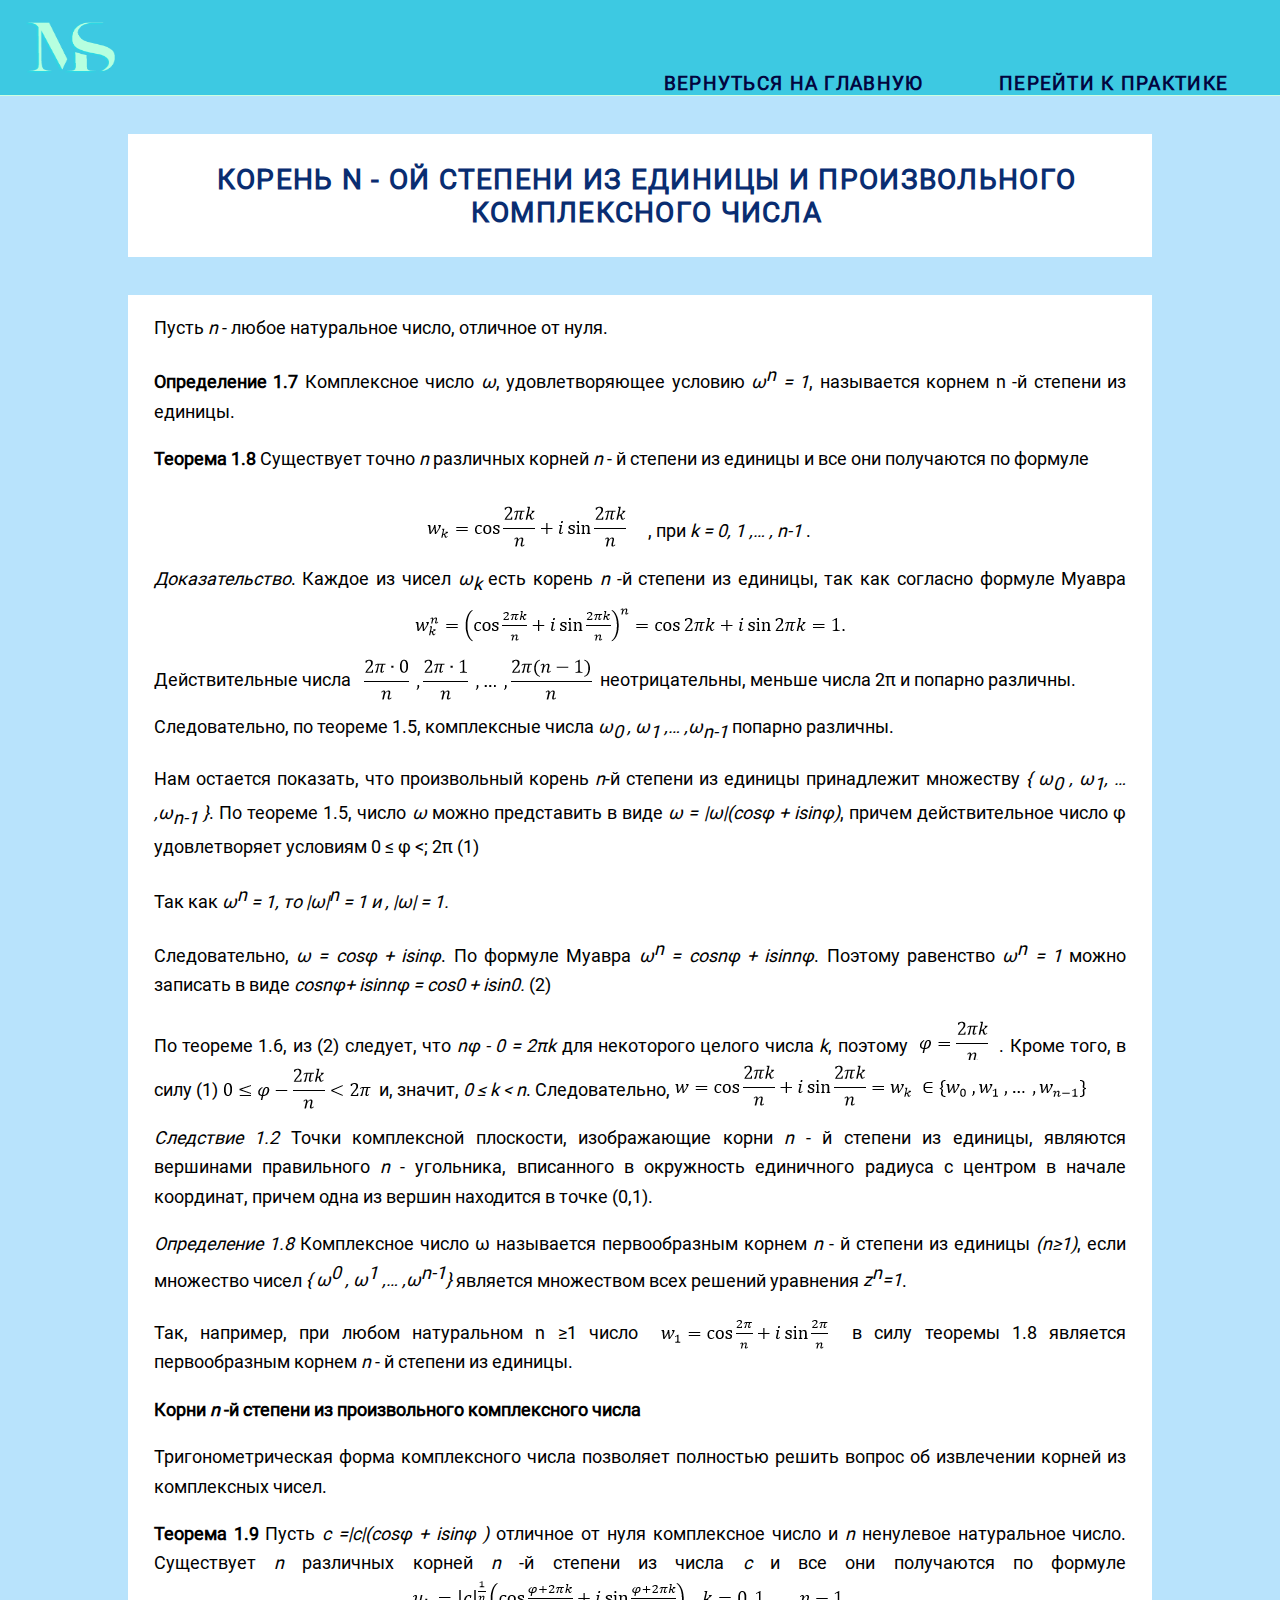
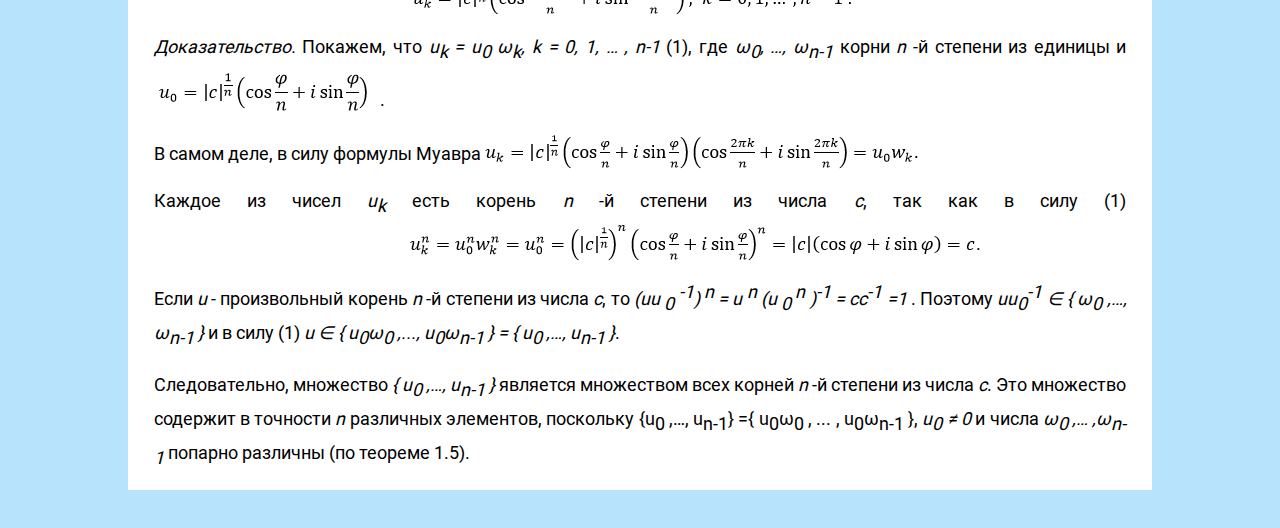
<file: theory/card4.html>
<!DOCTYPE html>
<html lang="ru">
<head>
    <title>termin</title>
    <link rel="stylesheet" href="css/card1.css" type="text/css">
</head>
<body>
    <div class="wrapper">
      <div class="box1">
          <div class="nav_menu">
                <div class="img1"><a href="../index.html"><img src="../img/logo.png"></a></div> 
                <div class="author"><a href = "../index.html"> ВЕРНУТЬСЯ НА ГЛАВНУЮ</a></div>
                <div class="help"><a href = "../practica/card_4.html"> ПЕРЕЙТИ К ПРАКТИКЕ</a></div>
          </div>
      </div>
      <div class="box2">
          <p>корень n - ой степени из единицы и произвольного комплексного числа</p>
      </div>
      <div class="box3">
          <p>
              Пусть <i>n</i> - любое натуральное число, отличное от нуля.
          </p>
          <p>
              <b>Определение 1.7 </b> Комплексное число <i>&omega;</i>, удовлетворяющее условию <i>&omega;<sup>n</sup> = 1</i>, называется корнем n -й степени из единицы.
          <p>
          <b>Теорема 1.8 </b> Существует точно <i>n</i> различных корней <i>n</i> - й степени из единицы и все они получаются по формуле</p>
          <p>  <img style = "margin-bottom: -2vmax; padding-left: 20vmax;" src="formul/f1.png">, при <i>k = 0, 1 ,… , n-1 </i>.
          </p>
          <p> 
          <i>Доказательство</i>. Каждое из чисел <i>&omega;<sub>k</sub></i> есть корень <i>n</i> -й степени из единицы, так как согласно формуле Муавра
           <img style = "margin-bottom: -2vmax; padding-left: 20vmax;" src="formul/f2.png">
          </p>
          
          <p> 
              Действительные числа <img style = "margin-bottom: -2vmax;" src="formul/f3.png">  неотрицательны, меньше числа 2&pi; и попарно различны.
          </p> 
          <p>
            Следовательно, по теореме 1.5, комплексные числа <i> &omega;<sub>0</sub> , &omega;<sub>1</sub>  ,… ,&omega;<sub>n-1</sub></i> попарно различны.
          </p>
          <p> 
          Нам остается показать, что произвольный корень <i>n</i>-й степени из единицы принадлежит множеству  <i>{ &omega;<sub>0</sub> , &omega;<sub>1</sub>, … ,&omega;<sub>n-1</sub> }</i>. По теореме 1.5, число <i>&omega;</i> можно представить в виде <i> &omega; = |&omega;|(⁡cos&phi; + isin⁡&phi;)</i>, причем действительное число &phi; удовлетворяет условиям 0 &le; &phi; &lt;; 2&pi;         (1) 
          </p>
            
          <p> 
          Так как <i> &omega;<sup>n</sup> = 1, то |&omega;|<sup>n</sup> = 1 и , |&omega;| = 1.</i> </p>
          <p>
          Следовательно, <i>&omega; = cos⁡&phi; + isin&phi;</i>. По формуле Муавра 
           <i>&omega;<sup>n</sup> = cos⁡n&phi; + isin⁡n&phi;</i>. Поэтому равенство <i>&omega;<sup>n</sup> = 1</i> можно записать в виде
           <i> cos⁡n&phi;+ isin⁡n&phi; = cos⁡0 + isin⁡0.</i>        (2)
         </p>
           
          <p> По теореме 1.6, из (2) следует, что <i> n&phi; - 0 = 2&pi;k </i> для некоторого целого числа <i>k</i>, поэтому 
          <img style = "margin-bottom: -1vmax;" src="formul/f4.png">. Кроме того, в силу (1)  <img style = "margin-bottom: -1.5vmax;" src="formul/f5.png">  и, значит, <i>0 &le; k &lt; n</i>. Следовательно, <img style = "margin-bottom: -1vmax;" src="formul/f6.png">
          </p>
          <p>
          <i>Следствие 1.2</i> Точки комплексной плоскости, изображающие корни <i>n</i> - й степени из единицы, являются вершинами правильного <i>n</i> - угольника, вписанного в окружность единичного радиуса с центром в начале координат, причем одна из вершин находится в точке (0,1).
          </p>
          <p> 
          <i>Определение 1.8</i> Комплексное число &omega; называется первообразным корнем <i>n</i> - й степени из единицы <i>(n&ge;1)</i>,  если множество чисел <i>{ &omega;<sup>0</sup> , &omega;<sup>1</sup>  ,… ,&omega;<sup>n-1</sup>}</i> является множеством всех решений уравнения <i>z<sup>n</sup>=1</i>.
          </p>
          <p>
          Так, например, при любом натуральном n &ge;1 число <img style = "margin-bottom: -1vmax;" src="formul/f7.png"> в силу теоремы 1.8 является первообразным корнем <i>n</i> - й степени из единицы.
          </p>
	      <p>
	      <b>Корни <i>n</i> -й степени из произвольного комплексного числа</b>
	      </p>

         <p>
         Тригонометрическая форма комплексного числа позволяет полностью решить вопрос об извлечении корней из комплексных чисел.
         </p>
         <p>
         <b>Теорема 1.9</b> Пусть <i>c =|c|(cos⁡&phi; + isin⁡&phi; )</i>  отличное от нуля комплексное число и <i>n</i>  ненулевое натуральное число. Существует <i>n</i> различных корней <i>n</i> -й степени из числа <i>c</i> и все они получаются по формуле
         <img style = "margin-bottom: -1vmax;  padding-left: 20vmax;" src="formul/f8.png">
         </p>
               
         <p>
         <i>Доказательство.</i> Покажем, что <i> u<sub>k</sub> = u<sub>0</sub> &omega;<sub>k</sub>, k = 0, 1, … , n-1 </i>		 (1), 
         где<i> &omega;<sub>0</sub>, …, &omega;<sub>n-1</sub></i>  корни <i>n</i> -й степени из единицы и <img style = "margin-bottom: -1vmax;" src="formul/f11.png">.
         </p>
         <p>
          В самом деле, в силу формулы Муавра <img style = "margin-bottom: -1vmax;" src="formul/f9.png">
         </p>
         <p>
          Каждое из чисел <i>u<sub>k</sub> </i> есть корень <i>n</i> -й степени из числа <i>c</i>, так как в силу (1)  
           <img style = "margin-bottom: -1vmax;  padding-left: 20vmax;" src="formul/f10.png">.
         </p>
        
        <p>
        Если <i>u</i> - произвольный корень <i>n</i> -й степени из числа <i>c</i>, то <i> (uu<sub> 0 </sub><sup>-1</sup>)<sup> n </sup> = u<sup> n </sup> (u<sub> 0 </sub><sup> n </sup> )<sup>-1</sup> = cc<sup>-1</sup> =1 </i>. Поэтому <i>uu<sub>0</sub><sup>-1</sup> &isin; { &omega;<sub>0</sub> ,…, &omega;<sub>n-1</sub> }</i> и в силу (1) 
        <i> u &isin; { u<sub>0</sub>&omega;<sub>0</sub> ,..., u<sub>0</sub>&omega;<sub>n-1</sub> } = { u<sub>0</sub> ,…, u<sub>n-1</sub> }</i>.
        </p>
        <p>
        Следовательно, множество <i>{ u<sub>0</sub> ,…, u<sub>n-1</sub> } </i> является множеством всех корней <i>n</i> -й степени из числа <i>c</i>. Это множество содержит в точности <i>n</i> различных элементов, поскольку {u<sub>0</sub> ,…, u<sub>n-1</sub>} ={ u<sub>0</sub>&omega;<sub>0</sub> , ... , u<sub>0</sub>&omega;<sub>n-1</sub> }, <i>u<sub>0</sub> &ne; 0</i> и числа <i> &omega;<sub>0</sub>  ,… ,&omega;<sub>n-1 </sub></i> попарно различны (по теореме 1.5).
        </p>

        
           
      </div>
    </div>    

  
</body>
</html>
</file>
<file: css/athor.css>
@font-face {
    font-family: "Roboto";
    src: url("../fonts/Roboto/Roboto-Regular.ttf");
}

body {
    font-family: "Roboto";    
    padding: 0;
    background-color: #afe0fce3;
    margin: 0;
}

.wrapper {
    display: grid;
    grid-template-columns: 1fr 1fr 1fr 1fr 1fr 1fr 1fr 1fr 1fr 1fr;
    grid-auto-rows: minmax(10.3vh, auto);
    justify-items: stretch;
    align-items: stretch;

}

.wrapper a {
    text-decoration: none;
}

/************************ блок с меню ****************************/

.box1 {
    grid-column: 1/11;
    grid-row: 1/2;
    background-color: #3dc9e2;
    border-bottom: 0.1vmax solid #cdffe0;
}

.nav_menu {
    display: grid;
    grid-template-columns: 71vw 30vw;
    padding-top: 1vh;
}

.img1 img{
    width: 7vw;;
    height: 4vmax;
    padding: 1vmax;
    padding-left: 2vmax;
}

.home a {
    text-decoration: none;
    color: #02053f;
    letter-spacing: 0.1vw;
    font-size: 1.5vw;
    font-weight: bold;
    text-transform: uppercase;
}

.home a:hover {
    text-shadow: 10vw 10vw 10vw #cdffe0, 0 0 1em #c0e2cd;
    color: #ffffff;
}

.home {
    text-align: center;
    padding-top: 7vh;
    font-family: roboto;
}

.box2 {
    margin-top: 3vmax;
    margin-bottom: 1vmax;
    grid-column: 2/10;
    grid-row: 2/4;
    font-size: 2.5vw;
    font-family: roboto;
    color: #092d71;
    background-color: #ffffff; 
}

.box2 p {
    text-align: center;
    text-transform: uppercase;
    font-weight: bold;
    letter-spacing: 0.3vw;
}

.box3 {
    margin-top: 2vmax;
    background-color: #ffffff;
    grid-column: 2/10;
    grid-row: 4/10;
    padding-left: 3vmax;
    padding-right: 3vmax;
    font-size: 2vmax;
    font-family: roboto;
    text-align: justify;
    margin-bottom: 3vmax;
    color: #0f2858;
    font-weight: bolder;
    padding-top: 5vmax;
}

.box3 img {
    padding-left: 7vmax;
    width: 60vmax;
    padding-top: 1.5vmax;
    padding-bottom: 1.5vmax;
}
</file>
<file: css/help.css>
@font-face {
    font-family: "Roboto";
    src: url("../fonts/Roboto/Roboto-Regular.ttf");
}

body {
    font-family: "Roboto";    
    padding: 0;
    background-color: #afe0fce3;
    margin: 0;
}

.wrapper {
    display: grid;
    grid-template-columns: 1fr 1fr 1fr 1fr 1fr 1fr 1fr 1fr 1fr 1fr;
    grid-auto-rows: minmax(10.3vh, auto);
    justify-items: stretch;
    align-items: stretch;

}

.wrapper a {
    text-decoration: none;
}

/************************ блок с меню ****************************/

.box1 {
    grid-column: 1/11;
    grid-row: 1/2;
    background-color: #3dc9e2;
    border-bottom: 0.1vmax solid #cdffe0;
}

.nav_menu {
    display: grid;
    grid-template-columns: 71vw 30vw;
    padding-top: 1vh;
}

.img1 img{
    width: 7vw;;
    height: 4vmax;
    padding: 1vmax;
    padding-left: 2vmax;
}

.home a {
    text-decoration: none;
    color: #02053f;
    letter-spacing: 0.1vw;
    font-size: 1.5vw;
    font-weight: bold;
    text-transform: uppercase;
}

.home a:hover {
    text-shadow: 10vw 10vw 10vw #cdffe0, 0 0 1em #c0e2cd;
    color: #ffffff;
}

.home {
    text-align: center;
    padding-top: 7vh;
    font-family: roboto;
}

.box2 {
    margin-top: 3vmax;
    margin-bottom: 1vmax;
    grid-column: 2/10;
    grid-row: 2/4;
    font-size: 2.5vw;
    font-family: roboto;
    color: #092d71;
    background-color: #ffffff;
}

.box2 p {
    text-align: center;
    text-transform: uppercase;
    font-weight: bold;
    letter-spacing: 0.3vw;
}

.box3 {
    margin-top: 1vmax;
    background-color: #ffffff;
    grid-column: 2/10;
    grid-row: 4/10;
    padding-left: 2vmax;
    padding-right: 2vmax;
    font-size: 1.4vmax;
    font-family: roboto;
    text-align: justify;
    margin-bottom: 3vmax;
}

.box3 img {
    padding-left: 7vmax;
    width: 60vmax;
    padding-top: 1.5vmax;
    padding-bottom: 1.5vmax;
}
</file>
<file: practica/css/card4.css>
@font-face {
    font-family: "Roboto";
    src: url("../../fonts/Roboto/Roboto-Regular.ttf");
}

body {
    padding: 0;
    margin: 0;
    background-size: cover;
    font-family: roboto;
    background-color: #afe0fce3;
}

.wrapper {
    display: grid;
    grid-template-columns: 1fr 1fr 1fr 1fr 1fr 1fr 1fr 1fr 1fr 1fr;
    grid-auto-rows: minmax(3vh, auto);
    justify-items: stretch;
    align-items: stretch;

}

.arrow {
    margin-left: -13px;
    
}
.arrow::before {
    content: "-";
    position:  relative;
    top: -11px;
    left: 13px;
}


.arrow2 {
    margin-left: -13px;
    
}
.arrow2::before {
    content: "__";
    position:  relative;
    top: -16px;
    left: 14px;
}

.name_art {
    text-align: center;
    font-size: 2vmax;
    text-transform: uppercase;
}

.task_name {
    text-transform: uppercase;
}

.box4 input, .box4 textarea {
    border:1px solid #aaa;
    box-shadow: 0px 0px 3px #ccc, 0 10px 15px #eee inset;
    border-radius:2px;
    width: 3vmax;
    margin-left: 1vmax;
}

.box4 input:focus, .box4 textarea:focus {
    background: #fff;
    border:1px solid #555;
    box-shadow: 0 0 3px #aaa;
}

button {
    grid-column: 2/3;
    grid-row: 1/2;
    font-size: 90%;
    font-weight: 700;
    color: rgb(209,209,217);
    text-decoration: none;
    text-shadow: 0 -1px 2px rgba(0,0,0,.2);
    padding: .5em 1em;
    outline: none;
    border-radius: 3px;
    background: linear-gradient(rgb(110,112,120), rgb(81,81,86)) rgb(110,112,120);
    transition: .2s ease-in-out;
    float: left;
}

button:hover:not(:active) {
    background: linear-gradient(rgb(126,126,134), rgb(70,71,76)) rgb(126,126,134);
}
  
button:active {
    top: 1px;
    background: linear-gradient(rgb(76,77,82), rgb(56,57,62)) rgb(76,77,82);
    box-shadow:
     0 0 1px rgba(0,0,0,.5) inset,
     0 2px 3px rgba(0,0,0,.5) inset,
     0 1px 1px rgba(255,255,255,.1);
}

.resultat {
    grid-column: 4/5;
    grid-row: 1/2;
    padding-top: 1vmax;
}

sub, sup {
    font-size: 2vh;
}


/************************ блок с меню ****************************/

.box1 {
    grid-column: 1/11;
    grid-row: 1/2;
    background-color: #3dc9e2;
    border-bottom: 0.1vmax solid #cdffe0;
}

.nav_menu {
    display: grid;
    grid-template-columns: 47vw 30vw 20vw;
    padding-top: 1vh;
}

.img1 img{
    width: 7vw;;
    height: 4vmax;
    padding: 1vmax;
    padding-left: 2vmax;
}

.author a {
    text-decoration: none;
    color: #02053f;
    letter-spacing: 0.1vw;
    font-size: 1.5vw;
    font-weight: bolder;
}

.author a:hover {
    text-shadow: 10vw 10vw 10vw #cdffe0, 0 0 1em #c0e2cd;
    color: #ffffff;
}

.author {
    text-align: center;
    font-family: roboto;
    padding-top: 7vh;
    padding-left: 2vw;
    padding-right: 2vw;
    text-transform: uppercase;
}

.help a {
    text-decoration: none;
    color: #02053f;
    letter-spacing: 0.1vw;
    font-size: 1.5vw;
    font-weight: bold;
}

.help a:hover {
    text-shadow: 10vw 10vw 10vw #cdffe0, 0 0 1em #c0e2cd;
    color: #ffffff;
}

.help {
    text-align: center;
    padding-top: 7vh;
    font-family: roboto;
}

.box2 {
    margin-top: 3vmax;
    margin-bottom: 2vmax;
    grid-column: 2/10;
    grid-row: 2/4;
    font-size: 2.2vw;
    font-family: roboto;
    color: #000000;
    background-color: #ffffff;
}

.box2 p {
    padding-left: 1vmax;
    text-transform: uppercase;
    font-weight: bold;
    letter-spacing: 0.1vw;
    text-align: center;
}

.box3 {
    background-color: #ffffff;
    grid-column: 2/10;
    grid-row: 4/8;
    padding-left: 2vmax;
    padding-right: 2vmax;
    font-size: 1.4vmax;
    font-family: roboto;
    font-weight: 500;
    color: #000000;
    text-align: justify;
}

.box4 {
    background-color: #ffffff;
    grid-column: 2/10;
    grid-row: 8/12;
    padding-left: 2vmax;
    padding-right: 2vmax;
    font-size: 1.4vmax;
    font-family: roboto;
    font-weight: 500;
    color: #000000;
    text-align: justify;    
}

.box5 {
    background-color: #ffffff;
    grid-column: 2/10;
    grid-row: 12/13;
    padding-left: 2vmax;
    padding-right: 2vmax;
    font-size: 1.4vmax;
    font-family: roboto;
    font-weight: 500;
    color: #000000;
    text-align: justify;
    padding-bottom: 2vmax;
}

.box6 {
    background-color: #ffffff;
    grid-column: 2/10;
    grid-row: 13/18;
    padding-left: 2vmax;
    padding-right: 2vmax;
    font-size: 1.4vmax;
    font-family: roboto;
    font-weight: 500;
    color: #000000;
    text-align: justify;
    padding-bottom: 2vmax;
    margin-bottom: 2vmax;
}
</file>
<file: practica/css/card.css>
@font-face {
    font-family: "roboto";
    src: url("../../fonts/Roboto/Roboto-Regular.ttf");
}


body {
    padding: 0;
    margin: 0;
    background-size: cover;
    font-family: roboto;
    background-color: #afe0fce3;
    font-family: "roboto";
}

.wrapper {
    display: grid;
    grid-template-columns: 1fr 1fr 1fr 1fr 1fr 1fr 1fr 1fr 1fr 1fr;
    grid-auto-rows: minmax(3vh, auto);
    justify-items: stretch;
    align-items: stretch;

}

.arrow {
    margin-left: -13px;
    
}
.arrow::before {
    content: "-";
    position:  relative;
    top: -11px;
    left: 13px;
}


.arrow2 {
    margin-left: -13px;
    
}
.arrow2::before {
    content: "__";
    position:  relative;
    top: -16px;
    left: 14px;
}

.name_art {
    text-align: center;
    font-size: 2vmax;
    text-transform: uppercase;
}

.task_name {
    text-transform: uppercase;
}

.box3 input, .box3 textarea {
    border:1px solid #aaa;
    box-shadow: 0px 0px 3px #ccc, 0 10px 15px #eee inset;
    border-radius:2px;
    width: 3vmax;
    margin-left: 1vmax;
}

.box3 input:focus, .box3 textarea:focus {
    background: #fff;
    border:1px solid #555;
    box-shadow: 0 0 3px #aaa;
}

button {
    grid-column: 2/3;
    grid-row: 1/2;
    font-size: 90%;
    font-weight: 700;
    color: rgb(209,209,217);
    text-decoration: none;
    text-shadow: 0 -1px 2px rgba(0,0,0,.2);
    padding: .5em 1em;
    outline: none;
    border-radius: 3px;
    background: linear-gradient(rgb(110,112,120), rgb(81,81,86)) rgb(110,112,120);
    transition: .2s ease-in-out;
    float: left;
}

button:hover:not(:active) {
    background: linear-gradient(rgb(126,126,134), rgb(70,71,76)) rgb(126,126,134);
}
  
button:active {
    top: 1px;
    background: linear-gradient(rgb(76,77,82), rgb(56,57,62)) rgb(76,77,82);
    box-shadow:
     0 0 1px rgba(0,0,0,.5) inset,
     0 2px 3px rgba(0,0,0,.5) inset,
     0 1px 1px rgba(255,255,255,.1);
}

.resultat {
    grid-column: 4/5;
    grid-row: 1/2;
    padding-top: 1vmax;
}

sub, sup {
    font-size: 2vh;
}


/************************ блок с меню ****************************/

.box1 {
    grid-column: 1/11;
    grid-row: 1/2;
    background-color: #3dc9e2;
    border-bottom: 0.1vmax solid #cdffe0;
}

.nav_menu {
    display: grid;
    grid-template-columns: 47vw 30vw 20vw;
    padding-top: 1vh;
}

.img1 img{
    width: 7vw;;
    height: 4vmax;
    padding: 1vmax;
    padding-left: 2vmax;
}

.author a {
    text-decoration: none;
    color: #02053f;
    letter-spacing: 0.1vw;
    font-size: 1.5vw;
    font-weight: bolder;
}

.author a:hover {
    text-shadow: 10vw 10vw 10vw #cdffe0, 0 0 1em #c0e2cd;
    color: #ffffff;
}

.author {
    text-align: center;
    font-family: roboto;
    padding-top: 7vh;
    padding-left: 2vw;
    padding-right: 2vw;
    text-transform: uppercase;
}

.help a {
    text-decoration: none;
    color: #02053f;
    letter-spacing: 0.1vw;
    font-size: 1.5vw;
    font-weight: bold;
}

.help a:hover {
    text-shadow: 10vw 10vw 10vw #cdffe0, 0 0 1em #c0e2cd;
    color: #ffffff;
}

.help {
    text-align: center;
    padding-top: 7vh;
    font-family: roboto;
}

.box2 {
    margin-top: 3vmax;
    margin-bottom: 2vmax;
    grid-column: 2/10;
    grid-row: 2/4;
    font-size: 2.2vw;
    font-family: roboto;
    color: #000000;
    background-color: #ffffff;
}

.box2 p {
    padding-left: 1vmax;
    text-transform: uppercase;
    font-weight: bold;
    letter-spacing: 0.1vw;
    text-align: center;
}

.box3 {
    background-color: #ffffff;
    grid-column: 2/10;
    grid-row: 4/8;
    padding-left: 2vmax;
    padding-right: 2vmax;
    font-size: 1.4vmax;
    font-family: roboto;
    font-weight: 500;
    color: #000000;
    text-align: justify;
}

.box3_4 {
    background-color: #ffffff;
    grid-column: 2/10;
    grid-row: 4/8;
    padding-left: 2vmax;
    padding-right: 2vmax;
    font-size: 1.4vmax;
    font-family: roboto;
    font-weight: 500;
    color: #000000;
    text-align: justify;
}

.box4_4 {
    background-color: #ffffff;
    grid-column: 2/10;
    grid-row: 8/12;
    padding-left: 2vmax;
    padding-right: 2vmax;
    font-size: 1.4vmax;
    font-family: roboto;
    font-weight: 500;
    color: #000000;
    text-align: justify;
}

.box4 {
    grid-column: 2/10;
    grid-row: 12/13;
    background-color: #ffffff;
    font-size: 1.4vmax;
    font-family: roboto;
    font-weight: 500;
    color: #000000;
    text-align: justify;
    display: grid;
    justify-items: stretch;
    align-items: stretch;

}

.box5 {
    background-color: #ffffff;
    grid-column: 2/10;
    grid-row: 13/14;
    font-size: 1.4vmax;
    font-family: roboto;
    font-weight: 500;
    color: #000000;
    text-align: justify;
}



.box6 {
    background-color: #ffffff;
    grid-column: 2/10;
    grid-row: 14/15;
    padding-left: 2vmax;
    padding-right: 2vmax;
    font-size: 1.4vmax;
    font-family: roboto;
    font-weight: 500;
    color: #000000;
    text-align: justify;
}
</file>
<file: theory/css/card1.css>
@font-face {
    font-family: "Roboto";
    src: url("../../fonts/Roboto/Roboto-Regular.ttf");
}

body {
    padding: 0;
    margin: 0;
    background-size: cover;
    font-family: roboto;
    background-color: #afe0fce3;
}

.wrapper {
    display: grid;
    grid-template-columns: 1fr 1fr 1fr 1fr 1fr 1fr 1fr 1fr 1fr 1fr;
    grid-auto-rows: minmax(3vh, auto);
    justify-items: stretch;
    align-items: stretch;
    text-align: justify;
}

.arrow {
    margin-left: -11px;
    
}
.arrow::before {
    content: "-";
    position:  relative;
    top: -11px;
    left: 13px;
}


.arrow2 {
    margin-left: -20px;
}
.arrow2::before {
    content: "___";
    position:  relative;
    top: -15px;
    left: 25px;
}

sub, sup {
    font-size: 2vh;
}

/************************ блок с меню ****************************/

.box1 {
    grid-column: 1/11;
    grid-row: 1/2;
    background-color: #3dc9e2;
    border-bottom: 0.1vmax solid #cdffe0;
}

.nav_menu {
    display: grid;
    grid-template-columns: 47vw 30vw 20vw;
    padding-top: 1vh;
}

.img1 img{
    width: 7vw;;
    height: 4vmax;
    padding: 1vmax;
    padding-left: 2vmax;
}

.author a {
    text-decoration: none;
    color: #02053f;
    letter-spacing: 0.1vw;
    font-size: 1.5vw;
    font-weight: bolder;
}

.author a:hover {
    text-shadow: 10vw 10vw 10vw #cdffe0, 0 0 1em #c0e2cd;
    color: #ffffff;
}

.author {
    text-align: center;
    font-family: roboto;
    padding-top: 7vh;
    padding-left: 2vw;
    padding-right: 2vw;
    text-transform: uppercase;
}

.help a {
    text-decoration: none;
    color: #02053f;
    letter-spacing: 0.1vw;
    font-size: 1.5vw;
    font-weight: bold;
}

.help a:hover {
    text-shadow: 10vw 10vw 10vw #cdffe0, 0 0 1em #c0e2cd;
    color: #ffffff;
}

.help {
    text-align: center;
    padding-top: 7vh;
    font-family: roboto;
}

.box2 {
    margin-top: 3vmax;
    margin-bottom: 2vmax;
    grid-column: 2/10;
    grid-row: 2/4;
    font-size: 2.2vw;
    font-family: roboto;
    color: #092d71;
    background-color: #ffffff;
}

.box2 p {
    padding-left: 1vmax;
    text-transform: uppercase;
    font-weight: bold;
    letter-spacing: 0.1vw;
    text-align: center;
}

.box3 {
    margin-top: 1vmax;
    background-color: #ffffff;
    grid-column: 2/10;
    grid-row: 4/10;
    margin-bottom: 3vmax;
    padding-left: 2vmax;
    padding-right: 2vmax;
    font-size: 1.4vmax;
    font-family: roboto;
    font-weight: 500;
    color: #000000;
    text-align: justify;
    line-height: 2.3vmax;
}

.box4 {
    margin-top: 3vmax;
    margin-bottom: 2vmax;
    grid-column: 2/10;
    grid-row: 10/12;
    font-size: 2.2vw;
    font-family: roboto;
    color: #092d71;
    background-color: #ffffff;
}

.box4 p {
    padding-left: 1vmax;
    text-transform: uppercase;
    font-weight: bold;
    letter-spacing: 0.1vw;
    text-align: center;
}
.box5 {
    margin-top: 1vmax;
    background-color: #ffffff;
    grid-column: 2/10;
    grid-row: 12/20;
    margin-bottom: 3vmax;
    padding-left: 2vmax;
    padding-right: 2vmax;
    font-size: 1.4vmax;
    font-family: roboto;
    font-weight: 500;
    color: #000000;
    text-align: justify;
    line-height: 2.3vmax;
}
</file>
